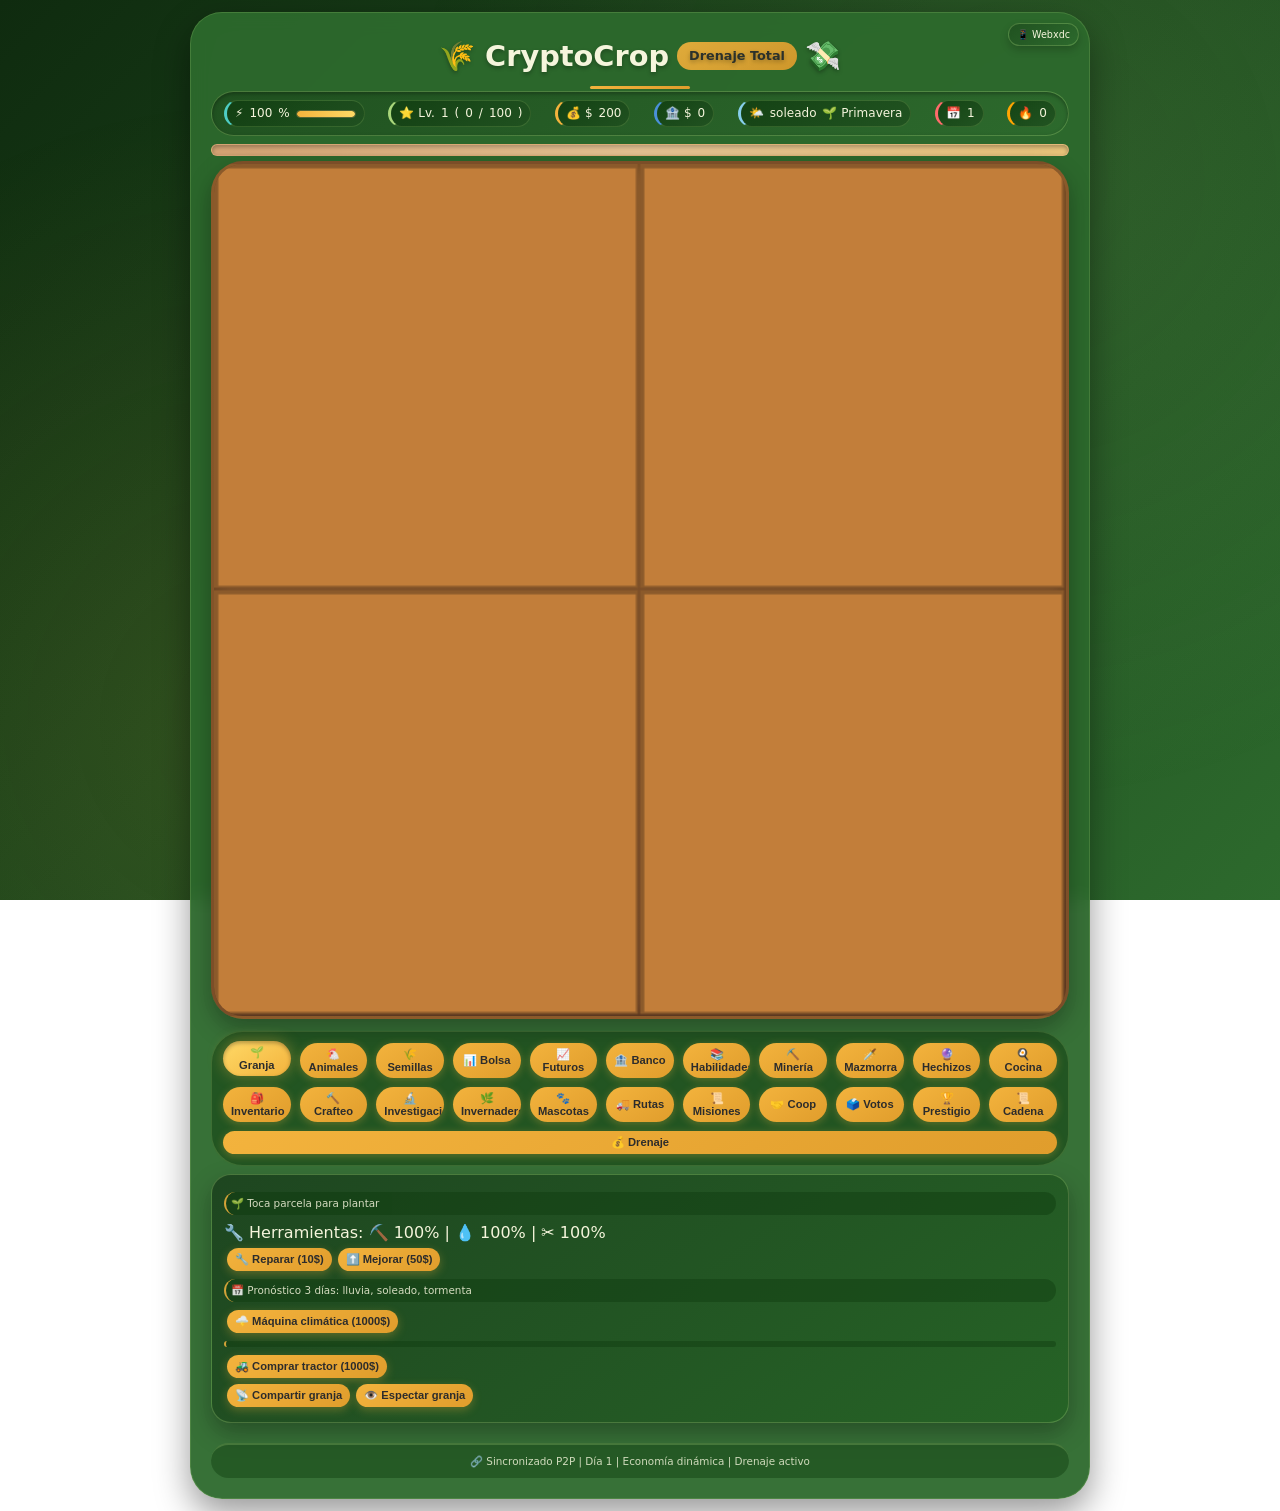
<file: index.html>
<!DOCTYPE html>
<html lang="es">
<head>
    <meta charset="UTF-8">
    <meta name="viewport" content="width=device-width, initial-scale=1.0, user-scalable=no">
    <title>CryptoCrop: Genesis - Economía y Drenaje</title>
    <link rel="stylesheet" href="src/css/styles.css">
</head>
<body>
<div class="container">
    <h1>🌾 CryptoCrop <span style="font-size:0.8rem;">Drenaje Total</span> 💸</h1>
    <div id="platformIndicator" class="stat" style="position:absolute;top:10px;right:10px;font-size:0.6rem;background:#1f4f1f;padding:3px 8px;border-radius:20px;"></div>
    <div class="stats-bar">
        <div class="stat">⚡ <span id="energyVal">100</span>% <progress id="energyBar" value="100" max="100"></progress></div>
        <div class="stat">⭐ Lv.<span id="level">1</span> (<span id="xp">0</span>/<span id="nextXp">100</span>)</div>
        <div class="stat">💰 $<span id="coins">0</span></div>
        <div class="stat">🏦 $<span id="bankCoins">0</span></div>
        <div class="stat">🌤️ <span id="weather">Soleado</span> <span id="season">🌱</span></div>
        <div class="stat">📅 <span id="day">1</span></div>
        <div class="stat">🔥 <span id="streak">0</span></div>
    </div>
    <div class="level-bar"><div class="level-fill" id="xpBar"></div></div>
    <canvas id="farmCanvas" width="400" height="400"></canvas>
    <div class="tabs">
        <button class="tab-btn active" data-tab="farm">🌱 Granja</button><button class="tab-btn" data-tab="animals">🐔 Animales</button>
        <button class="tab-btn" data-tab="seeds">🌾 Semillas</button><button class="tab-btn" data-tab="market">📊 Bolsa</button>
        <button class="tab-btn" data-tab="futures">📈 Futuros</button><button class="tab-btn" data-tab="bank">🏦 Banco</button>
        <button class="tab-btn" data-tab="skills">📚 Habilidades</button><button class="tab-btn" data-tab="mining">⛏️ Minería</button>
        <button class="tab-btn" data-tab="dungeon">🗡️ Mazmorra</button><button class="tab-btn" data-tab="spells">🔮 Hechizos</button>
        <button class="tab-btn" data-tab="cooking">🍳 Cocina</button><button class="tab-btn" data-tab="inventory">🎒 Inventario</button>
        <button class="tab-btn" data-tab="craft">🔨 Crafteo</button><button class="tab-btn" data-tab="research">🔬 Investigación</button>
        <button class="tab-btn" data-tab="greenhouse">🌿 Invernadero</button><button class="tab-btn" data-tab="pets">🐾 Mascotas</button>
        <button class="tab-btn" data-tab="trade">🚚 Rutas</button><button class="tab-btn" data-tab="missions">📜 Misiones</button>
        <button class="tab-btn" data-tab="coop">🤝 Coop</button><button class="tab-btn" data-tab="votes">🗳️ Votos</button>
        <button class="tab-btn" data-tab="prestige">🏆 Prestigio</button>
        <button class="tab-btn" data-tab="ledger">📜 Cadena</button>
        <button class="tab-btn" data-tab="drain">💰 Drenaje</button>
    </div>
    <!-- Paneles -->
    <div id="farmPanel" class="panel"><div class="tooltip">🌱 Toca parcela para plantar</div><div>🔧 Herramientas: ⛏️ <span id="azadaDur">100</span>% | 💧 <span id="regaderaDur">100</span>% | ✂️ <span id="hozDur">100</span>%</div><button id="repairToolsBtn">🔧 Reparar (10$)</button><button id="upgradeToolsBtn">⬆️ Mejorar (50$)</button><div id="forecast" class="tooltip">📅 Pronóstico 3 días: -</div><button id="weatherMachineBtn" class="blink">🌩️ Máquina climática (1000$)</button><div id="moonEvent" class="tooltip"></div><button id="buyTractorBtn" class="blink">🚜 Comprar tractor (1000$)</button><div id="tractorStatus"></div><button id="shareFarmBtn">📡 Compartir granja</button><button id="spectateBtn">👁️ Espectar granja</button><div id="exitSpectatorBtn" class="hidden">Salir modo espectador</div></div>
    <div id="animalsPanel" class="panel hidden"><h4>🐔 Gallinas</h4><div id="chickensList"></div><button id="buyChickenBtn">➕ Gallina (15$)</button><h4>🐄 Vacas</h4><div id="cowsList"></div><button id="buyCowBtn">➕ Vaca (30$)</button><h4>🐑 Ovejas</h4><div id="sheepList"></div><button id="buySheepBtn">➕ Oveja (25$)</button><h4>🦆 Patos</h4><div id="ducksList"></div><button id="buyDuckBtn">➕ Pato (20$)</button><h4>🐐 Cabras</h4><div id="goatsList"></div><button id="buyGoatBtn">➕ Cabra (35$)</button><h4>🧬 Genética animal</h4><button id="breedAnimalsBtn">🐣 Cruzar animales (50$)</button><div id="animalGenetics"></div></div>
    <div id="seedsPanel" class="panel hidden"><h4>🌱 Tus semillas</h4><div id="seedsList" class="grid"></div><h4>🧬 Genética (Cuadro de Punnett)</h4><select id="cropA"></select> + <select id="cropB"></select><button id="crossBtn">🧬 Cruzar (15E)</button><div id="punnettResult" class="tooltip"></div><button id="upgradeSeedBtn">✨ Mejorar semilla (25$ +5E)</button><h4>🌟 Cartas legendarias</h4><div id="legendaryCards" class="grid"></div></div>
    <div id="marketPanel" class="panel hidden"><h4>📈 Bolsa de valores</h4><div id="stockPrices"></div><h4>🛒 Comprar semillas</h4><div id="shopSeeds"></div><h4>🔄 Trueques P2P</h4><div id="offersList"></div><button id="newOfferBtn">📢 Publicar trueque (lote)</button><button id="rateUserBtn">⭐ Calificar</button><h4>🖤 Mercado negro</h4><div id="blackMarket"></div><button id="refreshBlackMarketBtn">🔄 Actualizar</button><button id="manipulateMarketBtn">📊 Manipular mercado (500$)</button></div>
    <div id="futuresPanel" class="panel hidden"><h4>📈 Mercado de futuros</h4><div id="futuresList"></div><button id="buyFutureBtn">➕ Apostar (50$)</button></div>
    <div id="bankPanel" class="panel hidden"><h4>🏦 Banco Central</h4><div>💰 Tus ahorros: <span id="bankBalance">0</span>$</div><div>📈 Interés diario: 1%</div><button id="depositBtn">Depositar 100$</button><button id="withdrawBtn">Retirar 100$</button><div id="bankLog" class="tooltip"></div></div>
    <div id="skillsPanel" class="panel hidden"><h4>📚 Árbol de habilidades</h4><div id="skillsTree"></div></div>
    <div id="miningPanel" class="panel hidden"><h4>⛏️ Mina</h4><div id="mineStatus"></div><button id="mineBtn">Minerar (10 energía)</button><div id="oreInventory"></div><button id="upgradePickaxeBtn">⛏️ Mejorar pico (200$)</button><div id="pickaxeLevel">Nivel 1</div><div id="miningDepth">Profundidad: 1</div></div>
    <div id="dungeonPanel" class="panel hidden"><h4>🗡️ Mazmorra de plagas</h4><div id="dungeonStatus"></div><button id="dungeonBtn">Explorar (20 energía)</button><div id="dungeonLoot"></div><button id="upgradeSwordBtn">⚔️ Mejorar espada (300$)</button><div id="swordLevel">Nivel 1</div></div>
    <div id="spellsPanel" class="panel hidden"><h4>🔮 Hechizos</h4><div id="spellsList"></div><div class="tooltip">Los hechizos requieren esencia mágica (obtenida en mazmorra)</div></div>
    <div id="cookingPanel" class="panel hidden"><h4>🍳 Cocina</h4><div id="recipesList"></div><div id="cookedFood"></div></div>
    <div id="inventoryPanel" class="panel hidden"><h4>📦 Cosechas</h4><div id="cropsList" class="grid"></div><h4>🥚 Productos animales</h4><div id="animalProducts" class="grid"></div><h4>🧱 Recursos</h4><div id="resourcesList" class="grid"></div><h4>🐟 Pescado</h4><div id="fishList" class="grid"></div><h4>🍯 Miel</h4><div id="honeyList" class="grid"></div><h4>✨ Cartas legendarias</h4><div id="invLegendaryCards" class="grid"></div><h4>⛏️ Minerales</h4><div id="oreList" class="grid"></div><h4>🍲 Comida cocinada</h4><div id="foodList" class="grid"></div><h4>🔮 Esencia mágica</h4><div id="essenceList"></div></div>
    <div id="craftPanel" class="panel hidden"><h4>🛠️ Mejoras</h4><div id="craftRecipes"></div><div id="ownedUpgrades"></div><h4>🐝 Colmenas</h4><button id="buyBeehiveBtn">➕ Colmena (50$)</button><div id="beehivesList"></div><h4>💧 Riego automático</h4><button id="buySprinklerBtn">➕ Aspersor (100$)</button><div id="sprinklersCount"></div></div>
    <div id="researchPanel" class="panel hidden"><h4>🔬 Árbol de investigación</h4><div id="researchTree" class="research-tree"></div></div>
    <div id="greenhousePanel" class="panel hidden"><h4>🌿 Invernadero avanzado</h4><div id="greenhouseInfo"></div><button id="buyGreenhouseBtn">🌱 Construir invernadero (500$)</button><button id="upgradeGreenhouseBtn">⬆️ Mejorar invernadero (1000$)</button><div id="greenhouseCrops"></div></div>
    <div id="petsPanel" class="panel hidden"><h4>🐾 Mascotas</h4><div id="petsShop"></div><div id="activePet"></div><div id="petAbilities"></div></div>
    <div id="tradePanel" class="panel hidden"><h4>🚚 Rutas comerciales</h4><div id="tradeRoutes"></div><button id="startTradeBtn">🚛 Nueva ruta (100$)</button><div id="activeRoutes"></div></div>
    <div id="missionsPanel" class="panel hidden"><h4>📜 Misiones diarias</h4><div id="dailyMissions"></div><h4>🌍 Desafíos globales</h4><div id="globalChallenges"></div><h4>🏆 Diario de logros</h4><div id="achievementsList"></div><div id="achievementRewards"></div><h4>📅 Calendario de eventos</h4><div id="eventCalendar"></div><h4>❓ Misiones de NPC</h4><div id="npcQuests"></div></div>
    <div id="coopPanel" class="panel hidden"><h4>🤝 Cooperativa</h4><div id="coopInfo"></div><button id="createCoopBtn">🌟 Crear</button><button id="joinCoopBtn">🚪 Unirse</button><div id="coopMembers"></div><button id="raidBtn" class="blink">⚔️ Incursión cooperativa</button><div id="raidStatus"></div><button id="coopBankBtn">🏦 Banco cooperativo</button><div id="coopBank"></div></div>
    <div id="votesPanel" class="panel hidden"><h4>🗳️ Votaciones climáticas</h4><div id="votesList"></div><button id="proposeEventBtn">🌪️ Proponer evento</button></div>
    <div id="prestigePanel" class="panel hidden"><h4>🏆 Prestigio</h4><div id="prestigeInfo"></div><button id="prestigeBtn">✨ Ascender (nivel 10)</button><div id="prestigePerks"></div></div>
    <div id="ledgerPanel" class="panel hidden"><h4>📜 Libro mayor de logros (cadena pública)</h4><div id="achievementLedger"></div></div>
    <div id="drainPanel" class="panel hidden">
        <h4>🛍️ Tienda de lujo</h4>
        <div id="luxuryShop" class="grid"></div>
        <h4>🎲 Carreras de animales</h4>
        <div id="raceArea">
            <select id="raceAnimalSelect">
                <option value="0">Rápido Relámpago (x2.0)</option>
                <option value="1">Tortuga Veloz (x5.0)</option>
                <option value="2">Gallina Cohete (x3.0)</option>
            </select>
            <input type="number" id="betAmount" placeholder="Cantidad" min="10" value="10">
            <button id="placeBetBtn">Apostar</button>
            <div id="raceResult"></div>
        </div>
        <h4>🤝 Donaciones comunitarias</h4>
        <div>Fondo comunitario: <span id="communityFund">0</span>$</div>
        <input type="number" id="donateAmount" placeholder="Donar" min="1">
        <button id="donateBtn">Donar</button>
        <button id="activateEventBtn">Activar evento (2000$)</button>
        <h4>🏆 Subasta semanal</h4>
        <div id="auctionInfo"></div>
        <input type="number" id="bidAmount" placeholder="Puja" min="100">
        <button id="placeBidBtn">Pujar</button>
    </div>
    <footer>🔗 Sincronizado P2P | Día <span id="dayFooter">1</span> | Economía dinámica | Drenaje activo</footer>
</div>

<!-- Módulos ES6 para compatibilidad multi-plataforma -->
<script type="module">
    import { platform } from './src/js/platformAdapter.js';
    import { syncManager } from './src/js/syncManager.js';
    
    // Exponer globalmente para código legacy
    window.platform = platform;
    window.syncManager = syncManager;
    
    // Mostrar indicador de plataforma
    const indicator = document.getElementById('platformIndicator');
    if (indicator) {
        indicator.textContent = platform.isWebxdc ? '📱 Webxdc' : '🌐 Navegador';
    }
    
    console.log('[App] Plataforma:', platform.isWebxdc ? 'Webxdc' : 'Navegador');
    console.log('[App] ID Usuario:', platform.getUserId());
    console.log('[App] Nombre:', platform.getUserName());
</script>

<script>
    // webxdc mock - compatible con módulos ES6
    const webxdc = (typeof window.webxdc !== "undefined") ? window.webxdc : { sendUpdate: (obj) => console.log("mock", obj), setUpdateListener: (cb) => { window.mockCb = cb; }, selfAddr: () => "local_" + Math.random().toString(36).substr(2,6), selfName: () => "Granjero" };
    if(typeof window.webxdc === "undefined") window.webxdc = webxdc;
    
    // Usar syncManager si está disponible
    let sharedState = {};
    let localState = {};
    
    function getSharedState() {
        return window.syncManager ? window.syncManager.getSharedState() : sharedState;
    }
    
    function getLocalState() {
        return window.syncManager ? window.syncManager.getLocalState() : localState;
    }
    
    function broadcastShared(partial) {
        if (window.syncManager) {
            window.syncManager.broadcastShared(partial);
        } else {
            sharedState.version = (sharedState.version || 0) + 1;
            Object.assign(sharedState, partial);
            webxdc.sendUpdate({ payload:{ type:"SHARED", data:partial, version:sharedState.version }, description:"sync" });
        }
    }

    // DATOS
    const CROPS = { trigo:{emoji:"🌾",tiempoHoras:12,valorBase:6,precioSemilla:3,exp:10}, zanahoria:{emoji:"🥕",tiempoHoras:8,valorBase:5,precioSemilla:2,exp:8}, maiz:{emoji:"🌽",tiempoHoras:16,valorBase:8,precioSemilla:4,exp:12}, patata:{emoji:"🥔",tiempoHoras:10,valorBase:6,precioSemilla:3,exp:9}, tomate:{emoji:"🍅",tiempoHoras:14,valorBase:7,precioSemilla:4,exp:11}, fresa:{emoji:"🍓",tiempoHoras:6,valorBase:4,precioSemilla:5,exp:7}, arroz:{emoji:"🍚",tiempoHoras:18,valorBase:9,precioSemilla:5,exp:14}, cafe:{emoji:"☕",tiempoHoras:20,valorBase:12,precioSemilla:8,exp:18} };
    const ANIMALS = { chicken:{emoji:"🐔",product:"huevo",valorBase:3,costo:15,exp:5}, cow:{emoji:"🐄",product:"leche",valorBase:5,costo:30,exp:8}, sheep:{emoji:"🐑",product:"lana",valorBase:4,costo:25,exp:6}, duck:{emoji:"🦆",product:"huevo_pato",valorBase:4,costo:20,exp:6}, goat:{emoji:"🐐",product:"leche_cabra",valorBase:6,costo:35,exp:9} };
    const SEASONS = ["🌱 Primavera", "☀️ Verano", "🍂 Otoño", "❄️ Invierno"];
    const SEASON_BONUS = { "🌱 Primavera": { trigo:1.2, fresa:1.3 }, "☀️ Verano": { maiz:1.2, tomate:1.2 }, "🍂 Otoño": { zanahoria:1.2, patata:1.2 }, "❄️ Invierno": { arroz:1.1, cafe:1.1 } };
    const RESEARCH = [
        { id:"fertilizer", name:"Fertilizante avanzado", cost:100, effect:"+20% rendimiento" },
        { id:"irrigation", name:"Riego inteligente", cost:200, effect:"-15% tiempo" },
        { id:"genetics", name:"Ingeniería genética", cost:300, effect:"Mejores genes" },
        { id:"bees", name:"Apicultura", cost:150, effect:"+50% miel" },
        { id:"trade", name:"Comercio exterior", cost:250, effect:"Rutas +25%" }
    ];
    const LEGENDARY_CARDS = [
        { id:"golden_wheat", name:"Trigo Dorado", emoji:"🌾✨", efecto:"+10% valor venta trigo", probabilidad:0.02 },
        { id:"dragon_fruit", name:"Fruta Dragón", emoji:"🐉🍎", efecto:"+15% rendimiento", probabilidad:0.01 },
        { id:"phoenix_egg", name:"Huevo Fénix", emoji:"🔥🥚", efecto:"Animales producen doble", probabilidad:0.015 }
    ];
    const PETS = [
        { id:"dog", name:"Perro", emoji:"🐕", costo:200, efecto:"+10% cosecha" },
        { id:"cat", name:"Gato", emoji:"🐈", costo:250, efecto:"+10% productos animales" },
        { id:"dragon", name:"Dragón", emoji:"🐉", costo:1000, efecto:"+20% todo" }
    ];
    const SKILLS = ["farming", "animal", "fishing", "mining", "combat"];
    const RECIPES_COOKING = {
        "pan": { ingredients: { trigo:2 }, energia:20, emoji:"🍞" },
        "sopa": { ingredients: { zanahoria:1, patata:1 }, energia:30, emoji:"🥣" },
        "torta": { ingredients: { trigo:1, fresa:2, huevo:1 }, energia:50, emoji:"🍰" }
    };
    const SPELLS = [
        { id:"rain", name:"Lluvia Invocada", cost:50, effect:"Cambia clima a lluvia por 2h", emoji:"🌧️" },
        { id:"growth", name:"Crecimiento Rápido", cost:100, effect:"Acelera todos los cultivos un 50% por 1h", emoji:"🌱⚡" },
        { id:"luck", name:"Suerte del Granjero", cost:80, effect:"+30% de cosecha por 1h", emoji:"🍀" }
    ];
    const BLACK_MARKET_ITEMS = [
        { name:"Semilla mágica", price:100, effect:"Planta que da oro" },
        { name:"Fertilizante ilegal", price:50, effect:"+50% rendimiento por 1 cosecha" }
    ];
    const LUXURY_ITEMS = [
        { id: "golden_statue", name: "Estatua Dorada", emoji: "🗿", price: 5000, description: "Decora tu granja (sin efecto)" },
        { id: "rainbow_tractor", name: "Tractor Arcoíris", emoji: "🌈🚜", price: 10000, description: "Skin exclusiva" },
        { id: "legendary_title", name: "Título 'Rey Granjero'", emoji: "👑", price: 20000, description: "Aparece junto a tu nombre" }
    ];
    const RACE_ANIMALS = [
        { name: "Rápido Relámpago", emoji: "🐎", odds: 2.0 },
        { name: "Tortuga Veloz", emoji: "🐢", odds: 5.0 },
        { name: "Gallina Cohete", emoji: "🐔", odds: 3.0 }
    ];

    // Estado compartido extendido (Asignación directa a variables ya declaradas)
    Object.assign(sharedState, { version:0, mercado:[], votaciones:[], climaGlobal:"soleado", climaExpira:Date.now()+3600000, calificaciones:[], cooperativas:[], leaderboard:{}, stockPrices:{}, raidActive:null, season:"🌱 Primavera", seasonExpires:Date.now()+86400000, globalChallenges:[{id:"wheat_harvest",name:"Cosecha masiva de trigo",objetivo:1000,progreso:0,recompensa:{coins:500,xp:200},activa:true}], tradeRoutes:[], futures:[], moonEvent:null, blackMarket:[], day:1, lastDayUpdate:Date.now(), coopBank:0, achievementLedger:[], farmSnapshots:[], salesLog:[], auctionItem:null, communityFund:0, doubleProduction:null });
    Object.assign(localState, { userId:"", displayName:"", landSize:2, mejoras:[], toolLevel:1, coins:200, energy:100, ultimaRecarga:Date.now(), level:1, xp:0, prestige:0, crops:[], inventory:{}, seeds:{}, animals:[], tools:{ azada:100, regadera:100, hoz:100 }, reputacion:0, coopId:null, misiones:[], logros:[], researchUnlocked:[], pondLevel:1, beehives:0, lastHoneyCollect:0, lastDailyBonus:0, lastFishTime:0, legendaryCards:[], pet:null, sprinklers:0, lastMoonCheck:0, bankCoins:0, skills:{ farming:1, animal:1, fishing:1, mining:1, combat:1 }, pickaxeLevel:1, ores:{ copper:0, iron:0, gold:0 }, greenhouse:false, greenhouseLevel:1, tractor:false, lastFestival:0, npcQuests:[], swordLevel:1, essence:0, dungeonDepth:1, lastDungeon:0, dailyStreak:0, lastLogin:Date.now(), lastMaintenance:Date.now(), cosmetics:[] });
    function saveLocal(){ localStorage.setItem("cc_economy_final",JSON.stringify(localState)); }
    function loadLocal(){ const s=localStorage.getItem("cc_economy_final"); if(s){ try{ const p=JSON.parse(s); Object.assign(localState,p); }catch(e){} } else { localState.userId=webxdc.selfAddr(); localState.displayName=webxdc.selfName(); localState.misiones=generarMisiones(); localState.inventory={ trigo:0,zanahoria:0,maiz:0,patata:0,tomate:0,fresa:0,arroz:0,cafe:0, huevo:0,leche:0,lana:0,huevo_pato:0,leche_cabra:0, miel:0,pescado_comun:0,pescado_grande:0,pescado_dorado:0, madera:2,piedra:1,pasto:5,fertilizante:0, copper:0,iron:0,gold:0, essence:0 }; localState.seeds={ trigo:5,zanahoria:3,maiz:2,patata:2,tomate:1,fresa:0,arroz:0,cafe:0 }; localState.researchUnlocked=[]; localState.legendaryCards=[]; localState.lastDailyBonus=Date.now()-86400000; localState.npcQuests=generarNPCQuests(); saveLocal(); } }
    function generarMisiones(){ const tipos=["cosechar","vender","comprar","alimentar","cruzar","pescar","recolectar_miel","minar","explorar"]; return tipos.map(t=>({ id:Date.now()+Math.random(), tipo:t, progreso:0, objetivo:Math.floor(Math.random()*5)+3, recompensa:{ xp:20, coins:15 }, completada:false })); }
    function generarNPCQuests(){ return [{ id:"quest1", desc:"Entrega 10 trigos", requerido:{ trigo:10 }, recompensa:{ coins:100, xp:50 }, completada:false }]; }
    function addXP(amt){ let bonus=localState.skills.farming*0.05; amt=Math.floor(amt*(1+bonus)); localState.xp+=amt; let needed=100*localState.level; while(localState.xp>=needed){ localState.xp-=needed; localState.level++; needed=100*localState.level; localState.energy=Math.min(150,localState.energy+20); alert(`🎉 Subiste a nivel ${localState.level}!`); } updateUI(); actualizarLeaderboard(); }
    function broadcastShared(partial){ sharedState.version++; Object.assign(sharedState,partial); webxdc.sendUpdate({ payload:{ type:"SHARED", data:partial, version:sharedState.version }, description:"sync" }); }
    function updateReputation(){ const recibidas=sharedState.calificaciones.filter(c=>c.to===localState.userId); const positivas=recibidas.filter(c=>c.positiva).length; const total=recibidas.length; localState.reputacion=total===0?50:Math.floor((positivas/total)*100); if(localState.reputacion>=60 && localState.landSize<4){ localState.landSize=Math.min(4,localState.landSize+1); saveLocal(); renderFarm(); } actualizarLeaderboard(); }
    function updateCropGrowth(){ let changed=false; const now=Date.now(); const weatherFactor={soleado:1,lluvia:1.2,sequia:0.5,plaga:0.3,tormenta:0.7}[sharedState.climaGlobal]||1; const hasIrrigation=localState.researchUnlocked.includes("irrigation") || localState.mejoras.includes("riego_goteo"); const autoWater=localState.sprinklers>0; for(let crop of localState.crops){ const edadHoras=(now-crop.plantedAt)/(1000*60*60); let tiempoBase=CROPS[crop.seedId].tiempoHoras; if(hasIrrigation) tiempoBase*=0.85; if(autoWater) tiempoBase*=0.95; const tiempoEfectivo=tiempoBase/(crop.genes.rendimiento*weatherFactor); if(crop.etapa==="brote" && edadHoras>=1) crop.etapa="crecimiento", changed=true; if(crop.etapa==="crecimiento" && edadHoras>=tiempoEfectivo*0.5) crop.etapa="maduro", changed=true; if(crop.etapa==="maduro" && edadHoras>=tiempoEfectivo) crop.etapa="cosechable", changed=true; } if(changed){ saveLocal(); renderFarm(); updateInventoryUI(); } }
    function harvestCrop(cropId){ const idx=localState.crops.findIndex(c=>c.id===cropId); if(idx===-1) return; const crop=localState.crops[idx]; if(crop.etapa!=="cosechable") return; if(localState.energy<10) return; if(localState.tools.hoz<10) return; localState.energy-=10; localState.tools.hoz-=2; let mult=1; if(sharedState.climaGlobal==="plaga") mult=0.3; if(localState.mejoras.includes("espantapajaros") && sharedState.climaGlobal==="plaga") mult=0.7; if(localState.researchUnlocked.includes("fertilizer")) mult*=1.2; if(localState.pet==="dog") mult*=1.1; if(localState.pet==="dragon") mult*=1.2; if(sharedState.moonEvent && sharedState.moonEvent.active) mult*=2; if(sharedState.doubleProduction && sharedState.doubleProduction.active && Date.now()<sharedState.doubleProduction.endsAt) mult*=2; let skillBonus=1+localState.skills.farming*0.05; mult*=skillBonus; const legendaryBonus=localState.legendaryCards.includes("dragon_fruit")?1.15:1; mult*=legendaryBonus; const cantidad=Math.floor((Math.random()*3+1)*mult); if(cantidad>0){ let bonus=1+(localState.prestige*0.05); let finalCant=Math.floor(cantidad*bonus); localState.inventory[crop.seedId]=(localState.inventory[crop.seedId]||0)+finalCant; addXP(CROPS[crop.seedId].exp*finalCant); actualizarMision("cosechar",finalCant); if(Math.random()<0.02 && localState.legendaryCards.length<5){ let newCard=LEGENDARY_CARDS[Math.floor(Math.random()*LEGENDARY_CARDS.length)]; if(!localState.legendaryCards.includes(newCard.id)){ localState.legendaryCards.push(newCard.id); alert(`✨ Carta legendaria: ${newCard.name}`); saveLocal(); } } } localState.crops.splice(idx,1); saveLocal(); updateUI(); renderFarm(); checkAchievements("harvest"); actualizarDesafioGlobal(crop.seedId,1); logSale(crop.seedId, 1); }
    function plantSeed(seedId,x,y){ if(localState.energy<15) return false; if(localState.seeds[seedId]<=0) return false; if(localState.tools.azada<5) return false; if(localState.crops.some(c=>c.x===x && c.y===y)) return false; localState.energy-=15; localState.tools.azada-=2; localState.seeds[seedId]--; let rendBase=0.7+Math.random()*0.8; if(localState.researchUnlocked.includes("genetics")) rendBase=0.9+Math.random()*0.9; const genes={ rendimiento:rendBase, resistencia:Math.random(), color:Math.random()>0.8?"raro":"comun", dominante:Math.random()>0.5 }; localState.crops.push({ id:Date.now()+seedId+x+y, seedId, plantedAt:Date.now(), x, y, genes, etapa:"brote" }); saveLocal(); updateUI(); renderFarm(); return true; }
    function feedAnimal(idx){ if(localState.inventory.pasto<=0) return; localState.inventory.pasto--; localState.animals[idx].fedAt=Date.now(); saveLocal(); updateAnimalsUI(); actualizarMision("alimentar",1); }
    function collectProduct(animalIdx){ const animal=localState.animals[animalIdx]; const ahora=Date.now(); const horasDesdeUltima=(ahora-(animal.lastProductAt||animal.fedAt||0))/(1000*60*60); if(horasDesdeUltima<3) return; if(!animal.fedAt || (ahora-animal.fedAt)>24*3600000) return; const prod=ANIMALS[animal.type].product; let cantidad=1+(localState.mejoras.includes("establo_mejorado")?1:0); if(localState.legendaryCards.includes("phoenix_egg")) cantidad*=2; if(localState.pet==="cat") cantidad=Math.floor(cantidad*1.1); if(localState.pet==="dragon") cantidad=Math.floor(cantidad*1.2); let skillBonus=1+localState.skills.animal*0.05; cantidad=Math.floor(cantidad*skillBonus); localState.inventory[prod]=(localState.inventory[prod]||0)+cantidad; animal.lastProductAt=ahora; addXP(ANIMALS[animal.type].exp*cantidad); saveLocal(); updateAnimalsUI(); updateInventoryUI(); actualizarDesafioGlobal(prod,cantidad); logSale(prod, cantidad); }
    function buyAnimal(type){ const cost=ANIMALS[type].costo; if(localState.coins<cost) return; localState.coins-=cost; localState.animals.push({ type, fedAt:Date.now(), lastProductAt:Date.now(), hambre:100 }); saveLocal(); updateAnimalsUI(); checkAchievements("animals"); actualizarMision("comprar",1); }
    function breedAnimals(){ if(localState.coins<50) return; let chickens=localState.animals.filter(a=>a.type==="chicken"); if(chickens.length<2) { alert("Necesitas 2 gallinas"); return; } localState.coins-=50; let newAnimal={ type:"chicken", fedAt:Date.now(), lastProductAt:Date.now(), hambre:100, genes:{ rendimiento:0.8+Math.random()*0.4 } }; localState.animals.push(newAnimal); alert("Nació un pollito con genética mejorada!"); saveLocal(); updateAnimalsUI(); }
    function crossCrops(cropAId,cropBId){ if(localState.energy<15) return; const cropA=localState.crops.find(c=>c.id===cropAId); const cropB=localState.crops.find(c=>c.id===cropBId); if(!cropA||!cropB||cropA.etapa!=="cosechable"||cropB.etapa!=="cosechable") return; localState.energy-=15; let useDominant=Math.random()<0.75; let newRend=useDominant?Math.max(cropA.genes.rendimiento,cropB.genes.rendimiento):Math.min(cropA.genes.rendimiento,cropB.genes.rendimiento); const hybridId=`hibrido_${cropA.seedId}_${cropB.seedId}`; if(!localState.seeds[hybridId]) localState.seeds[hybridId]=0; localState.seeds[hybridId]++; localState.crops=localState.crops.filter(c=>c.id!==cropAId && c.id!==cropBId); saveLocal(); updateUI(); document.getElementById("punnettResult").innerHTML=`🧬 Resultado: ${useDominant?"Dominante":"Recesivo"} - ${hybridId}`; setTimeout(()=>document.getElementById("punnettResult").innerHTML="",3000); checkAchievements("hybrid"); actualizarMision("cruzar",1); }
    function upgradeTools(){ if(localState.coins<50 || localState.toolLevel>=3) return; localState.coins-=50; localState.toolLevel++; localState.tools={ azada:100, regadera:100, hoz:100 }; saveLocal(); updateUI(); }
    function calculateSellPriceMultiplier() { let totalCoins = 0; for (let uid in sharedState.leaderboard) totalCoins += sharedState.leaderboard[uid]?.coins || 0; if (totalCoins > 50000) return 0.7; if (totalCoins > 30000) return 0.8; if (totalCoins > 15000) return 0.9; return 1.0; }
    function sellItem(item,precio){ if(localState.inventory[item]<=0) return; let precioReal=sharedState.stockPrices[item] || precio; let multiplier=calculateSellPriceMultiplier(); precioReal=Math.floor(precioReal*multiplier); if(localState.legendaryCards.includes("golden_wheat") && item==="trigo") precioReal=Math.floor(precioReal*1.1); localState.inventory[item]--; localState.coins+=precioReal; addXP(1); saveLocal(); updateInventoryUI(); actualizarMision("vender",1); checkAchievements("coins"); logSale(item, 1); }
    function buySeed(seedId){ let price=Math.floor(CROPS[seedId].precioSemilla * (sharedState.stockPrices[seedId] || 1)); if(localState.coins<price) return; localState.coins-=price; localState.seeds[seedId]=(localState.seeds[seedId]||0)+1; saveLocal(); updateSeedsUI(); actualizarMision("comprar",1); }
    function publishOffer(offerItem,wantItem,cantOffer=1,cantWant=1){ if(localState.inventory[offerItem]<cantOffer) return; const oferta={ id:Date.now()+localState.userId, fromUserId:localState.userId, offerItem, wantItem, cantidadOffer:cantOffer, cantidadWant:cantWant, timestamp:Date.now() }; broadcastShared({ mercado:[...sharedState.mercado, oferta] }); }
    function acceptOffer(offerId){ const offer=sharedState.mercado.find(o=>o.id===offerId); if(!offer || offer.fromUserId===localState.userId) return; if(localState.inventory[offer.wantItem]<offer.cantidadWant) return; localState.inventory[offer.wantItem]-=offer.cantidadWant; localState.inventory[offer.offerItem]=(localState.inventory[offer.offerItem]||0)+offer.cantidadOffer; broadcastShared({ mercado:sharedState.mercado.filter(o=>o.id!==offerId) }); saveLocal(); updateUI(); }
    function buyFuture(){ if(localState.coins<50) return; let cropsList=Object.keys(CROPS); let crop=cropsList[Math.floor(Math.random()*cropsList.length)]; let currentPrice=sharedState.stockPrices[crop]||CROPS[crop].valorBase; let direction=Math.random()<0.5?"up":"down"; let future={ id:Date.now(), userId:localState.userId, crop, direction, bet:50, startPrice:currentPrice, expires:Date.now()+3600000 }; broadcastShared({ futures:[...sharedState.futures, future] }); localState.coins-=50; saveLocal(); updateUI(); alert(`Apostaste 50$ a que ${crop} ${direction==="up"?"sube":"baja"} en 1 hora.`); }
    function checkFutures(){ let now=Date.now(); let newFutures=[]; for(let f of sharedState.futures){ if(f.expires<now){ let currentPrice=sharedState.stockPrices[f.crop]||CROPS[f.crop].valorBase; let won=false; if(f.direction==="up" && currentPrice>f.startPrice) won=true; if(f.direction==="down" && currentPrice<f.startPrice) won=true; if(won && f.userId===localState.userId){ let reward=f.bet*2; localState.coins+=reward; alert(`¡Acertaste! +${reward}$`); saveLocal(); } } else { newFutures.push(f); } } broadcastShared({ futures:newFutures }); updateUI(); }
    function deposit(){ if(localState.coins>=100){ localState.coins-=100; localState.bankCoins+=100; saveLocal(); updateUI(); } }
    function withdraw(){ if(localState.bankCoins>=100){ localState.bankCoins-=100; localState.coins+=100; saveLocal(); updateUI(); } }
    function applyBankInterest(){ let interest=Math.floor(localState.bankCoins*0.01); if(interest>0){ localState.bankCoins+=interest; alert(`Banco: +${interest}$ de interés`); saveLocal(); updateUI(); } }
    function upgradeSkill(skill){ if(localState.coins<100) return; if(localState.skills[skill]>=5) return; localState.coins-=100; localState.skills[skill]++; saveLocal(); updateUI(); alert(`${skill} nivel ${localState.skills[skill]}`); }
    function mine(){ if(localState.energy<10) return; localState.energy-=10; let luck=Math.random(); let ore="copper"; let qty=1; if(luck<0.05 && localState.pickaxeLevel>=3) { ore="gold"; qty=1; } else if(luck<0.15 && localState.pickaxeLevel>=2) { ore="iron"; qty=1; } localState.ores[ore]=(localState.ores[ore]||0)+qty; addXP(5); actualizarMision("minar",1); saveLocal(); updateInventoryUI(); alert(`Minaste ${qty} ${ore}`); }
    function upgradePickaxe(){ if(localState.coins<200) return; localState.coins-=200; localState.pickaxeLevel++; saveLocal(); updateUI(); alert("Pico mejorado!"); }
    function exploreDungeon(){ if(localState.energy<20) return; localState.energy-=20; let combatBonus=1+localState.skills.combat*0.1; let dmg=Math.floor(Math.random()*20+5)*combatBonus; let reward=Math.floor(Math.random()*50+10)*combatBonus; localState.coins+=reward; let essenceGain=Math.floor(Math.random()*5+1)*combatBonus; localState.essence=(localState.essence||0)+essenceGain; addXP(15); actualizarMision("explorar",1); alert(`Exploraste la mazmorra: ganaste ${reward}$ y ${essenceGain} esencia mágica`); saveLocal(); updateUI(); }
    function upgradeSword(){ if(localState.coins<300) return; localState.coins-=300; localState.swordLevel++; saveLocal(); updateUI(); alert("Espada mejorada! +10% daño en mazmorra"); }
    function castSpell(spellId){ let spell=SPELLS.find(s=>s.id===spellId); if(!spell) return; if(localState.essence<spell.cost) return; localState.essence-=spell.cost; if(spell.id==="rain") broadcastShared({ climaGlobal:"lluvia", climaExpira:Date.now()+7200000 }); if(spell.id==="growth"){ for(let crop of localState.crops) crop.plantedAt-=1800000; saveLocal(); } if(spell.id==="luck") localState.luckActive=Date.now()+3600000; alert(`Hechizo ${spell.name} lanzado!`); saveLocal(); updateUI(); }
    function cook(recipeId){ let recipe=RECIPES_COOKING[recipeId]; if(!recipe) return; for(let [ing,cant] of Object.entries(recipe.ingredients)){ if((localState.inventory[ing]||0)<cant) return; } for(let [ing,cant] of Object.entries(recipe.ingredients)) localState.inventory[ing]-=cant; localState.inventory[recipeId]=(localState.inventory[recipeId]||0)+1; alert(`Cocinaste ${recipeId}!`); saveLocal(); updateInventoryUI(); }
    function eatFood(foodId){ let energyGain=RECIPES_COOKING[foodId]?.energia||20; localState.energy=Math.min(150, localState.energy+energyGain); localState.inventory[foodId]--; saveLocal(); updateUI(); }
    function buyGreenhouse(){ if(localState.coins<500) return; localState.coins-=500; localState.greenhouse=true; saveLocal(); updateUI(); alert("Invernadero construido!"); }
    function upgradeGreenhouse(){ if(localState.coins<1000 || localState.greenhouseLevel>=3) return; localState.coins-=1000; localState.greenhouseLevel++; saveLocal(); updateUI(); alert("Invernadero mejorado! +25% producción en invernadero"); }
    function buyTractor(){ if(localState.coins<1000) return; localState.coins-=1000; localState.tractor=true; saveLocal(); updateUI(); alert("Tractor adquirido!"); }
    function harvestWithTractor(){ if(!localState.tractor){ alert("No tienes tractor"); return; } if(localState.energy<30) return; let harvested=0; for(let crop of localState.crops){ if(crop.etapa==="cosechable"){ harvestCrop(crop.id); harvested++; if(harvested>=9) break; } } localState.energy-=30; alert(`Cosechaste ${harvested} cultivos con el tractor`); updateUI(); }
    // -------------------- ECONOMÍA Y DRENAJE --------------------
    function logSale(item, quantity) { const saleEntry = { item, quantity, timestamp: Date.now(), userId: localState.userId }; let newSales = [...sharedState.salesLog, saleEntry]; if (newSales.length > 100) newSales.shift(); broadcastShared({ salesLog: newSales }); }
    function calculateInflationFactor() { let totalCoins = 0; for (let uid in sharedState.leaderboard) totalCoins += sharedState.leaderboard[uid]?.coins || 0; let factor = Math.max(0.7, 1 - (totalCoins / 50000)); return Math.min(1, Math.max(0.7, factor)); }
    function calculateDemandFactor(item) { const now = Date.now(); const recentSales = sharedState.salesLog.filter(s => (now - s.timestamp) < 86400000 && s.item === item); const totalQuantity = recentSales.reduce((sum, s) => sum + s.quantity, 0); if (totalQuantity > 50) return 0.9; if (totalQuantity > 20) return 0.95; return 1.0; }
    function updateStockPricesWithEconomy() { for (let crop of Object.keys(CROPS)) { let base = CROPS[crop].valorBase; let variation = 0.8 + Math.random() * 0.8; let seasonBonus = 1; if (SEASON_BONUS[sharedState.season] && SEASON_BONUS[sharedState.season][crop]) seasonBonus = SEASON_BONUS[sharedState.season][crop]; let inflation = calculateInflationFactor(); let demand = calculateDemandFactor(crop); let finalPrice = Math.floor(base * variation * seasonBonus * inflation * demand); sharedState.stockPrices[crop] = Math.max(1, finalPrice); } for (let animal of Object.keys(ANIMALS)) { let prod = ANIMALS[animal].product; let base = ANIMALS[animal].valorBase; let variation = 0.8 + Math.random() * 0.8; let inflation = calculateInflationFactor(); let demand = calculateDemandFactor(prod); let finalPrice = Math.floor(base * variation * inflation * demand); sharedState.stockPrices[prod] = Math.max(1, finalPrice); } broadcastShared({ stockPrices: sharedState.stockPrices }); }
    function applyWealthTax() { if (localState.coins > 10000) { let tax = Math.floor(localState.coins * 0.05); localState.coins -= tax; if (!sharedState.taxPool) sharedState.taxPool = 0; sharedState.taxPool += tax; alert(`⚖️ Impuesto a la gran fortuna: -${tax}$`); broadcastShared({ taxPool: sharedState.taxPool }); } if (sharedState.taxPool > 0) { let poorPlayers = []; for (let uid in sharedState.leaderboard) if ((sharedState.leaderboard[uid]?.coins || 0) < 1000) poorPlayers.push(uid); if (poorPlayers.length > 0) { let share = Math.floor(sharedState.taxPool / poorPlayers.length); if (share > 0 && poorPlayers.includes(localState.userId)) { localState.coins += share; alert(`⚖️ Has recibido ${share}$ del fondo de redistribución.`); } broadcastShared({ taxPool: 0 }); } } saveLocal(); updateUI(); }
    function applyMaintenanceCosts() { let cost = 0; if (localState.tractor) cost += 20; if (localState.greenhouse && localState.greenhouseLevel >= 2) cost += 10 * localState.greenhouseLevel; if (localState.sprinklers > 0) cost += 5 * localState.sprinklers; if (localState.beehives > 0) cost += 2 * localState.beehives; if (cost > 0) { if (localState.coins >= cost) { localState.coins -= cost; alert(`🔧 Mantenimiento: -${cost}$`); } else { if (localState.tractor) { localState.tractor = false; alert("🚜 Tractor desactivado por falta de mantenimiento."); } if (localState.sprinklers > 0) { localState.sprinklers = 0; alert("💧 Aspersores desactivados."); } } saveLocal(); updateUI(); } }
    function buyLuxuryItem(itemId) { const item = LUXURY_ITEMS.find(i => i.id === itemId); if (!item) return; if (localState.coins < item.price) { alert(`Necesitas ${item.price}$`); return; } localState.coins -= item.price; if (!localState.cosmetics) localState.cosmetics = []; localState.cosmetics.push(itemId); saveLocal(); alert(`¡Has comprado ${item.name}!`); updateUI(); }
    function placeBet(animalIndex, amount) { if (localState.coins < amount) return; localState.coins -= amount; const winner = Math.floor(Math.random() * RACE_ANIMALS.length); if (animalIndex === winner) { const winnings = Math.floor(amount * RACE_ANIMALS[animalIndex].odds); localState.coins += winnings; alert(`¡Ganaste! +${winnings}$`); } else { alert(`Perdiste. El ganador fue ${RACE_ANIMALS[winner].emoji} ${RACE_ANIMALS[winner].name}.`); } saveLocal(); updateUI(); }
    function donateToCommunity(amount) { if (localState.coins < amount) return; localState.coins -= amount; sharedState.communityFund += amount; broadcastShared({ communityFund: sharedState.communityFund }); alert(`Has donado ${amount}$.`); updateUI(); }
    function activateCommunityEvent() { if (sharedState.communityFund >= 2000) { sharedState.communityFund -= 2000; broadcastShared({ doubleProduction: { active: true, endsAt: Date.now() + 3600000 }, communityFund: sharedState.communityFund }); alert("¡Evento comunitario activado! Doble producción durante 1 hora."); } else { alert(`Faltan ${2000 - sharedState.communityFund}$ para activar.`); } }
    function startWeeklyAuction() { if (!sharedState.auctionItem && sharedState.day % 7 === 0) { const rareItem = LEGENDARY_CARDS[Math.floor(Math.random() * LEGENDARY_CARDS.length)]; sharedState.auctionItem = { item: rareItem, highestBid: 0, highestBidder: null, endTime: Date.now() + 86400000 }; broadcastShared({ auctionItem: sharedState.auctionItem }); } }
    function placeBid(amount) { if (!sharedState.auctionItem) { alert("No hay subasta activa."); return; } if (Date.now() > sharedState.auctionItem.endTime) { alert("Subasta terminada."); return; } if (amount <= sharedState.auctionItem.highestBid) { alert("Tu puja debe ser mayor."); return; } if (localState.coins < amount) return; localState.coins -= amount; sharedState.auctionItem.highestBid = amount; sharedState.auctionItem.highestBidder = localState.userId; broadcastShared({ auctionItem: sharedState.auctionItem }); alert(`Has pujado ${amount}$.`); saveLocal(); updateUI(); }
    function finalizeAuction() { if (sharedState.auctionItem && Date.now() > sharedState.auctionItem.endTime && sharedState.auctionItem.highestBidder === localState.userId) { const item = sharedState.auctionItem.item; if (item.id && !localState.legendaryCards.includes(item.id)) { localState.legendaryCards.push(item.id); alert(`¡Has ganado la subasta! Recibes: ${item.name}`); saveLocal(); } broadcastShared({ auctionItem: null }); } }
    function updateDay() { let now = Date.now(); let diffDays = Math.floor((now - sharedState.lastDayUpdate) / 86400000); if (diffDays >= 1) { sharedState.day += diffDays; sharedState.lastDayUpdate = now; broadcastShared({ day: sharedState.day, lastDayUpdate: sharedState.lastDayUpdate }); applyBankInterest(); applyWealthTax(); applyMaintenanceCosts(); startWeeklyAuction(); if (sharedState.day % 7 === 0) { let reward = Math.floor(Math.random() * 200) + 50; localState.coins += reward; alert(`🎉 Festival! +${reward}$`); } } finalizeAuction(); }
    // -------------------- LOGROS EN CADENA --------------------
    function recordAchievementOnChain(achId, achName) { const existing = sharedState.achievementLedger.find(entry => entry.userId === localState.userId && entry.achievementId === achId); if (existing) return; const newEntry = { userId: localState.userId, displayName: localState.displayName, achievementId: achId, achievementName: achName, timestamp: Date.now(), txId: Math.random().toString(36).substring(2, 10) }; broadcastShared({ achievementLedger: [...sharedState.achievementLedger, newEntry] }); }
    function renderAchievementLedger() { 
        const container = safeGetElement("achievementLedger"); 
        if (!container) return; 
        container.innerHTML = ""; 
        const sorted = [...sharedState.achievementLedger].sort((a,b) => b.timestamp - a.timestamp); 
        sorted.forEach(entry => { 
            const date = new Date(entry.timestamp).toLocaleString(); 
            container.innerHTML += `<div class="achievement-item">🏆 ${entry.displayName} desbloqueó "${entry.achievementName}" (${date}) - TX: ${entry.txId}</div>`; 
        }); 
    }
    // -------------------- MODO ESPECTADOR --------------------
    let spectatorMode = false; let spectatorData = null;
    function shareFarmSnapshot() { const snapshot = { userId: localState.userId, displayName: localState.displayName, timestamp: Date.now(), landSize: localState.landSize, level: localState.level, prestige: localState.prestige, coins: localState.coins, crops: localState.crops.map(c => ({ seedId: c.seedId, etapa: c.etapa, x: c.x, y: c.y })), animals: localState.animals.map(a => ({ type: a.type, fedAt: a.fedAt })), legendaryCards: localState.legendaryCards }; let userSnapshots = sharedState.farmSnapshots.filter(s => s.userId === localState.userId); if (userSnapshots.length >= 5) { const oldest = userSnapshots.reduce((a,b) => a.timestamp < b.timestamp ? a : b); const newSnapshots = sharedState.farmSnapshots.filter(s => s !== oldest); broadcastShared({ farmSnapshots: [...newSnapshots, snapshot] }); } else { broadcastShared({ farmSnapshots: [...sharedState.farmSnapshots, snapshot] }); } alert("Instantánea compartida"); }
    function viewFarmSnapshot(userId) { 
        const snapshot = sharedState.farmSnapshots.find(s => s.userId === userId); 
        if (!snapshot) { alert("No hay instantánea de ese jugador."); return; } 
        spectatorMode = true; 
        spectatorData = snapshot; 
        renderSpectatorView(); 
        const exitBtn = safeGetElement("exitSpectatorBtn");
        if(exitBtn) exitBtn.classList.remove("hidden"); 
    }
    function renderSpectatorView() { 
        if (!spectatorMode || !spectatorData) return; 
        const container = safeGetElement("farmPanel");
        if(!container) return;
        container.innerHTML = `<div class="tooltip">👁️ Modo espectador - viendo granja de ${spectatorData.displayName}</div><div>🌾 Terreno: ${spectatorData.landSize}x${spectatorData.landSize}</div><div>⭐ Nivel: ${spectatorData.level} | 🏆 Prestigio: ${spectatorData.prestige}</div><div>💰 Monedas: ${spectatorData.coins}</div><div>🌱 Cultivos: ${spectatorData.crops.length}</div><div>🐄 Animales: ${spectatorData.animals.length}</div><div>✨ Cartas legendarias: ${spectatorData.legendaryCards.join(", ")}</div><canvas id="spectatorCanvas" width="400" height="400"></canvas><button id="exitSpectatorBtn">Salir del modo espectador</button>`; 
        const specCanvas = safeGetElement("spectatorCanvas"); 
        if (specCanvas) drawSpectatorFarm(specCanvas, spectatorData); 
        const exitBtn = safeGetElement("exitSpectatorBtn");
        if(exitBtn) exitBtn.onclick = exitSpectatorMode; 
    }
    function drawSpectatorFarm(canvas, data) { const ctx = canvas.getContext("2d"); const size = data.landSize; const cellW = canvas.width / size; const cellH = canvas.height / size; ctx.clearRect(0,0,canvas.width,canvas.height); for (let i=0;i<size;i++) for (let j=0;j<size;j++) { ctx.fillStyle="#8B5A2B"; ctx.fillRect(i*cellW,j*cellH,cellW-1,cellH-1); const crop = data.crops.find(c => c.x===i && c.y===j); if (crop) { const emoji = CROPS[crop.seedId]?.emoji || "🌱"; let color = "#6aa84f"; if (crop.etapa==="brote") color="#a9d08e"; else if (crop.etapa==="crecimiento") color="#6aa84f"; else if (crop.etapa==="maduro") color="#f1c232"; else if (crop.etapa==="cosechable") color="#ffd966"; ctx.fillStyle=color; ctx.fillRect(i*cellW+2,j*cellH+2,cellW-4,cellH-4); ctx.font=`${cellW*0.5}px sans-serif`; ctx.fillStyle="#2c2c2c"; ctx.fillText(emoji,i*cellW+cellW*0.2,j*cellH+cellH*0.7); } else { ctx.fillStyle="#c27e3a"; ctx.fillRect(i*cellW+2,j*cellH+2,cellW-4,cellH-4); } } }
    function exitSpectatorMode() { spectatorMode = false; spectatorData = null; location.reload(); }
    // -------------------- FUNCIONES DE UI --------------------
    let canvas,ctx,selectedSeed=null;
    
    function safeGetElement(id) {
        try {
            const el = document.getElementById(id);
            if (!el) {
                // Elemento no encontrado - puede que el panel no esté visible
                return null;
            }
            return el;
        } catch (e) {
            console.warn(`Error al obtener elemento ${id}:`, e);
            return null;
        }
    }
    
    function safeSetInnerText(id, value) {
        const el = safeGetElement(id);
        if (el) el.innerText = value;
    }
    
    function safeSetInnerHTML(id, value) {
        const el = safeGetElement(id);
        if (el) el.innerHTML = value;
    }
    
    function safeAddEventListener(id, event, handler) {
        const el = safeGetElement(id);
        if (el) el.addEventListener(event, handler);
    }
    
    function renderFarm(){ if(!canvas) return; const size=localState.landSize, cellW=canvas.width/size, cellH=canvas.height/size; ctx.clearRect(0,0,canvas.width,canvas.height); for(let i=0;i<size;i++) for(let j=0;j<size;j++){ ctx.fillStyle="#8B5A2B"; ctx.fillRect(i*cellW,j*cellH,cellW-1,cellH-1); const crop=localState.crops.find(c=>c.x===i && c.y===j); if(crop){ const emoji=CROPS[crop.seedId].emoji; let color=crop.etapa==="brote"?"#a9d08e":crop.etapa==="crecimiento"?"#6aa84f":crop.etapa==="maduro"?"#f1c232":"#ffd966"; ctx.fillStyle=color; ctx.fillRect(i*cellW+2,j*cellH+2,cellW-4,cellH-4); ctx.font=`${cellW*0.5}px sans-serif`; ctx.fillStyle="#2c2c2c"; ctx.fillText(emoji,i*cellW+cellW*0.2,j*cellH+cellH*0.7); } else { ctx.fillStyle="#c27e3a"; ctx.fillRect(i*cellW+2,j*cellH+2,cellW-4,cellH-4); } } }
    
    function updateUI(){
        // Elementos principales - todos verificados con safeGetElement
        const energyBar = safeGetElement("energyBar");
        const energyVal = safeGetElement("energyVal");
        const coinsEl = safeGetElement("coins");
        const bankCoinsEl = safeGetElement("bankCoins");
        const weatherEl = safeGetElement("weather");
        const seasonEl = safeGetElement("season");
        const levelEl = safeGetElement("level");
        const xpEl = safeGetElement("xp");
        const nextXpEl = safeGetElement("nextXp");
        const xpBar = safeGetElement("xpBar");
        const azadaDur = safeGetElement("azadaDur");
        const regaderaDur = safeGetElement("regaderaDur");
        const hozDur = safeGetElement("hozDur");
        const coopNameEl = safeGetElement("coopName");
        const dailyBonusEl = safeGetElement("dailyBonus");
        const petNameEl = safeGetElement("petName");
        const forecastEl = safeGetElement("forecast");
        const moonEventEl = safeGetElement("moonEvent");
        const tractorStatusEl = safeGetElement("tractorStatus");
        const dayEl = safeGetElement("day");
        const dayFooterEl = safeGetElement("dayFooter");
        const streakEl = safeGetElement("streak");
        
        // Actualizar solo si los elementos existen
        if(energyBar) energyBar.value=localState.energy;
        if(energyVal) energyVal.innerText=localState.energy;
        if(coinsEl) coinsEl.innerText=localState.coins;
        if(bankCoinsEl) bankCoinsEl.innerText=localState.bankCoins;
        if(weatherEl) weatherEl.innerText=sharedState.climaGlobal;
        if(seasonEl) seasonEl.innerText=sharedState.season;
        if(levelEl) levelEl.innerText=localState.level;
        if(xpEl) xpEl.innerText=localState.xp;
        let nextXp=100*localState.level;
        if(nextXpEl) nextXpEl.innerText=nextXp;
        if(xpBar) xpBar.style.width=(localState.xp/nextXp*100)+"%";
        if(azadaDur) azadaDur.innerText=localState.tools.azada;
        if(regaderaDur) regaderaDur.innerText=localState.tools.regadera;
        if(hozDur) hozDur.innerText=localState.tools.hoz;
        let coop=sharedState.cooperativas.find(c=>c.id===localState.coopId);
        if(coopNameEl) coopNameEl.innerText=coop?coop.nombre:"Ninguna";
        if(dailyBonusEl) dailyBonusEl.innerHTML=(Date.now()-localState.lastDailyBonus<86400000)?"✅":"🎁";
        let petName=PETS.find(p=>p.id===localState.pet)?.name||"Ninguna";
        if(petNameEl) petNameEl.innerText=petName;
        let forecast=["soleado","lluvia","sequia","plaga","tormenta"][Math.floor(Math.random()*5)];
        if(forecastEl) forecastEl.innerHTML=`📅 Pronóstico 3 días: ${forecast}, ${["lluvia","soleado"][Math.floor(Math.random()*2)]}, ${["sequia","tormenta"][Math.floor(Math.random()*2)]}`;
        if(moonEventEl) moonEventEl.innerHTML=sharedState.moonEvent?.active?"🌕 Luna llena":"";
        if(tractorStatusEl) tractorStatusEl.innerHTML=localState.tractor?"🚜 Tractor disponible":"";
        if(dayEl) dayEl.innerText=sharedState.day;
        if(dayFooterEl) dayFooterEl.innerText=sharedState.day;
        if(streakEl) streakEl.innerText=localState.dailyStreak;
        
        // Renderizar granja solo si canvas y ctx están disponibles
        if(typeof canvas !== 'undefined' && canvas && typeof ctx !== 'undefined' && ctx) {
            renderFarm();
        }
        
        // Actualizar paneles (ya tienen sus propias verificaciones)
        try { updateSeedsUI(); } catch(e) { console.warn('Error en updateSeedsUI:', e); }
        try { updateInventoryUI(); } catch(e) { console.warn('Error en updateInventoryUI:', e); }
        try { updateAnimalsUI(); } catch(e) { console.warn('Error en updateAnimalsUI:', e); }
        try { updateMarketUI(); } catch(e) { console.warn('Error en updateMarketUI:', e); }
        try { updateVotesUI(); } catch(e) { console.warn('Error en updateVotesUI:', e); }
        try { updateCraftUI(); } catch(e) { console.warn('Error en updateCraftUI:', e); }
        try { updateMissionsUI(); } catch(e) { console.warn('Error en updateMissionsUI:', e); }
        try { updateAchievementsUI(); } catch(e) { console.warn('Error en updateAchievementsUI:', e); }
        try { updateCoopUI(); } catch(e) { console.warn('Error en updateCoopUI:', e); }
        try { updatePrestigeUI(); } catch(e) { console.warn('Error en updatePrestigeUI:', e); }
        try { updateResearchUI(); } catch(e) { console.warn('Error en updateResearchUI:', e); }
        try { updateSkillsUI(); } catch(e) { console.warn('Error en updateSkillsUI:', e); }
        try { updateMiningUI(); } catch(e) { console.warn('Error en updateMiningUI:', e); }
        try { updateDungeonUI(); } catch(e) { console.warn('Error en updateDungeonUI:', e); }
        try { updateSpellsUI(); } catch(e) { console.warn('Error en updateSpellsUI:', e); }
        try { updateCookingUI(); } catch(e) { console.warn('Error en updateCookingUI:', e); }
        try { updateGreenhouseUI(); } catch(e) { console.warn('Error en updateGreenhouseUI:', e); }
        try { updatePetsUI(); } catch(e) { console.warn('Error en updatePetsUI:', e); }
        try { updateLegendaryUI(); } catch(e) { console.warn('Error en updateLegendaryUI:', e); }
        try { updateFuturesUI(); } catch(e) { console.warn('Error en updateFuturesUI:', e); }
        try { updateTradeUI(); } catch(e) { console.warn('Error en updateTradeUI:', e); }
        try { updateNPCQuests(); } catch(e) { console.warn('Error en updateNPCQuests:', e); }
        try { renderAchievementLedger(); } catch(e) { console.warn('Error en renderAchievementLedger:', e); }
        try { updateDrainUI(); } catch(e) { console.warn('Error en updateDrainUI:', e); }
    }
    function updateSeedsUI(){ let container=document.getElementById("seedsList"); if(!container) return; container.innerHTML=""; for(let [seed,qty] of Object.entries(localState.seeds)) if(qty>0){ let div=document.createElement("div"); div.className="card"; div.innerHTML=`<div class="emoji-big">${CROPS[seed]?.emoji||"🌱"}</div><div>${seed}</div><div>${qty}</div>`; div.onclick=()=>{ selectedSeed=seed; alert(`${seed} seleccionada`); }; container.appendChild(div); } let selectA=document.getElementById("cropA"), selectB=document.getElementById("cropB"); if(selectA && selectB){ let opts=localState.crops.filter(c=>c.etapa==="cosechable").map(c=>`<option value="${c.id}">${c.seedId}</option>`); selectA.innerHTML=opts.join(""); selectB.innerHTML=opts.join(""); } }
    function updateInventoryUI(){ let cropsDiv=document.getElementById("cropsList"); cropsDiv.innerHTML=""; for(let [item,qty] of Object.entries(localState.inventory)) if(CROPS[item] && qty>0){ let div=document.createElement("div"); div.className="card"; let price=sharedState.stockPrices[item]||CROPS[item].valorBase; div.innerHTML=`<div>${CROPS[item].emoji} ${item}</div><div>${qty}</div><button class="sellBtn" data-item="${item}" data-price="${price}">Vender (${price}$)</button>`; cropsDiv.appendChild(div); } document.querySelectorAll(".sellBtn").forEach(btn=>btn.onclick=()=>sellItem(btn.dataset.item,parseInt(btn.dataset.price))); let prodDiv=document.getElementById("animalProducts"); prodDiv.innerHTML=""; for(let p of ["huevo","leche","lana","huevo_pato","leche_cabra"]){ let qty=localState.inventory[p]||0; if(qty>0){ let price=sharedState.stockPrices[p]||{huevo:3,leche:5,lana:4,huevo_pato:4,leche_cabra:6}[p]; let div=document.createElement("div"); div.className="card"; let emoji={huevo:"🥚",leche:"🥛",lana:"🧶",huevo_pato:"🥚",leche_cabra:"🥛"}[p]; div.innerHTML=`<div>${emoji} ${p}</div><div>${qty}</div><button class="sellProduct" data-p="${p}" data-val="${price}">Vender (${price}$)</button>`; prodDiv.appendChild(div); } } document.querySelectorAll(".sellProduct").forEach(btn=>btn.onclick=()=>sellItem(btn.dataset.p,parseInt(btn.dataset.val))); let resDiv=document.getElementById("resourcesList"); resDiv.innerHTML=""; for(let r of ["madera","piedra","pasto","fertilizante"]){ let qty=localState.inventory[r]||0; if(qty>0) resDiv.innerHTML+=`<div class="card">${r} ${qty}</div>`; } let fishDiv=document.getElementById("fishList"); fishDiv.innerHTML=""; for(let f of ["pescado_comun","pescado_grande","pescado_dorado"]){ let qty=localState.inventory[f]||0; if(qty>0) fishDiv.innerHTML+=`<div class="card">🐟 ${f} ${qty}</div>`; } let honeyDiv=document.getElementById("honeyList"); honeyDiv.innerHTML=`<div class="card">🍯 Miel: ${localState.inventory.miel||0}</div>`; let invLegDiv=document.getElementById("invLegendaryCards"); invLegDiv.innerHTML=localState.legendaryCards.map(c=>{ let card=LEGENDARY_CARDS.find(l=>l.id===c); return `<div class="card legendary">${card?.emoji} ${card?.name}</div>`; }).join(""); let oreDiv=document.getElementById("oreList"); oreDiv.innerHTML=`<div>⛏️ Cobre: ${localState.ores.copper||0}</div><div>⚙️ Hierro: ${localState.ores.iron||0}</div><div>🌟 Oro: ${localState.ores.gold||0}</div>`; let foodDiv=document.getElementById("foodList"); foodDiv.innerHTML=""; for(let f of Object.keys(RECIPES_COOKING)){ let qty=localState.inventory[f]||0; if(qty>0) foodDiv.innerHTML+=`<div class="card">${RECIPES_COOKING[f].emoji} ${f} x${qty} <button class="eatFood" data-food="${f}">Comer</button></div>`; } document.querySelectorAll(".eatFood").forEach(btn=>btn.onclick=()=>eatFood(btn.dataset.food)); document.getElementById("essenceList").innerHTML=`🔮 Esencia mágica: ${localState.essence||0}`; }
    function updateAnimalsUI(){ let chickenDiv=document.getElementById("chickensList"), cowDiv=document.getElementById("cowsList"), sheepDiv=document.getElementById("sheepList"), ducksDiv=document.getElementById("ducksList"), goatsDiv=document.getElementById("goatsList"); if(!chickenDiv) return; chickenDiv.innerHTML=""; cowDiv.innerHTML=""; sheepDiv.innerHTML=""; ducksDiv.innerHTML=""; goatsDiv.innerHTML=""; localState.animals.forEach((a,idx)=>{ let card=document.createElement("div"); card.className="card"; card.innerHTML=`<div>${ANIMALS[a.type].emoji} ${a.type}</div><button class="feedBtn" data-idx="${idx}">🍃 Alimentar</button><button class="collectBtn" data-idx="${idx}">📦 Recoger</button>`; if(a.type==="chicken") chickenDiv.appendChild(card); else if(a.type==="cow") cowDiv.appendChild(card); else if(a.type==="sheep") sheepDiv.appendChild(card); else if(a.type==="duck") ducksDiv.appendChild(card); else if(a.type==="goat") goatsDiv.appendChild(card); }); document.querySelectorAll(".feedBtn").forEach(btn=>btn.onclick=()=>feedAnimal(parseInt(btn.dataset.idx))); document.querySelectorAll(".collectBtn").forEach(btn=>btn.onclick=()=>collectProduct(parseInt(btn.dataset.idx))); document.getElementById("breedAnimalsBtn").onclick=breedAnimals; }
    function updateMarketUI(){ let shopDiv=document.getElementById("shopSeeds"); shopDiv.innerHTML=""; for(let [seed,data] of Object.entries(CROPS)){ let price=Math.floor(data.precioSemilla*(sharedState.stockPrices[seed]||1)); let btn=document.createElement("button"); btn.innerText=`${data.emoji} ${seed} (${price}$)`; btn.onclick=()=>buySeed(seed); shopDiv.appendChild(btn); } let stockDiv=document.getElementById("stockPrices"); stockDiv.innerHTML="<b>Precios:</b> "+Object.entries(sharedState.stockPrices).slice(0,6).map(([k,v])=>`${k}:${v}$`).join(", "); let offersDiv=document.getElementById("offersList"); offersDiv.innerHTML=""; sharedState.mercado.forEach(o=>{ let div=document.createElement("div"); div.className="offer"; div.innerHTML=`<span>${o.fromUserId.slice(0,6)}: ${o.offerItem} x${o.cantidadOffer} ↔️ ${o.wantItem} x${o.cantidadWant}</span><button class="acceptOff" data-id="${o.id}">Aceptar</button>`; offersDiv.appendChild(div); }); document.querySelectorAll(".acceptOff").forEach(btn=>btn.onclick=()=>acceptOffer(parseInt(btn.dataset.id))); document.getElementById("newOfferBtn").onclick=()=>{ let offer=prompt("Ofreces (item:cantidad ej: trigo:2)"), want=prompt("Quieres (item:cantidad)"); if(offer && want){ let [offItem,offQ]=offer.split(":"); let [wantItem,wantQ]=want.split(":"); offQ=parseInt(offQ)||1; wantQ=parseInt(wantQ)||1; if(localState.inventory[offItem]>=offQ) publishOffer(offItem,wantItem,offQ,wantQ); else alert("No tienes suficiente"); } }; document.getElementById("rateUserBtn").onclick=()=>{ let uid=prompt("ID a calificar"); let positiva=confirm("¿Positiva?"); broadcastShared({ calificaciones:[...sharedState.calificaciones,{ from:localState.userId, to:uid, positiva, timestamp:Date.now() }] }); updateReputation(); }; let blackDiv=document.getElementById("blackMarket"); blackDiv.innerHTML=""; if(sharedState.blackMarket){ sharedState.blackMarket.forEach((item,idx)=>{ blackDiv.innerHTML+=`<div class="card">🖤 ${item.name} - ${item.price}$ <button class="buyBlack" data-idx="${idx}">Comprar</button></div>`; }); document.querySelectorAll(".buyBlack").forEach(btn=>btn.onclick=()=>buyBlackMarket(parseInt(btn.dataset.idx))); } document.getElementById("refreshBlackMarketBtn").onclick=generateBlackMarket; document.getElementById("manipulateMarketBtn").onclick=manipulateMarket; }
    function updateFuturesUI(){ let div=document.getElementById("futuresList"); div.innerHTML=""; for(let f of sharedState.futures){ if(f.userId===localState.userId){ div.innerHTML+=`<div class="future-item">📈 ${f.crop} ${f.direction==="up"?"⬆️":"⬇️"} - expira en ${Math.max(0,Math.round((f.expires-Date.now())/60000))} min</div>`; } } document.getElementById("buyFutureBtn").onclick=buyFuture; }
    function updateSkillsUI(){ 
        const div = safeGetElement("skillsTree");
        if(!div) return;
        div.innerHTML=""; 
        for(let s of SKILLS){ 
            div.innerHTML+=`<div>📚 ${s} nivel ${localState.skills[s]} <button class="upSkill" data-skill="${s}">Mejorar (100$)</button></div>`; 
        } 
        document.querySelectorAll(".upSkill").forEach(btn=>btn.onclick=()=>upgradeSkill(btn.dataset.skill)); 
    }
    function updateMiningUI(){ 
        const mineStatus = safeGetElement("mineStatus");
        const pickaxeLevel = safeGetElement("pickaxeLevel");
        const mineBtn = safeGetElement("mineBtn");
        const upgradePickaxeBtn = safeGetElement("upgradePickaxeBtn");
        const miningDepth = safeGetElement("miningDepth");
        
        if(mineStatus) mineStatus.innerHTML=`Pico nivel ${localState.pickaxeLevel}`;
        if(pickaxeLevel) pickaxeLevel.innerText=`Nivel ${localState.pickaxeLevel}`;
        if(mineBtn) mineBtn.onclick=mine;
        if(upgradePickaxeBtn) upgradePickaxeBtn.onclick=upgradePickaxe;
        if(miningDepth) miningDepth.innerHTML=`Profundidad: ${localState.pickaxeLevel}`;
    }
    function updateDungeonUI(){ 
        const dungeonStatus = safeGetElement("dungeonStatus");
        const swordLevel = safeGetElement("swordLevel");
        const dungeonBtn = safeGetElement("dungeonBtn");
        const upgradeSwordBtn = safeGetElement("upgradeSwordBtn");
        
        if(dungeonStatus) dungeonStatus.innerHTML=`Espada nivel ${localState.swordLevel}`;
        if(swordLevel) swordLevel.innerText=`Nivel ${localState.swordLevel}`;
        if(dungeonBtn) dungeonBtn.onclick=exploreDungeon;
        if(upgradeSwordBtn) upgradeSwordBtn.onclick=upgradeSword;
    }
    function updateSpellsUI(){ 
        const div = safeGetElement("spellsList");
        if(!div) return;
        div.innerHTML=""; 
        for(let s of SPELLS){ 
            div.innerHTML+=`<div class="card">${s.emoji} ${s.name} (${s.cost} esencia) <button class="castSpell" data-id="${s.id}">Lanzar</button></div>`; 
        } 
        document.querySelectorAll(".castSpell").forEach(btn=>btn.onclick=()=>castSpell(btn.dataset.id)); 
    }
    function updateCookingUI(){ 
        const div = safeGetElement("recipesList");
        if(!div) return;
        div.innerHTML=""; 
        for(let [rid,recipe] of Object.entries(RECIPES_COOKING)){ 
            div.innerHTML+=`<div class="card">${recipe.emoji} ${rid} <button class="cookBtn" data-recipe="${rid}">Cocinar</button></div>`; 
        } 
        document.querySelectorAll(".cookBtn").forEach(btn=>btn.onclick=()=>cook(btn.dataset.recipe)); 
    }
    function updateGreenhouseUI(){ let div=document.getElementById("greenhouseInfo"); if(localState.greenhouse){ div.innerHTML=`🌿 Invernadero nivel ${localState.greenhouseLevel} (+${localState.greenhouseLevel*25}% producción).`; }else{ div.innerHTML=`<button id="buyGreenhouseBtn">Construir invernadero (500$)</button>`; document.getElementById("buyGreenhouseBtn")?.addEventListener("click",buyGreenhouse); } document.getElementById("upgradeGreenhouseBtn")?.addEventListener("click",upgradeGreenhouse); }
    function updatePetsUI(){ let shopDiv=document.getElementById("petsShop"); shopDiv.innerHTML=""; for(let p of PETS){ if(localState.pet!==p.id){ let btn=document.createElement("button"); btn.innerText=`${p.emoji} ${p.name} (${p.costo}$) - ${p.efecto}`; btn.onclick=()=>buyPet(p.id); shopDiv.appendChild(btn); } } document.getElementById("activePet").innerHTML=localState.pet?`Mascota activa: ${PETS.find(p=>p.id===localState.pet)?.emoji} ${PETS.find(p=>p.id===localState.pet)?.name}`:"No tienes mascota"; }
    function buyPet(petId){ let pet=PETS.find(p=>p.id===petId); if(!pet) return; if(localState.coins<pet.costo) return; localState.coins-=pet.costo; localState.pet=petId; saveLocal(); updateUI(); alert(`¡Has adoptado un ${pet.name}!`); }
    function updateLegendaryUI(){ let div=document.getElementById("legendaryCards"); div.innerHTML=localState.legendaryCards.map(c=>{ let card=LEGENDARY_CARDS.find(l=>l.id===c); return `<div class="card legendary">${card?.emoji} ${card?.name}<br><small>${card?.efecto}</small></div>`; }).join(""); }
    function updateTradeUI(){ 
        const div = safeGetElement("tradeRoutes");
        if(!div) return;
        div.innerHTML=`<button id="startTradeBtn">🚛 Nueva ruta (100$)</button><div id="activeRoutes"></div>`; 
        const startBtn = safeGetElement("startTradeBtn");
        if(startBtn) startBtn.onclick=startTradeRoute;
        const routesDiv = safeGetElement("activeRoutes");
        if(routesDiv) {
            routesDiv.innerHTML=""; 
            for(let r of sharedState.tradeRoutes){ 
                if(r.userId===localState.userId && r.arrival>Date.now()) 
                    routesDiv.innerHTML+=`<div class="trade-item">Ruta: ${r.product} x${r.quantity} llega en ${Math.round((r.arrival-Date.now())/60000)} min</div>`; 
            }
        }
    }
    function startTradeRoute(){ if(localState.coins<100) return; localState.coins-=100; let route={ id:Date.now(), userId:localState.userId, product:"trigo", quantity:10, departure:Date.now(), arrival:Date.now()+3600000, reward:150 }; broadcastShared({ tradeRoutes:[...sharedState.tradeRoutes, route] }); saveLocal(); updateUI(); }
    function updateMissionsUI(){ let div=document.getElementById("dailyMissions"); div.innerHTML=""; for(let m of localState.misiones){ div.innerHTML+=`<div class="mission-item">📌 ${m.tipo}: ${m.progreso}/${m.objetivo} ${m.completada?"✅":"⏳"} +${m.recompensa.coins}$ +${m.recompensa.xp}xp</div>`; } let globalDiv=document.getElementById("globalChallenges"); globalDiv.innerHTML=""; for(let ch of sharedState.globalChallenges){ if(ch.activa) globalDiv.innerHTML+=`<div class="mission-item">🌍 ${ch.name}: ${ch.progreso}/${ch.objetivo} - Recompensa: ${ch.recompensa.coins}$ +${ch.recompensa.xp}xp</div>`; } let festivalDiv=document.getElementById("eventCalendar"); festivalDiv.innerHTML=sharedState.day%7===0?"🎉 ¡Hoy es festival!":"Próximo festival en "+(7-(sharedState.day%7))+" días"; }
    function updateAchievementsUI(){ let div=document.getElementById("achievementsList"); div.innerHTML=""; let achNames={ firstHarvest:"Primera cosecha", animalLover:"Amante de animales", richFarmer:"Rico granjero", genius:"Genio genético", fisherman:"Pescador", beekeeper:"Apicultor", dungeonMaster:"Señor de las mazmorras", miner:"Minero experto" }; for(let [id,name] of Object.entries(achNames)){ let unlocked=localState.logros.includes(id); div.innerHTML+=`<div class="achievement-item">${unlocked?"🏆":"🔒"} ${name}</div>`; } }
    function updateNPCQuests(){ let div=document.getElementById("npcQuests"); div.innerHTML=""; for(let q of localState.npcQuests){ if(!q.completada){ div.innerHTML+=`<div class="quest-item">❓ ${q.desc} - Recompensa: ${q.recompensa.coins}$ +${q.recompensa.xp}xp <button class="completeQuest" data-id="${q.id}">Entregar</button></div>`; } } document.querySelectorAll(".completeQuest").forEach(btn=>btn.onclick=()=>{ let q=localState.npcQuests.find(qq=>qq.id===btn.dataset.id); if(q){ let ok=true; for(let [item,cant] of Object.entries(q.requerido)) if((localState.inventory[item]||0)<cant) ok=false; if(ok){ for(let [item,cant] of Object.entries(q.requerido)) localState.inventory[item]-=cant; localState.coins+=q.recompensa.coins; addXP(q.recompensa.xp); q.completada=true; saveLocal(); updateUI(); alert("Misión completada!"); }else alert("Faltan recursos"); } }); }
    function updateCoopUI(){ 
        const coop=sharedState.cooperativas.find(c=>c.id===localState.coopId); 
        const infoDiv = safeGetElement("coopInfo");
        const membersDiv = safeGetElement("coopMembers");
        const raidStatus = safeGetElement("raidStatus");
        
        if(infoDiv) {
            infoDiv.innerHTML=coop?`<b>${coop.nombre}</b> dueño:${coop.owner.slice(0,6)}`:"Sin cooperativa";
        }
        if(membersDiv) {
            membersDiv.innerHTML=coop?`Miembros: ${coop.miembros.map(m=>m.slice(0,6)).join(", ")}`:"";
        }
        
        if(sharedState.raidActive && sharedState.raidActive.coopId===localState.coopId && raidStatus){
            raidStatus.innerHTML=`⚔️ Incursión: HP ${sharedState.raidActive.hp}/${sharedState.raidActive.maxHp} <button id="attackBtn">⚡ Atacar</button>`; 
            setTimeout(()=>{ 
                const btn=safeGetElement("attackBtn"); 
                if(btn) btn.onclick=attackRaid; 
            },100); 
        }else if(raidStatus){
            raidStatus.innerHTML=""; 
        }
        
        const createBtn = safeGetElement("createCoopBtn");
        const joinBtn = safeGetElement("joinCoopBtn");
        const raidBtn = safeGetElement("raidBtn");
        const bankBtn = safeGetElement("coopBankBtn");
        
        if(createBtn) createBtn.onclick=()=>{ let nom=prompt("Nombre cooperativa"); if(nom) createCoop(nom); };
        if(joinBtn) joinBtn.onclick=()=>{ let id=prompt("ID cooperativa"); if(id) joinCoop(id); };
        if(raidBtn) raidBtn.onclick=startRaid;
        if(bankBtn) bankBtn.onclick=()=>{ alert(`Banco cooperativo: ${sharedState.coopBank}$`); };
    }
    function createCoop(nombre){ const id=Date.now().toString(); const nueva={ id, nombre, owner:localState.userId, miembros:[localState.userId], recursosCompartidos:{} }; broadcastShared({ cooperativas:[...sharedState.cooperativas, nueva] }); localState.coopId=id; saveLocal(); updateCoopUI(); }
    function joinCoop(coopId){ const coop=sharedState.cooperativas.find(c=>c.id===coopId); if(!coop) return; if(!coop.miembros.includes(localState.userId)){ coop.miembros.push(localState.userId); broadcastShared({ cooperativas:[...sharedState.cooperativas] }); localState.coopId=coopId; saveLocal(); updateCoopUI(); } }
    function startRaid(){ if(!localState.coopId) return; if(sharedState.raidActive) return; const raid={ id:Date.now(), coopId:localState.coopId, hp:100, maxHp:100, participants:[], startedBy:localState.userId, endsAt:Date.now()+3600000 }; broadcastShared({ raidActive:raid }); alert("Incursión iniciada"); }
    function attackRaid(){ if(!sharedState.raidActive || sharedState.raidActive.coopId!==localState.coopId) return; if(sharedState.raidActive.hp<=0) return; let dmg=Math.floor(Math.random()*15)+5+localState.swordLevel*2; sharedState.raidActive.hp-=dmg; if(sharedState.raidActive.hp<=0){ alert("Incursión completada! +50$ y 100XP"); localState.coins+=50; addXP(100); broadcastShared({ raidActive:null }); }else{ broadcastShared({ raidActive:sharedState.raidActive }); } updateCoopUI(); }
    function updateVotesUI(){ 
        const votesDiv = safeGetElement("votesList");
        if(!votesDiv) return;
        votesDiv.innerHTML=""; 
        sharedState.votaciones.forEach(v=>{ 
            if(v.estado!=="activa") return; 
            let div=document.createElement("div"); 
            div.className="vote-item"; 
            div.innerHTML=`<b>${v.tipo}</b> por ${v.propuestoPor.slice(0,6)}<br>✅ ${v.votosSi.length} ❌ ${v.votosNo.length}<br><button class="voteSi" data-id="${v.id}">Sí</button> <button class="voteNo" data-id="${v.id}">No</button>`; 
            votesDiv.appendChild(div); 
        }); 
        document.querySelectorAll(".voteSi").forEach(btn=>btn.onclick=()=>voteOn(parseInt(btn.dataset.id),true)); 
        document.querySelectorAll(".voteNo").forEach(btn=>btn.onclick=()=>voteOn(parseInt(btn.dataset.id),false)); 
        const proposeBtn = safeGetElement("proposeEventBtn");
        if(proposeBtn) proposeBtn.onclick=proposeWeather; 
    }
    function proposeWeather(){ const tipos=["lluvia","sequia","plaga","tormenta"]; const tipo=tipos[Math.floor(Math.random()*tipos.length)]; const nueva={ id:Date.now(), tipo, propuestoPor:localState.userId, votosSi:[], votosNo:[], estado:"activa", endsAt:Date.now()+1000*60*15 }; broadcastShared({ votaciones:[...sharedState.votaciones, nueva] }); }
    function voteOn(voteId,votoSi){ const idx=sharedState.votaciones.findIndex(v=>v.id===voteId); if(idx===-1) return; const v=sharedState.votaciones[idx]; if(v.estado!=="activa") return; if(v.votosSi.includes(localState.userId)||v.votosNo.includes(localState.userId)) return; if(votoSi) v.votosSi.push(localState.userId); else v.votosNo.push(localState.userId); const total=v.votosSi.length+v.votosNo.length; if(total>=3 && v.votosSi.length>v.votosNo.length){ v.estado="aprobada"; broadcastShared({ climaGlobal:v.tipo, climaExpira:Date.now()+3600000*2, votaciones:sharedState.votaciones.filter(vv=>vv.id!==voteId) }); }else if(total>=3 && v.votosNo.length>=v.votosSi.length){ v.estado="rechazada"; broadcastShared({ votaciones:sharedState.votaciones.filter(vv=>vv.id!==voteId) }); }else{ broadcastShared({ votaciones:[...sharedState.votaciones] }); } }
    function updateCraftUI(){ 
        const craftDiv = safeGetElement("craftRecipes");
        if(!craftDiv) return;
        craftDiv.innerHTML=""; 
        let recipes={ "aspersor":{ cost:{ madera:3, piedra:2 } }, "espantapajaros":{ cost:{ madera:2, pasto:1 } }, "riego_goteo":{ cost:{ madera:5, piedra:3, fertilizante:2 } }, "establo_mejorado":{ cost:{ madera:8, piedra:5 } } }; 
        for(let [item,receta] of Object.entries(recipes)){ 
            let btn=document.createElement("button"); 
            btn.innerText=`🔨 ${item} (${JSON.stringify(receta.cost)})`; 
            btn.onclick=()=>{ 
                for(let [res,cant] of Object.entries(receta.cost)) 
                    if((localState.inventory[res]||0)<cant){ alert(`Falta ${res}`); return; } 
                for(let [res,cant] of Object.entries(receta.cost)) localState.inventory[res]-=cant; 
                localState.mejoras.push(item); 
                saveLocal(); 
                updateUI(); 
                alert(`${item} creado!`); 
            }; 
            craftDiv.appendChild(btn); 
        }
        
        const ownedUpgrades = safeGetElement("ownedUpgrades");
        if(ownedUpgrades) ownedUpgrades.innerHTML=`Mejoras: ${localState.mejoras.join(", ")||"ninguna"}`;
        
        const buyBeehiveBtn = safeGetElement("buyBeehiveBtn");
        if(buyBeehiveBtn) buyBeehiveBtn.onclick=()=>{ if(localState.coins>=50){ localState.coins-=50; localState.beehives++; saveLocal(); updateUI(); } };
        
        const buySprinklerBtn = safeGetElement("buySprinklerBtn");
        if(buySprinklerBtn) buySprinklerBtn.onclick=()=>{ if(localState.coins>=100){ localState.coins-=100; localState.sprinklers++; saveLocal(); updateUI(); } };
        
        const sprinklersCount = safeGetElement("sprinklersCount");
        if(sprinklersCount) sprinklersCount.innerHTML=`Aspersores: ${localState.sprinklers}`;
    }
    function updateResearchUI(){ let div=document.getElementById("researchTree"); div.innerHTML=""; for(let r of RESEARCH){ let unlocked=localState.researchUnlocked.includes(r.id); div.innerHTML+=`<div class="research-node">${r.name} - ${r.effect} ${unlocked?"✅":`<button class="unlockRes" data-id="${r.id}">Desbloquear (${r.cost}$)</button>`}</div>`; } document.querySelectorAll(".unlockRes").forEach(btn=>btn.onclick=()=>unlockResearch(btn.dataset.id)); }
    function unlockResearch(resId){ let res=RESEARCH.find(r=>r.id===resId); if(!res || localState.researchUnlocked.includes(resId)) return; if(localState.coins<res.cost) return; localState.coins-=res.cost; localState.researchUnlocked.push(resId); saveLocal(); updateUI(); alert(`Investigación ${res.name} desbloqueada: ${res.effect}`); }
    function updatePrestigeUI(){ 
        const prestigeInfo = safeGetElement("prestigeInfo");
        const prestigeBtn = safeGetElement("prestigeBtn");
        const prestigePerks = safeGetElement("prestigePerks");
        
        if(prestigeInfo) prestigeInfo.innerHTML=`Prestigio: ${localState.prestige} (+${localState.prestige*5}% producción)`;
        if(prestigeBtn) prestigeBtn.onclick=prestige;
        if(prestigePerks) prestigePerks.innerHTML=`Ventajas: ${localState.prestige>0?"+5% producción por nivel":"Sin prestigio"}`;
    }
    function prestige(){ if(localState.level<10){ alert("Nivel 10 necesario"); return; } localState.prestige++; localState.level=1; localState.xp=0; localState.coins=200; localState.energy=100; localState.crops=[]; localState.animals=[]; localState.seeds={ trigo:5,zanahoria:3,maiz:2,patata:2,tomate:1,fresa:0,arroz:0,cafe:0 }; localState.inventory={ trigo:0,zanahoria:0,maiz:0,patata:0,tomate:0,fresa:0,arroz:0,cafe:0, huevo:0,leche:0,lana:0,huevo_pato:0,leche_cabra:0, miel:0,pescado_comun:0,pescado_grande:0,pescado_dorado:0, madera:2,piedra:1,pasto:5,fertilizante:0, copper:0,iron:0,gold:0, essence:0 }; localState.mejoras=[]; localState.toolLevel=1; localState.tools={ azada:100, regadera:100, hoz:100 }; localState.landSize=2; localState.pet=null; localState.sprinklers=0; localState.bankCoins=0; localState.skills={ farming:1, animal:1, fishing:1, mining:1, combat:1 }; localState.pickaxeLevel=1; localState.swordLevel=1; localState.greenhouse=false; localState.greenhouseLevel=1; localState.tractor=false; saveLocal(); updateUI(); alert(`✨ Prestigio ${localState.prestige}! +${localState.prestige*5}% producción`); }
    function updateDrainUI() { 
        const luxuryDiv = safeGetElement("luxuryShop");
        if (luxuryDiv) { 
            luxuryDiv.innerHTML = ""; 
            for (let item of LUXURY_ITEMS) { 
                const owned = localState.cosmetics?.includes(item.id); 
                luxuryDiv.innerHTML += `<div class="card">${item.emoji} ${item.name}<br>Precio: ${item.price}$<br>${owned ? "✅ Comprado" : `<button class="buyLuxury" data-id="${item.id}">Comprar</button>`}</div>`; 
            } 
            document.querySelectorAll(".buyLuxury").forEach(btn => btn.onclick = () => buyLuxuryItem(btn.dataset.id)); 
        } 
        
        const communityFundEl = safeGetElement("communityFund");
        if(communityFundEl) communityFundEl.innerText = sharedState.communityFund || 0;
        
        const auctionInfoEl = safeGetElement("auctionInfo");
        if(auctionInfoEl) {
            if (sharedState.auctionItem) { 
                const remaining = Math.max(0, Math.ceil((sharedState.auctionItem.endTime - Date.now()) / 1000 / 60)); 
                auctionInfoEl.innerHTML = `Subasta: ${sharedState.auctionItem.item.name}<br>Puja más alta: ${sharedState.auctionItem.highestBid}$ por ${sharedState.auctionItem.highestBidder?.slice(0,6) || "nadie"}<br>Tiempo restante: ${remaining} min`; 
            } else { 
                auctionInfoEl.innerHTML = "No hay subasta activa."; 
            }
        }
    }
    function generateBlackMarket(){ let items=[]; for(let i=0;i<3;i++){ let item={ ...BLACK_MARKET_ITEMS[Math.floor(Math.random()*BLACK_MARKET_ITEMS.length)], price:Math.floor(Math.random()*150)+50 }; items.push(item); } broadcastShared({ blackMarket:items }); }
    function buyBlackMarket(itemIdx){ let item=sharedState.blackMarket[itemIdx]; if(!item) return; if(localState.coins<item.price) return; localState.coins-=item.price; if(item.name==="Semilla mágica") localState.seeds.magica=(localState.seeds.magica||0)+1; else alert(`Compraste ${item.name}`); saveLocal(); updateUI(); }
    function weatherMachine(){ if(localState.coins<1000) return; localState.coins-=1000; let newWeather=["soleado","lluvia","sequia","plaga","tormenta"][Math.floor(Math.random()*5)]; broadcastShared({ climaGlobal:newWeather, climaExpira:Date.now()+7200000 }); alert(`Máquina climática: ${newWeather}`); }
    function manipulateMarket(){ if(localState.coins<500) return; localState.coins-=500; for(let crop of Object.keys(CROPS)){ sharedState.stockPrices[crop]=Math.floor(sharedState.stockPrices[crop]*1.2); } broadcastShared({ stockPrices:sharedState.stockPrices }); alert("Manipulaste el mercado: los precios subieron 20%!"); updateUI(); }
    function actualizarMision(tipo,cantidad=1){ for(let m of localState.misiones){ if(!m.completada && m.tipo===tipo){ m.progreso+=cantidad; if(m.progreso>=m.objetivo){ m.completada=true; localState.coins+=m.recompensa.coins; addXP(m.recompensa.xp); alert(`Misión completada! +${m.recompensa.coins}$ +${m.recompensa.xp} XP`); } } } saveLocal(); updateMissionsUI(); }
    function actualizarDesafioGlobal(item,cantidad){ for(let ch of sharedState.globalChallenges){ if(ch.activa && ((item==="trigo" && ch.id==="wheat_harvest"))){ ch.progreso+=cantidad; if(ch.progreso>=ch.objetivo){ ch.activa=false; broadcastShared({ globalChallenges:sharedState.globalChallenges }); alert(`Desafío global completado! +${ch.recompensa.coins}$ +${ch.recompensa.xp}XP`); localState.coins+=ch.recompensa.coins; addXP(ch.recompensa.xp); }else{ broadcastShared({ globalChallenges:sharedState.globalChallenges }); } break; } } }
    function checkAchievements(type){ const ACH=[{id:"firstHarvest",name:"Primera cosecha",req:1},{id:"animalLover",name:"Amante de animales",req:5},{id:"richFarmer",name:"Rico granjero",req:500},{id:"genius",name:"Genio genético",req:1},{id:"fisherman",name:"Pescador",req:10},{id:"beekeeper",name:"Apicultor",req:50},{id:"dungeonMaster",name:"Señor de las mazmorras",req:10},{id:"miner",name:"Minero experto",req:20}]; for(let ach of ACH){ if(localState.logros.includes(ach.id)) continue; let cumplido=false; if(ach.id==="firstHarvest") cumplido=(localState.crops.filter(c=>c.etapa==="cosechable").length===0 && Object.values(localState.inventory).reduce((a,b)=>a+b,0)>=ach.req); if(ach.id==="animalLover") cumplido=localState.animals.length>=ach.req; if(ach.id==="richFarmer") cumplido=localState.coins>=ach.req; if(ach.id==="genius") cumplido=Object.keys(localState.seeds).some(s=>s.startsWith("hibrido")); if(ach.id==="fisherman") cumplido=(localState.inventory.pescado_comun||0)+(localState.inventory.pescado_grande||0)+(localState.inventory.pescado_dorado||0)>=ach.req; if(ach.id==="beekeeper") cumplido=(localState.inventory.miel||0)>=ach.req; if(ach.id==="dungeonMaster") cumplido=(localState.dungeonDepth>=ach.req); if(ach.id==="miner") cumplido=(localState.ores.copper+localState.ores.iron+localState.ores.gold>=ach.req); if(cumplido){ localState.logros.push(ach.id); addXP(50); recordAchievementOnChain(ach.id, ach.name); alert(`🏆 Logro: ${ach.name} +50 XP`); saveLocal(); updateAchievementsUI(); } } }
    function actualizarLeaderboard(){ sharedState.leaderboard[localState.userId]={ userId:localState.userId, name:localState.displayName, level:localState.level, coins:localState.coins, reputacion:localState.reputacion, prestige:localState.prestige }; broadcastShared({ leaderboard:sharedState.leaderboard }); }
    function regenEnergy(){ let now=Date.now(), diff=(now-localState.ultimaRecarga)/1000/60; if(diff>=5){ localState.energy=Math.min(100+(localState.toolLevel-1)*10, localState.energy+Math.floor(diff/2)); localState.ultimaRecarga=now; saveLocal(); updateUI(); } }
    function dailyBonus(){ let now=Date.now(); if(now-localState.lastDailyBonus>86400000){ localState.coins+=50; localState.energy=Math.min(150,localState.energy+20); localState.lastDailyBonus=now; saveLocal(); alert("Bonus diario: 50 monedas y 20 energía!"); updateUI(); } }
    function dailyStreak(){ let now=Date.now(); let diffDays=Math.floor((now-localState.lastLogin)/86400000); if(diffDays>=1){ if(diffDays===1) localState.dailyStreak++; else localState.dailyStreak=1; localState.lastLogin=now; let bonus=Math.min(localState.dailyStreak*10,100); localState.coins+=bonus; alert(`Racha diaria: ${localState.dailyStreak} días! +${bonus}$`); saveLocal(); updateUI(); } }
    function checkTradeRoutes(){ let now=Date.now(); let newRoutes=[]; for(let r of sharedState.tradeRoutes){ if(r.arrival<now){ if(r.userId===localState.userId){ let bonus=localState.researchUnlocked.includes("trade")?1.25:1; let reward=Math.floor(r.reward*bonus); localState.coins+=reward; alert(`Ruta completada: +${reward}$`); saveLocal(); } } else { newRoutes.push(r); } } broadcastShared({ tradeRoutes:newRoutes }); updateUI(); }
    function collectHoney(){ if(localState.beehives===0) return; let production=localState.beehives * (localState.researchUnlocked.includes("bees")?1.5:1); let honey=Math.floor(production); localState.inventory.miel=(localState.inventory.miel||0)+honey; addXP(2*honey); actualizarMision("recolectar_miel",honey); saveLocal(); updateInventoryUI(); alert(`Recolectaste ${honey} miel`); }
    function fish(){ if(localState.energy<5) return; localState.energy-=5; let rarity=Math.random(); let fish="pescado_comun"; let value=5; if(rarity<0.05 && localState.pondLevel>=3){ fish="pescado_dorado"; value=50; }else if(rarity<0.15 && localState.pondLevel>=2){ fish="pescado_grande"; value=15; } localState.inventory[fish]=(localState.inventory[fish]||0)+1; localState.coins+=value; addXP(3); actualizarMision("pescar",1); saveLocal(); updateInventoryUI(); alert(`Pescaste ${fish} +${value}$`); }
    function updateSeason(){ if(sharedState.seasonExpires<Date.now()){ let idx=(SEASONS.indexOf(sharedState.season)+1)%SEASONS.length; sharedState.season=SEASONS[idx]; sharedState.seasonExpires=Date.now()+86400000; broadcastShared({ season:sharedState.season, seasonExpires:sharedState.seasonExpires }); updateStockPricesWithEconomy(); } }
    function initSync(){ webxdc.setUpdateListener(upd=>{ if(upd.payload && upd.payload.type==="SHARED" && upd.payload.version>sharedState.version){ Object.assign(sharedState,upd.payload.data); sharedState.version=upd.payload.version; updateReputation(); updateUI(); } }); setTimeout(()=>{ if(sharedState.version===0) broadcastShared({ version:1, mercado:[], votaciones:[], climaGlobal:"soleado", calificaciones:[], cooperativas:[], leaderboard:{}, stockPrices:{}, raidActive:null, season:"🌱 Primavera", seasonExpires:Date.now()+86400000, globalChallenges:[{id:"wheat_harvest",name:"Cosecha masiva de trigo",objetivo:1000,progreso:0,recompensa:{coins:500,xp:200},activa:true}], tradeRoutes:[], futures:[], moonEvent:null, blackMarket:[], day:1, lastDayUpdate:Date.now(), coopBank:0, achievementLedger:[], farmSnapshots:[], salesLog:[], auctionItem:null, communityFund:0, doubleProduction:null }); updateStockPricesWithEconomy(); generateBlackMarket(); },500); }
    window.onload=()=>{ loadLocal(); initSync(); canvas=document.getElementById("farmCanvas"); ctx=canvas.getContext("2d"); canvas.addEventListener("click",onCanvasClick); canvas.addEventListener("touchstart",e=>{ e.preventDefault(); onCanvasClick(e); }); document.getElementById("repairToolsBtn").onclick=()=>{ if(localState.coins>=10){ localState.coins-=10; localState.tools={azada:100,regadera:100,hoz:100}; saveLocal(); updateUI(); } }; document.getElementById("upgradeToolsBtn").onclick=upgradeTools; document.getElementById("buyChickenBtn").onclick=()=>buyAnimal("chicken"); document.getElementById("buyCowBtn").onclick=()=>buyAnimal("cow"); document.getElementById("buySheepBtn").onclick=()=>buyAnimal("sheep"); document.getElementById("buyDuckBtn").onclick=()=>buyAnimal("duck"); document.getElementById("buyGoatBtn").onclick=()=>buyAnimal("goat"); document.getElementById("crossBtn").onclick=()=>{ let idA=document.getElementById("cropA").value, idB=document.getElementById("cropB").value; if(idA && idB) crossCrops(idA,idB); }; document.getElementById("upgradeSeedBtn").onclick=()=>{ if(localState.coins>=25 && localState.energy>=5){ localState.coins-=25; localState.energy-=5; for(let s in localState.seeds) if(localState.seeds[s]>0){ localState.seeds[s]++; break; } saveLocal(); updateUI(); alert("Semilla mejorada"); } }; document.getElementById("weatherMachineBtn").onclick=weatherMachine; document.getElementById("buyTractorBtn").onclick=buyTractor; document.getElementById("depositBtn").onclick=deposit; document.getElementById("withdrawBtn").onclick=withdraw; document.getElementById("shareFarmBtn").onclick=shareFarmSnapshot; document.getElementById("spectateBtn").onclick=()=>{ let uid=prompt("ID del jugador a espectar (primeros 6 caracteres):"); if(uid) viewFarmSnapshot(uid); }; document.getElementById("placeBetBtn").onclick=()=>{ const animal = parseInt(document.getElementById("raceAnimalSelect").value); const amount = parseInt(document.getElementById("betAmount").value); if (amount >= 10) placeBet(animal, amount); else alert("La apuesta mínima es 10$"); }; document.getElementById("donateBtn").onclick=()=>{ const amount = parseInt(document.getElementById("donateAmount").value); if (amount > 0) donateToCommunity(amount); }; document.getElementById("activateEventBtn").onclick=activateCommunityEvent; document.getElementById("placeBidBtn").onclick=()=>{ const amount = parseInt(document.getElementById("bidAmount").value); if (amount >= 100) placeBid(amount); else alert("La puja mínima es 100$"); }; document.querySelectorAll(".tab-btn").forEach(btn=>{ btn.onclick=()=>{ document.querySelectorAll(".tab-btn").forEach(b=>b.classList.remove("active")); btn.classList.add("active"); document.querySelectorAll(".panel").forEach(p=>p.classList.add("hidden")); document.getElementById(btn.dataset.tab+"Panel").classList.remove("hidden"); }; }); setInterval(()=>{ updateCropGrowth(); updateUI(); regenEnergy(); updateSeason(); dailyBonus(); dailyStreak(); updateDay(); checkTradeRoutes(); updateStockPricesWithEconomy(); },60000); setInterval(()=>updateUI(),5000); updateUI(); };
    function onCanvasClick(e){ if(selectedSeed){ let rect=canvas.getBoundingClientRect(), scaleX=canvas.width/rect.width, scaleY=canvas.height/rect.height; let cx=e.touches?e.touches[0].clientX:e.clientX, cy=e.touches?e.touches[0].clientY:e.clientY; let canvasX=(cx-rect.left)*scaleX, canvasY=(cy-rect.top)*scaleY; let cellW=canvas.width/localState.landSize, cellH=canvas.height/localState.landSize; let gx=Math.floor(canvasX/cellW), gy=Math.floor(canvasY/cellH); if(gx>=0 && gx<localState.landSize && gy>=0 && gy<localState.landSize) plantSeed(selectedSeed,gx,gy); }else if(localState.tractor){ harvestWithTractor(); }else{ alert("Selecciona semilla o activa tractor para cosecha masiva"); } }
</script>
</body>
</html>
</file>
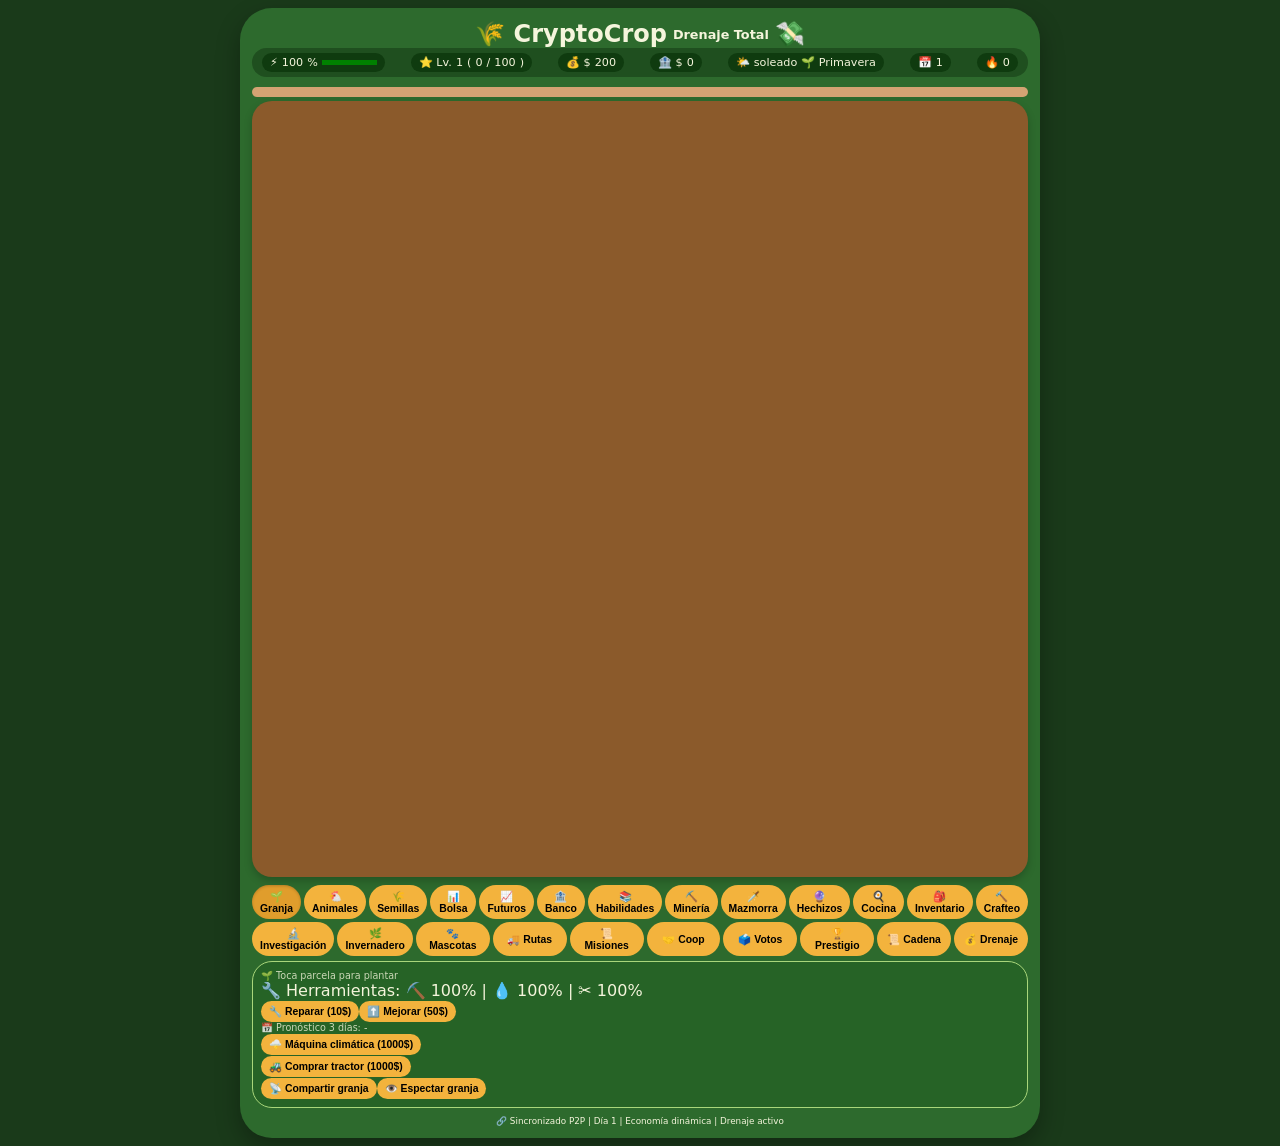
<file: html_20260409_cb09c3.html>
<!DOCTYPE html>
<html lang="es">
<head>
    <meta charset="UTF-8">
    <meta name="viewport" content="width=device-width, initial-scale=1.0, user-scalable=no">
    <title>CryptoCrop: Genesis - Economía y Drenaje</title>
    <style>
        *{box-sizing:border-box;user-select:none;}
        body{font-family:'Segoe UI',system-ui;background:#1a3a1a;margin:0;padding:8px;color:#f5f5dc;}
        .container{max-width:800px;margin:auto;background:#2d6a2d;border-radius:32px;padding:12px;box-shadow:0 10px 25px rgba(0,0,0,0.3);}
        h1{font-size:1.5rem;margin:0;text-align:center;display:flex;justify-content:center;align-items:center;gap:6px;}
        .stats-bar{display:flex;flex-wrap:wrap;justify-content:space-between;background:#1f4f1f;border-radius:40px;padding:5px 10px;margin-bottom:10px;font-size:0.7rem;gap:5px;}
        .stat{background:#0f3b0f;padding:3px 8px;border-radius:20px;display:inline-flex;align-items:center;gap:4px;}
        canvas{display:block;margin:0 auto;background:#8b5a2b;border-radius:20px;cursor:pointer;width:100%;height:auto;box-shadow:0 4px 8px rgba(0,0,0,0.2);}
        .tabs{display:flex;flex-wrap:wrap;gap:3px;margin:8px 0 5px;}
        .tab-btn{background:#f3b33d;border:none;padding:5px 8px;border-radius:40px;font-weight:bold;cursor:pointer;flex:1;text-align:center;font-size:0.65rem;}
        .tab-btn.active{background:#e09d2c;box-shadow:inset 0 1px 3px rgba(0,0,0,0.2);}
        .panel{background:#266326;border-radius:20px;padding:8px;margin-top:5px;border:1px solid #a9d67b;max-height:450px;overflow-y:auto;}
        .panel.hidden{display:none;}
        .grid{display:flex;flex-wrap:wrap;gap:6px;}
        .card{background:#1e4620;border-radius:16px;padding:5px;text-align:center;min-width:65px;cursor:pointer;transition:0.05s linear;}
        .card:active{transform:scale(0.96);}
        button{background:#f3b33d;border:none;padding:4px 8px;border-radius:30px;font-weight:bold;cursor:pointer;font-size:0.65rem;}
        progress{width:55px;height:5px;border-radius:10px;}
        .tooltip{font-size:0.6rem;opacity:0.8;}
        footer{text-align:center;font-size:0.55rem;margin-top:8px;}
        .level-bar{background:#d4a373;border-radius:20px;height:10px;width:100%;margin:4px 0;}
        .level-fill{background:#ffd966;border-radius:20px;height:100%;width:0%;}
        .blink{animation:blink 1s step-start infinite;}
        @keyframes blink{50%{opacity:0.5;}}
        .legendary{background:radial-gradient(circle, #ffd700, #b8860b); color:#2c2c2c;}
        .dungeon{background:#4a2a2a;}
        .hidden{display:none;}
        input{background:#3a6e3a;border:1px solid #a9d67b;border-radius:20px;padding:4px 8px;color:#f5f5dc;width:100px;}
    </style>
</head>
<body>
<div class="container">
    <h1>🌾 CryptoCrop <span style="font-size:0.8rem;">Drenaje Total</span> 💸</h1>
    <div class="stats-bar">
        <div class="stat">⚡ <span id="energyVal">100</span>% <progress id="energyBar" value="100" max="100"></progress></div>
        <div class="stat">⭐ Lv.<span id="level">1</span> (<span id="xp">0</span>/<span id="nextXp">100</span>)</div>
        <div class="stat">💰 $<span id="coins">0</span></div>
        <div class="stat">🏦 $<span id="bankCoins">0</span></div>
        <div class="stat">🌤️ <span id="weather">Soleado</span> <span id="season">🌱</span></div>
        <div class="stat">📅 <span id="day">1</span></div>
        <div class="stat">🔥 <span id="streak">0</span></div>
    </div>
    <div class="level-bar"><div class="level-fill" id="xpBar"></div></div>
    <canvas id="farmCanvas" width="400" height="400"></canvas>
    <div class="tabs">
        <button class="tab-btn active" data-tab="farm">🌱 Granja</button><button class="tab-btn" data-tab="animals">🐔 Animales</button>
        <button class="tab-btn" data-tab="seeds">🌾 Semillas</button><button class="tab-btn" data-tab="market">📊 Bolsa</button>
        <button class="tab-btn" data-tab="futures">📈 Futuros</button><button class="tab-btn" data-tab="bank">🏦 Banco</button>
        <button class="tab-btn" data-tab="skills">📚 Habilidades</button><button class="tab-btn" data-tab="mining">⛏️ Minería</button>
        <button class="tab-btn" data-tab="dungeon">🗡️ Mazmorra</button><button class="tab-btn" data-tab="spells">🔮 Hechizos</button>
        <button class="tab-btn" data-tab="cooking">🍳 Cocina</button><button class="tab-btn" data-tab="inventory">🎒 Inventario</button>
        <button class="tab-btn" data-tab="craft">🔨 Crafteo</button><button class="tab-btn" data-tab="research">🔬 Investigación</button>
        <button class="tab-btn" data-tab="greenhouse">🌿 Invernadero</button><button class="tab-btn" data-tab="pets">🐾 Mascotas</button>
        <button class="tab-btn" data-tab="trade">🚚 Rutas</button><button class="tab-btn" data-tab="missions">📜 Misiones</button>
        <button class="tab-btn" data-tab="coop">🤝 Coop</button><button class="tab-btn" data-tab="votes">🗳️ Votos</button>
        <button class="tab-btn" data-tab="prestige">🏆 Prestigio</button>
        <button class="tab-btn" data-tab="ledger">📜 Cadena</button>
        <button class="tab-btn" data-tab="drain">💰 Drenaje</button>
    </div>
    <!-- Paneles -->
    <div id="farmPanel" class="panel"><div class="tooltip">🌱 Toca parcela para plantar</div><div>🔧 Herramientas: ⛏️ <span id="azadaDur">100</span>% | 💧 <span id="regaderaDur">100</span>% | ✂️ <span id="hozDur">100</span>%</div><button id="repairToolsBtn">🔧 Reparar (10$)</button><button id="upgradeToolsBtn">⬆️ Mejorar (50$)</button><div id="forecast" class="tooltip">📅 Pronóstico 3 días: -</div><button id="weatherMachineBtn" class="blink">🌩️ Máquina climática (1000$)</button><div id="moonEvent" class="tooltip"></div><button id="buyTractorBtn" class="blink">🚜 Comprar tractor (1000$)</button><div id="tractorStatus"></div><button id="shareFarmBtn">📡 Compartir granja</button><button id="spectateBtn">👁️ Espectar granja</button><div id="exitSpectatorBtn" class="hidden">Salir modo espectador</div></div>
    <div id="animalsPanel" class="panel hidden"><h4>🐔 Gallinas</h4><div id="chickensList"></div><button id="buyChickenBtn">➕ Gallina (15$)</button><h4>🐄 Vacas</h4><div id="cowsList"></div><button id="buyCowBtn">➕ Vaca (30$)</button><h4>🐑 Ovejas</h4><div id="sheepList"></div><button id="buySheepBtn">➕ Oveja (25$)</button><h4>🦆 Patos</h4><div id="ducksList"></div><button id="buyDuckBtn">➕ Pato (20$)</button><h4>🐐 Cabras</h4><div id="goatsList"></div><button id="buyGoatBtn">➕ Cabra (35$)</button><h4>🧬 Genética animal</h4><button id="breedAnimalsBtn">🐣 Cruzar animales (50$)</button><div id="animalGenetics"></div></div>
    <div id="seedsPanel" class="panel hidden"><h4>🌱 Tus semillas</h4><div id="seedsList" class="grid"></div><h4>🧬 Genética (Cuadro de Punnett)</h4><select id="cropA"></select> + <select id="cropB"></select><button id="crossBtn">🧬 Cruzar (15E)</button><div id="punnettResult" class="tooltip"></div><button id="upgradeSeedBtn">✨ Mejorar semilla (25$ +5E)</button><h4>🌟 Cartas legendarias</h4><div id="legendaryCards" class="grid"></div></div>
    <div id="marketPanel" class="panel hidden"><h4>📈 Bolsa de valores</h4><div id="stockPrices"></div><h4>🛒 Comprar semillas</h4><div id="shopSeeds"></div><h4>🔄 Trueques P2P</h4><div id="offersList"></div><button id="newOfferBtn">📢 Publicar trueque (lote)</button><button id="rateUserBtn">⭐ Calificar</button><h4>🖤 Mercado negro</h4><div id="blackMarket"></div><button id="refreshBlackMarketBtn">🔄 Actualizar</button><button id="manipulateMarketBtn">📊 Manipular mercado (500$)</button></div>
    <div id="futuresPanel" class="panel hidden"><h4>📈 Mercado de futuros</h4><div id="futuresList"></div><button id="buyFutureBtn">➕ Apostar (50$)</button></div>
    <div id="bankPanel" class="panel hidden"><h4>🏦 Banco Central</h4><div>💰 Tus ahorros: <span id="bankBalance">0</span>$</div><div>📈 Interés diario: 1%</div><button id="depositBtn">Depositar 100$</button><button id="withdrawBtn">Retirar 100$</button><div id="bankLog" class="tooltip"></div></div>
    <div id="skillsPanel" class="panel hidden"><h4>📚 Árbol de habilidades</h4><div id="skillsTree"></div></div>
    <div id="miningPanel" class="panel hidden"><h4>⛏️ Mina</h4><div id="mineStatus"></div><button id="mineBtn">Minerar (10 energía)</button><div id="oreInventory"></div><button id="upgradePickaxeBtn">⛏️ Mejorar pico (200$)</button><div id="pickaxeLevel">Nivel 1</div><div id="miningDepth">Profundidad: 1</div></div>
    <div id="dungeonPanel" class="panel hidden"><h4>🗡️ Mazmorra de plagas</h4><div id="dungeonStatus"></div><button id="dungeonBtn">Explorar (20 energía)</button><div id="dungeonLoot"></div><button id="upgradeSwordBtn">⚔️ Mejorar espada (300$)</button><div id="swordLevel">Nivel 1</div></div>
    <div id="spellsPanel" class="panel hidden"><h4>🔮 Hechizos</h4><div id="spellsList"></div><div class="tooltip">Los hechizos requieren esencia mágica (obtenida en mazmorra)</div></div>
    <div id="cookingPanel" class="panel hidden"><h4>🍳 Cocina</h4><div id="recipesList"></div><div id="cookedFood"></div></div>
    <div id="inventoryPanel" class="panel hidden"><h4>📦 Cosechas</h4><div id="cropsList" class="grid"></div><h4>🥚 Productos animales</h4><div id="animalProducts" class="grid"></div><h4>🧱 Recursos</h4><div id="resourcesList" class="grid"></div><h4>🐟 Pescado</h4><div id="fishList" class="grid"></div><h4>🍯 Miel</h4><div id="honeyList" class="grid"></div><h4>✨ Cartas legendarias</h4><div id="invLegendaryCards" class="grid"></div><h4>⛏️ Minerales</h4><div id="oreList" class="grid"></div><h4>🍲 Comida cocinada</h4><div id="foodList" class="grid"></div><h4>🔮 Esencia mágica</h4><div id="essenceList"></div></div>
    <div id="craftPanel" class="panel hidden"><h4>🛠️ Mejoras</h4><div id="craftRecipes"></div><div id="ownedUpgrades"></div><h4>🐝 Colmenas</h4><button id="buyBeehiveBtn">➕ Colmena (50$)</button><div id="beehivesList"></div><h4>💧 Riego automático</h4><button id="buySprinklerBtn">➕ Aspersor (100$)</button><div id="sprinklersCount"></div></div>
    <div id="researchPanel" class="panel hidden"><h4>🔬 Árbol de investigación</h4><div id="researchTree" class="research-tree"></div></div>
    <div id="greenhousePanel" class="panel hidden"><h4>🌿 Invernadero avanzado</h4><div id="greenhouseInfo"></div><button id="buyGreenhouseBtn">🌱 Construir invernadero (500$)</button><button id="upgradeGreenhouseBtn">⬆️ Mejorar invernadero (1000$)</button><div id="greenhouseCrops"></div></div>
    <div id="petsPanel" class="panel hidden"><h4>🐾 Mascotas</h4><div id="petsShop"></div><div id="activePet"></div><div id="petAbilities"></div></div>
    <div id="tradePanel" class="panel hidden"><h4>🚚 Rutas comerciales</h4><div id="tradeRoutes"></div><button id="startTradeBtn">🚛 Nueva ruta (100$)</button><div id="activeRoutes"></div></div>
    <div id="missionsPanel" class="panel hidden"><h4>📜 Misiones diarias</h4><div id="dailyMissions"></div><h4>🌍 Desafíos globales</h4><div id="globalChallenges"></div><h4>🏆 Diario de logros</h4><div id="achievementsList"></div><div id="achievementRewards"></div><h4>📅 Calendario de eventos</h4><div id="eventCalendar"></div><h4>❓ Misiones de NPC</h4><div id="npcQuests"></div></div>
    <div id="coopPanel" class="panel hidden"><h4>🤝 Cooperativa</h4><div id="coopInfo"></div><button id="createCoopBtn">🌟 Crear</button><button id="joinCoopBtn">🚪 Unirse</button><div id="coopMembers"></div><button id="raidBtn" class="blink">⚔️ Incursión cooperativa</button><div id="raidStatus"></div><button id="coopBankBtn">🏦 Banco cooperativo</button><div id="coopBank"></div></div>
    <div id="votesPanel" class="panel hidden"><h4>🗳️ Votaciones climáticas</h4><div id="votesList"></div><button id="proposeEventBtn">🌪️ Proponer evento</button></div>
    <div id="prestigePanel" class="panel hidden"><h4>🏆 Prestigio</h4><div id="prestigeInfo"></div><button id="prestigeBtn">✨ Ascender (nivel 10)</button><div id="prestigePerks"></div></div>
    <div id="ledgerPanel" class="panel hidden"><h4>📜 Libro mayor de logros (cadena pública)</h4><div id="achievementLedger"></div></div>
    <div id="drainPanel" class="panel hidden">
        <h4>🛍️ Tienda de lujo</h4>
        <div id="luxuryShop" class="grid"></div>
        <h4>🎲 Carreras de animales</h4>
        <div id="raceArea">
            <select id="raceAnimalSelect">
                <option value="0">Rápido Relámpago (x2.0)</option>
                <option value="1">Tortuga Veloz (x5.0)</option>
                <option value="2">Gallina Cohete (x3.0)</option>
            </select>
            <input type="number" id="betAmount" placeholder="Cantidad" min="10" value="10">
            <button id="placeBetBtn">Apostar</button>
            <div id="raceResult"></div>
        </div>
        <h4>🤝 Donaciones comunitarias</h4>
        <div>Fondo comunitario: <span id="communityFund">0</span>$</div>
        <input type="number" id="donateAmount" placeholder="Donar" min="1">
        <button id="donateBtn">Donar</button>
        <button id="activateEventBtn">Activar evento (2000$)</button>
        <h4>🏆 Subasta semanal</h4>
        <div id="auctionInfo"></div>
        <input type="number" id="bidAmount" placeholder="Puja" min="100">
        <button id="placeBidBtn">Pujar</button>
    </div>
    <footer>🔗 Sincronizado P2P | Día <span id="dayFooter">1</span> | Economía dinámica | Drenaje activo</footer>
</div>

<script>
    // webxdc mock
    const webxdc = (typeof window.webxdc !== "undefined") ? window.webxdc : { sendUpdate: (obj) => console.log("mock", obj), setUpdateListener: (cb) => { window.mockCb = cb; }, selfAddr: () => "local_" + Math.random().toString(36).substr(2,6), selfName: () => "Granjero" };
    if(typeof window.webxdc === "undefined") window.webxdc = webxdc;

    // DATOS
    const CROPS = { trigo:{emoji:"🌾",tiempoHoras:12,valorBase:6,precioSemilla:3,exp:10}, zanahoria:{emoji:"🥕",tiempoHoras:8,valorBase:5,precioSemilla:2,exp:8}, maiz:{emoji:"🌽",tiempoHoras:16,valorBase:8,precioSemilla:4,exp:12}, patata:{emoji:"🥔",tiempoHoras:10,valorBase:6,precioSemilla:3,exp:9}, tomate:{emoji:"🍅",tiempoHoras:14,valorBase:7,precioSemilla:4,exp:11}, fresa:{emoji:"🍓",tiempoHoras:6,valorBase:4,precioSemilla:5,exp:7}, arroz:{emoji:"🍚",tiempoHoras:18,valorBase:9,precioSemilla:5,exp:14}, cafe:{emoji:"☕",tiempoHoras:20,valorBase:12,precioSemilla:8,exp:18} };
    const ANIMALS = { chicken:{emoji:"🐔",product:"huevo",valorBase:3,costo:15,exp:5}, cow:{emoji:"🐄",product:"leche",valorBase:5,costo:30,exp:8}, sheep:{emoji:"🐑",product:"lana",valorBase:4,costo:25,exp:6}, duck:{emoji:"🦆",product:"huevo_pato",valorBase:4,costo:20,exp:6}, goat:{emoji:"🐐",product:"leche_cabra",valorBase:6,costo:35,exp:9} };
    const SEASONS = ["🌱 Primavera", "☀️ Verano", "🍂 Otoño", "❄️ Invierno"];
    const SEASON_BONUS = { "🌱 Primavera": { trigo:1.2, fresa:1.3 }, "☀️ Verano": { maiz:1.2, tomate:1.2 }, "🍂 Otoño": { zanahoria:1.2, patata:1.2 }, "❄️ Invierno": { arroz:1.1, cafe:1.1 } };
    const RESEARCH = [
        { id:"fertilizer", name:"Fertilizante avanzado", cost:100, effect:"+20% rendimiento" },
        { id:"irrigation", name:"Riego inteligente", cost:200, effect:"-15% tiempo" },
        { id:"genetics", name:"Ingeniería genética", cost:300, effect:"Mejores genes" },
        { id:"bees", name:"Apicultura", cost:150, effect:"+50% miel" },
        { id:"trade", name:"Comercio exterior", cost:250, effect:"Rutas +25%" }
    ];
    const LEGENDARY_CARDS = [
        { id:"golden_wheat", name:"Trigo Dorado", emoji:"🌾✨", efecto:"+10% valor venta trigo", probabilidad:0.02 },
        { id:"dragon_fruit", name:"Fruta Dragón", emoji:"🐉🍎", efecto:"+15% rendimiento", probabilidad:0.01 },
        { id:"phoenix_egg", name:"Huevo Fénix", emoji:"🔥🥚", efecto:"Animales producen doble", probabilidad:0.015 }
    ];
    const PETS = [
        { id:"dog", name:"Perro", emoji:"🐕", costo:200, efecto:"+10% cosecha" },
        { id:"cat", name:"Gato", emoji:"🐈", costo:250, efecto:"+10% productos animales" },
        { id:"dragon", name:"Dragón", emoji:"🐉", costo:1000, efecto:"+20% todo" }
    ];
    const SKILLS = ["farming", "animal", "fishing", "mining", "combat"];
    const RECIPES_COOKING = {
        "pan": { ingredients: { trigo:2 }, energia:20, emoji:"🍞" },
        "sopa": { ingredients: { zanahoria:1, patata:1 }, energia:30, emoji:"🥣" },
        "torta": { ingredients: { trigo:1, fresa:2, huevo:1 }, energia:50, emoji:"🍰" }
    };
    const SPELLS = [
        { id:"rain", name:"Lluvia Invocada", cost:50, effect:"Cambia clima a lluvia por 2h", emoji:"🌧️" },
        { id:"growth", name:"Crecimiento Rápido", cost:100, effect:"Acelera todos los cultivos un 50% por 1h", emoji:"🌱⚡" },
        { id:"luck", name:"Suerte del Granjero", cost:80, effect:"+30% de cosecha por 1h", emoji:"🍀" }
    ];
    const BLACK_MARKET_ITEMS = [
        { name:"Semilla mágica", price:100, effect:"Planta que da oro" },
        { name:"Fertilizante ilegal", price:50, effect:"+50% rendimiento por 1 cosecha" }
    ];
    const LUXURY_ITEMS = [
        { id: "golden_statue", name: "Estatua Dorada", emoji: "🗿", price: 5000, description: "Decora tu granja (sin efecto)" },
        { id: "rainbow_tractor", name: "Tractor Arcoíris", emoji: "🌈🚜", price: 10000, description: "Skin exclusiva" },
        { id: "legendary_title", name: "Título 'Rey Granjero'", emoji: "👑", price: 20000, description: "Aparece junto a tu nombre" }
    ];
    const RACE_ANIMALS = [
        { name: "Rápido Relámpago", emoji: "🐎", odds: 2.0 },
        { name: "Tortuga Veloz", emoji: "🐢", odds: 5.0 },
        { name: "Gallina Cohete", emoji: "🐔", odds: 3.0 }
    ];

    // Estado compartido extendido
    let sharedState = { version:0, mercado:[], votaciones:[], climaGlobal:"soleado", climaExpira:Date.now()+3600000, calificaciones:[], cooperativas:[], leaderboard:{}, stockPrices:{}, raidActive:null, season:"🌱 Primavera", seasonExpires:Date.now()+86400000, globalChallenges:[{id:"wheat_harvest",name:"Cosecha masiva de trigo",objetivo:1000,progreso:0,recompensa:{coins:500,xp:200},activa:true}], tradeRoutes:[], futures:[], moonEvent:null, blackMarket:[], day:1, lastDayUpdate:Date.now(), coopBank:0, achievementLedger:[], farmSnapshots:[], salesLog:[], auctionItem:null, communityFund:0, doubleProduction:null };
    let localState = { userId:"", displayName:"", landSize:2, mejoras:[], toolLevel:1, coins:200, energy:100, ultimaRecarga:Date.now(), level:1, xp:0, prestige:0, crops:[], inventory:{}, seeds:{}, animals:[], tools:{ azada:100, regadera:100, hoz:100 }, reputacion:0, coopId:null, misiones:[], logros:[], researchUnlocked:[], pondLevel:1, beehives:0, lastHoneyCollect:0, lastDailyBonus:0, lastFishTime:0, legendaryCards:[], pet:null, sprinklers:0, lastMoonCheck:0, bankCoins:0, skills:{ farming:1, animal:1, fishing:1, mining:1, combat:1 }, pickaxeLevel:1, ores:{ copper:0, iron:0, gold:0 }, greenhouse:false, greenhouseLevel:1, tractor:false, lastFestival:0, npcQuests:[], swordLevel:1, essence:0, dungeonDepth:1, lastDungeon:0, dailyStreak:0, lastLogin:Date.now(), lastMaintenance:Date.now(), cosmetics:[] };
    function saveLocal(){ localStorage.setItem("cc_economy_final",JSON.stringify(localState)); }
    function loadLocal(){ const s=localStorage.getItem("cc_economy_final"); if(s){ try{ const p=JSON.parse(s); Object.assign(localState,p); }catch(e){} } else { localState.userId=webxdc.selfAddr(); localState.displayName=webxdc.selfName(); localState.misiones=generarMisiones(); localState.inventory={ trigo:0,zanahoria:0,maiz:0,patata:0,tomate:0,fresa:0,arroz:0,cafe:0, huevo:0,leche:0,lana:0,huevo_pato:0,leche_cabra:0, miel:0,pescado_comun:0,pescado_grande:0,pescado_dorado:0, madera:2,piedra:1,pasto:5,fertilizante:0, copper:0,iron:0,gold:0, essence:0 }; localState.seeds={ trigo:5,zanahoria:3,maiz:2,patata:2,tomate:1,fresa:0,arroz:0,cafe:0 }; localState.researchUnlocked=[]; localState.legendaryCards=[]; localState.lastDailyBonus=Date.now()-86400000; localState.npcQuests=generarNPCQuests(); saveLocal(); } }
    function generarMisiones(){ const tipos=["cosechar","vender","comprar","alimentar","cruzar","pescar","recolectar_miel","minar","explorar"]; return tipos.map(t=>({ id:Date.now()+Math.random(), tipo:t, progreso:0, objetivo:Math.floor(Math.random()*5)+3, recompensa:{ xp:20, coins:15 }, completada:false })); }
    function generarNPCQuests(){ return [{ id:"quest1", desc:"Entrega 10 trigos", requerido:{ trigo:10 }, recompensa:{ coins:100, xp:50 }, completada:false }]; }
    function addXP(amt){ let bonus=localState.skills.farming*0.05; amt=Math.floor(amt*(1+bonus)); localState.xp+=amt; let needed=100*localState.level; while(localState.xp>=needed){ localState.xp-=needed; localState.level++; needed=100*localState.level; localState.energy=Math.min(150,localState.energy+20); alert(`🎉 Subiste a nivel ${localState.level}!`); } updateUI(); actualizarLeaderboard(); }
    function broadcastShared(partial){ sharedState.version++; Object.assign(sharedState,partial); webxdc.sendUpdate({ payload:{ type:"SHARED", data:partial, version:sharedState.version }, description:"sync" }); }
    function updateReputation(){ const recibidas=sharedState.calificaciones.filter(c=>c.to===localState.userId); const positivas=recibidas.filter(c=>c.positiva).length; const total=recibidas.length; localState.reputacion=total===0?50:Math.floor((positivas/total)*100); if(localState.reputacion>=60 && localState.landSize<4){ localState.landSize=Math.min(4,localState.landSize+1); saveLocal(); renderFarm(); } actualizarLeaderboard(); }
    function updateCropGrowth(){ let changed=false; const now=Date.now(); const weatherFactor={soleado:1,lluvia:1.2,sequia:0.5,plaga:0.3,tormenta:0.7}[sharedState.climaGlobal]||1; const hasIrrigation=localState.researchUnlocked.includes("irrigation") || localState.mejoras.includes("riego_goteo"); const autoWater=localState.sprinklers>0; for(let crop of localState.crops){ const edadHoras=(now-crop.plantedAt)/(1000*60*60); let tiempoBase=CROPS[crop.seedId].tiempoHoras; if(hasIrrigation) tiempoBase*=0.85; if(autoWater) tiempoBase*=0.95; const tiempoEfectivo=tiempoBase/(crop.genes.rendimiento*weatherFactor); if(crop.etapa==="brote" && edadHoras>=1) crop.etapa="crecimiento", changed=true; if(crop.etapa==="crecimiento" && edadHoras>=tiempoEfectivo*0.5) crop.etapa="maduro", changed=true; if(crop.etapa==="maduro" && edadHoras>=tiempoEfectivo) crop.etapa="cosechable", changed=true; } if(changed){ saveLocal(); renderFarm(); updateInventoryUI(); } }
    function harvestCrop(cropId){ const idx=localState.crops.findIndex(c=>c.id===cropId); if(idx===-1) return; const crop=localState.crops[idx]; if(crop.etapa!=="cosechable") return; if(localState.energy<10) return; if(localState.tools.hoz<10) return; localState.energy-=10; localState.tools.hoz-=2; let mult=1; if(sharedState.climaGlobal==="plaga") mult=0.3; if(localState.mejoras.includes("espantapajaros") && sharedState.climaGlobal==="plaga") mult=0.7; if(localState.researchUnlocked.includes("fertilizer")) mult*=1.2; if(localState.pet==="dog") mult*=1.1; if(localState.pet==="dragon") mult*=1.2; if(sharedState.moonEvent && sharedState.moonEvent.active) mult*=2; if(sharedState.doubleProduction && sharedState.doubleProduction.active && Date.now()<sharedState.doubleProduction.endsAt) mult*=2; let skillBonus=1+localState.skills.farming*0.05; mult*=skillBonus; const legendaryBonus=localState.legendaryCards.includes("dragon_fruit")?1.15:1; mult*=legendaryBonus; const cantidad=Math.floor((Math.random()*3+1)*mult); if(cantidad>0){ let bonus=1+(localState.prestige*0.05); let finalCant=Math.floor(cantidad*bonus); localState.inventory[crop.seedId]=(localState.inventory[crop.seedId]||0)+finalCant; addXP(CROPS[crop.seedId].exp*finalCant); actualizarMision("cosechar",finalCant); if(Math.random()<0.02 && localState.legendaryCards.length<5){ let newCard=LEGENDARY_CARDS[Math.floor(Math.random()*LEGENDARY_CARDS.length)]; if(!localState.legendaryCards.includes(newCard.id)){ localState.legendaryCards.push(newCard.id); alert(`✨ Carta legendaria: ${newCard.name}`); saveLocal(); } } } localState.crops.splice(idx,1); saveLocal(); updateUI(); renderFarm(); checkAchievements("harvest"); actualizarDesafioGlobal(crop.seedId,1); logSale(crop.seedId, 1); }
    function plantSeed(seedId,x,y){ if(localState.energy<15) return false; if(localState.seeds[seedId]<=0) return false; if(localState.tools.azada<5) return false; if(localState.crops.some(c=>c.x===x && c.y===y)) return false; localState.energy-=15; localState.tools.azada-=2; localState.seeds[seedId]--; let rendBase=0.7+Math.random()*0.8; if(localState.researchUnlocked.includes("genetics")) rendBase=0.9+Math.random()*0.9; const genes={ rendimiento:rendBase, resistencia:Math.random(), color:Math.random()>0.8?"raro":"comun", dominante:Math.random()>0.5 }; localState.crops.push({ id:Date.now()+seedId+x+y, seedId, plantedAt:Date.now(), x, y, genes, etapa:"brote" }); saveLocal(); updateUI(); renderFarm(); return true; }
    function feedAnimal(idx){ if(localState.inventory.pasto<=0) return; localState.inventory.pasto--; localState.animals[idx].fedAt=Date.now(); saveLocal(); updateAnimalsUI(); actualizarMision("alimentar",1); }
    function collectProduct(animalIdx){ const animal=localState.animals[animalIdx]; const ahora=Date.now(); const horasDesdeUltima=(ahora-(animal.lastProductAt||animal.fedAt||0))/(1000*60*60); if(horasDesdeUltima<3) return; if(!animal.fedAt || (ahora-animal.fedAt)>24*3600000) return; const prod=ANIMALS[animal.type].product; let cantidad=1+(localState.mejoras.includes("establo_mejorado")?1:0); if(localState.legendaryCards.includes("phoenix_egg")) cantidad*=2; if(localState.pet==="cat") cantidad=Math.floor(cantidad*1.1); if(localState.pet==="dragon") cantidad=Math.floor(cantidad*1.2); let skillBonus=1+localState.skills.animal*0.05; cantidad=Math.floor(cantidad*skillBonus); localState.inventory[prod]=(localState.inventory[prod]||0)+cantidad; animal.lastProductAt=ahora; addXP(ANIMALS[animal.type].exp*cantidad); saveLocal(); updateAnimalsUI(); updateInventoryUI(); actualizarDesafioGlobal(prod,cantidad); logSale(prod, cantidad); }
    function buyAnimal(type){ const cost=ANIMALS[type].costo; if(localState.coins<cost) return; localState.coins-=cost; localState.animals.push({ type, fedAt:Date.now(), lastProductAt:Date.now(), hambre:100 }); saveLocal(); updateAnimalsUI(); checkAchievements("animals"); actualizarMision("comprar",1); }
    function breedAnimals(){ if(localState.coins<50) return; let chickens=localState.animals.filter(a=>a.type==="chicken"); if(chickens.length<2) { alert("Necesitas 2 gallinas"); return; } localState.coins-=50; let newAnimal={ type:"chicken", fedAt:Date.now(), lastProductAt:Date.now(), hambre:100, genes:{ rendimiento:0.8+Math.random()*0.4 } }; localState.animals.push(newAnimal); alert("Nació un pollito con genética mejorada!"); saveLocal(); updateAnimalsUI(); }
    function crossCrops(cropAId,cropBId){ if(localState.energy<15) return; const cropA=localState.crops.find(c=>c.id===cropAId); const cropB=localState.crops.find(c=>c.id===cropBId); if(!cropA||!cropB||cropA.etapa!=="cosechable"||cropB.etapa!=="cosechable") return; localState.energy-=15; let useDominant=Math.random()<0.75; let newRend=useDominant?Math.max(cropA.genes.rendimiento,cropB.genes.rendimiento):Math.min(cropA.genes.rendimiento,cropB.genes.rendimiento); const hybridId=`hibrido_${cropA.seedId}_${cropB.seedId}`; if(!localState.seeds[hybridId]) localState.seeds[hybridId]=0; localState.seeds[hybridId]++; localState.crops=localState.crops.filter(c=>c.id!==cropAId && c.id!==cropBId); saveLocal(); updateUI(); document.getElementById("punnettResult").innerHTML=`🧬 Resultado: ${useDominant?"Dominante":"Recesivo"} - ${hybridId}`; setTimeout(()=>document.getElementById("punnettResult").innerHTML="",3000); checkAchievements("hybrid"); actualizarMision("cruzar",1); }
    function upgradeTools(){ if(localState.coins<50 || localState.toolLevel>=3) return; localState.coins-=50; localState.toolLevel++; localState.tools={ azada:100, regadera:100, hoz:100 }; saveLocal(); updateUI(); }
    function calculateSellPriceMultiplier() { let totalCoins = 0; for (let uid in sharedState.leaderboard) totalCoins += sharedState.leaderboard[uid]?.coins || 0; if (totalCoins > 50000) return 0.7; if (totalCoins > 30000) return 0.8; if (totalCoins > 15000) return 0.9; return 1.0; }
    function sellItem(item,precio){ if(localState.inventory[item]<=0) return; let precioReal=sharedState.stockPrices[item] || precio; let multiplier=calculateSellPriceMultiplier(); precioReal=Math.floor(precioReal*multiplier); if(localState.legendaryCards.includes("golden_wheat") && item==="trigo") precioReal=Math.floor(precioReal*1.1); localState.inventory[item]--; localState.coins+=precioReal; addXP(1); saveLocal(); updateInventoryUI(); actualizarMision("vender",1); checkAchievements("coins"); logSale(item, 1); }
    function buySeed(seedId){ let price=Math.floor(CROPS[seedId].precioSemilla * (sharedState.stockPrices[seedId] || 1)); if(localState.coins<price) return; localState.coins-=price; localState.seeds[seedId]=(localState.seeds[seedId]||0)+1; saveLocal(); updateSeedsUI(); actualizarMision("comprar",1); }
    function publishOffer(offerItem,wantItem,cantOffer=1,cantWant=1){ if(localState.inventory[offerItem]<cantOffer) return; const oferta={ id:Date.now()+localState.userId, fromUserId:localState.userId, offerItem, wantItem, cantidadOffer:cantOffer, cantidadWant:cantWant, timestamp:Date.now() }; broadcastShared({ mercado:[...sharedState.mercado, oferta] }); }
    function acceptOffer(offerId){ const offer=sharedState.mercado.find(o=>o.id===offerId); if(!offer || offer.fromUserId===localState.userId) return; if(localState.inventory[offer.wantItem]<offer.cantidadWant) return; localState.inventory[offer.wantItem]-=offer.cantidadWant; localState.inventory[offer.offerItem]=(localState.inventory[offer.offerItem]||0)+offer.cantidadOffer; broadcastShared({ mercado:sharedState.mercado.filter(o=>o.id!==offerId) }); saveLocal(); updateUI(); }
    function buyFuture(){ if(localState.coins<50) return; let cropsList=Object.keys(CROPS); let crop=cropsList[Math.floor(Math.random()*cropsList.length)]; let currentPrice=sharedState.stockPrices[crop]||CROPS[crop].valorBase; let direction=Math.random()<0.5?"up":"down"; let future={ id:Date.now(), userId:localState.userId, crop, direction, bet:50, startPrice:currentPrice, expires:Date.now()+3600000 }; broadcastShared({ futures:[...sharedState.futures, future] }); localState.coins-=50; saveLocal(); updateUI(); alert(`Apostaste 50$ a que ${crop} ${direction==="up"?"sube":"baja"} en 1 hora.`); }
    function checkFutures(){ let now=Date.now(); let newFutures=[]; for(let f of sharedState.futures){ if(f.expires<now){ let currentPrice=sharedState.stockPrices[f.crop]||CROPS[f.crop].valorBase; let won=false; if(f.direction==="up" && currentPrice>f.startPrice) won=true; if(f.direction==="down" && currentPrice<f.startPrice) won=true; if(won && f.userId===localState.userId){ let reward=f.bet*2; localState.coins+=reward; alert(`¡Acertaste! +${reward}$`); saveLocal(); } } else { newFutures.push(f); } } broadcastShared({ futures:newFutures }); updateUI(); }
    function deposit(){ if(localState.coins>=100){ localState.coins-=100; localState.bankCoins+=100; saveLocal(); updateUI(); } }
    function withdraw(){ if(localState.bankCoins>=100){ localState.bankCoins-=100; localState.coins+=100; saveLocal(); updateUI(); } }
    function applyBankInterest(){ let interest=Math.floor(localState.bankCoins*0.01); if(interest>0){ localState.bankCoins+=interest; alert(`Banco: +${interest}$ de interés`); saveLocal(); updateUI(); } }
    function upgradeSkill(skill){ if(localState.coins<100) return; if(localState.skills[skill]>=5) return; localState.coins-=100; localState.skills[skill]++; saveLocal(); updateUI(); alert(`${skill} nivel ${localState.skills[skill]}`); }
    function mine(){ if(localState.energy<10) return; localState.energy-=10; let luck=Math.random(); let ore="copper"; let qty=1; if(luck<0.05 && localState.pickaxeLevel>=3) { ore="gold"; qty=1; } else if(luck<0.15 && localState.pickaxeLevel>=2) { ore="iron"; qty=1; } localState.ores[ore]=(localState.ores[ore]||0)+qty; addXP(5); actualizarMision("minar",1); saveLocal(); updateInventoryUI(); alert(`Minaste ${qty} ${ore}`); }
    function upgradePickaxe(){ if(localState.coins<200) return; localState.coins-=200; localState.pickaxeLevel++; saveLocal(); updateUI(); alert("Pico mejorado!"); }
    function exploreDungeon(){ if(localState.energy<20) return; localState.energy-=20; let combatBonus=1+localState.skills.combat*0.1; let dmg=Math.floor(Math.random()*20+5)*combatBonus; let reward=Math.floor(Math.random()*50+10)*combatBonus; localState.coins+=reward; let essenceGain=Math.floor(Math.random()*5+1)*combatBonus; localState.essence=(localState.essence||0)+essenceGain; addXP(15); actualizarMision("explorar",1); alert(`Exploraste la mazmorra: ganaste ${reward}$ y ${essenceGain} esencia mágica`); saveLocal(); updateUI(); }
    function upgradeSword(){ if(localState.coins<300) return; localState.coins-=300; localState.swordLevel++; saveLocal(); updateUI(); alert("Espada mejorada! +10% daño en mazmorra"); }
    function castSpell(spellId){ let spell=SPELLS.find(s=>s.id===spellId); if(!spell) return; if(localState.essence<spell.cost) return; localState.essence-=spell.cost; if(spell.id==="rain") broadcastShared({ climaGlobal:"lluvia", climaExpira:Date.now()+7200000 }); if(spell.id==="growth"){ for(let crop of localState.crops) crop.plantedAt-=1800000; saveLocal(); } if(spell.id==="luck") localState.luckActive=Date.now()+3600000; alert(`Hechizo ${spell.name} lanzado!`); saveLocal(); updateUI(); }
    function cook(recipeId){ let recipe=RECIPES_COOKING[recipeId]; if(!recipe) return; for(let [ing,cant] of Object.entries(recipe.ingredients)){ if((localState.inventory[ing]||0)<cant) return; } for(let [ing,cant] of Object.entries(recipe.ingredients)) localState.inventory[ing]-=cant; localState.inventory[recipeId]=(localState.inventory[recipeId]||0)+1; alert(`Cocinaste ${recipeId}!`); saveLocal(); updateInventoryUI(); }
    function eatFood(foodId){ let energyGain=RECIPES_COOKING[foodId]?.energia||20; localState.energy=Math.min(150, localState.energy+energyGain); localState.inventory[foodId]--; saveLocal(); updateUI(); }
    function buyGreenhouse(){ if(localState.coins<500) return; localState.coins-=500; localState.greenhouse=true; saveLocal(); updateUI(); alert("Invernadero construido!"); }
    function upgradeGreenhouse(){ if(localState.coins<1000 || localState.greenhouseLevel>=3) return; localState.coins-=1000; localState.greenhouseLevel++; saveLocal(); updateUI(); alert("Invernadero mejorado! +25% producción en invernadero"); }
    function buyTractor(){ if(localState.coins<1000) return; localState.coins-=1000; localState.tractor=true; saveLocal(); updateUI(); alert("Tractor adquirido!"); }
    function harvestWithTractor(){ if(!localState.tractor){ alert("No tienes tractor"); return; } if(localState.energy<30) return; let harvested=0; for(let crop of localState.crops){ if(crop.etapa==="cosechable"){ harvestCrop(crop.id); harvested++; if(harvested>=9) break; } } localState.energy-=30; alert(`Cosechaste ${harvested} cultivos con el tractor`); updateUI(); }
    // -------------------- ECONOMÍA Y DRENAJE --------------------
    function logSale(item, quantity) { const saleEntry = { item, quantity, timestamp: Date.now(), userId: localState.userId }; let newSales = [...sharedState.salesLog, saleEntry]; if (newSales.length > 100) newSales.shift(); broadcastShared({ salesLog: newSales }); }
    function calculateInflationFactor() { let totalCoins = 0; for (let uid in sharedState.leaderboard) totalCoins += sharedState.leaderboard[uid]?.coins || 0; let factor = Math.max(0.7, 1 - (totalCoins / 50000)); return Math.min(1, Math.max(0.7, factor)); }
    function calculateDemandFactor(item) { const now = Date.now(); const recentSales = sharedState.salesLog.filter(s => (now - s.timestamp) < 86400000 && s.item === item); const totalQuantity = recentSales.reduce((sum, s) => sum + s.quantity, 0); if (totalQuantity > 50) return 0.9; if (totalQuantity > 20) return 0.95; return 1.0; }
    function updateStockPricesWithEconomy() { for (let crop of Object.keys(CROPS)) { let base = CROPS[crop].valorBase; let variation = 0.8 + Math.random() * 0.8; let seasonBonus = 1; if (SEASON_BONUS[sharedState.season] && SEASON_BONUS[sharedState.season][crop]) seasonBonus = SEASON_BONUS[sharedState.season][crop]; let inflation = calculateInflationFactor(); let demand = calculateDemandFactor(crop); let finalPrice = Math.floor(base * variation * seasonBonus * inflation * demand); sharedState.stockPrices[crop] = Math.max(1, finalPrice); } for (let animal of Object.keys(ANIMALS)) { let prod = ANIMALS[animal].product; let base = ANIMALS[animal].valorBase; let variation = 0.8 + Math.random() * 0.8; let inflation = calculateInflationFactor(); let demand = calculateDemandFactor(prod); let finalPrice = Math.floor(base * variation * inflation * demand); sharedState.stockPrices[prod] = Math.max(1, finalPrice); } broadcastShared({ stockPrices: sharedState.stockPrices }); }
    function applyWealthTax() { if (localState.coins > 10000) { let tax = Math.floor(localState.coins * 0.05); localState.coins -= tax; if (!sharedState.taxPool) sharedState.taxPool = 0; sharedState.taxPool += tax; alert(`⚖️ Impuesto a la gran fortuna: -${tax}$`); broadcastShared({ taxPool: sharedState.taxPool }); } if (sharedState.taxPool > 0) { let poorPlayers = []; for (let uid in sharedState.leaderboard) if ((sharedState.leaderboard[uid]?.coins || 0) < 1000) poorPlayers.push(uid); if (poorPlayers.length > 0) { let share = Math.floor(sharedState.taxPool / poorPlayers.length); if (share > 0 && poorPlayers.includes(localState.userId)) { localState.coins += share; alert(`⚖️ Has recibido ${share}$ del fondo de redistribución.`); } broadcastShared({ taxPool: 0 }); } } saveLocal(); updateUI(); }
    function applyMaintenanceCosts() { let cost = 0; if (localState.tractor) cost += 20; if (localState.greenhouse && localState.greenhouseLevel >= 2) cost += 10 * localState.greenhouseLevel; if (localState.sprinklers > 0) cost += 5 * localState.sprinklers; if (localState.beehives > 0) cost += 2 * localState.beehives; if (cost > 0) { if (localState.coins >= cost) { localState.coins -= cost; alert(`🔧 Mantenimiento: -${cost}$`); } else { if (localState.tractor) { localState.tractor = false; alert("🚜 Tractor desactivado por falta de mantenimiento."); } if (localState.sprinklers > 0) { localState.sprinklers = 0; alert("💧 Aspersores desactivados."); } } saveLocal(); updateUI(); } }
    function buyLuxuryItem(itemId) { const item = LUXURY_ITEMS.find(i => i.id === itemId); if (!item) return; if (localState.coins < item.price) { alert(`Necesitas ${item.price}$`); return; } localState.coins -= item.price; if (!localState.cosmetics) localState.cosmetics = []; localState.cosmetics.push(itemId); saveLocal(); alert(`¡Has comprado ${item.name}!`); updateUI(); }
    function placeBet(animalIndex, amount) { if (localState.coins < amount) return; localState.coins -= amount; const winner = Math.floor(Math.random() * RACE_ANIMALS.length); if (animalIndex === winner) { const winnings = Math.floor(amount * RACE_ANIMALS[animalIndex].odds); localState.coins += winnings; alert(`¡Ganaste! +${winnings}$`); } else { alert(`Perdiste. El ganador fue ${RACE_ANIMALS[winner].emoji} ${RACE_ANIMALS[winner].name}.`); } saveLocal(); updateUI(); }
    function donateToCommunity(amount) { if (localState.coins < amount) return; localState.coins -= amount; sharedState.communityFund += amount; broadcastShared({ communityFund: sharedState.communityFund }); alert(`Has donado ${amount}$.`); updateUI(); }
    function activateCommunityEvent() { if (sharedState.communityFund >= 2000) { sharedState.communityFund -= 2000; broadcastShared({ doubleProduction: { active: true, endsAt: Date.now() + 3600000 }, communityFund: sharedState.communityFund }); alert("¡Evento comunitario activado! Doble producción durante 1 hora."); } else { alert(`Faltan ${2000 - sharedState.communityFund}$ para activar.`); } }
    function startWeeklyAuction() { if (!sharedState.auctionItem && sharedState.day % 7 === 0) { const rareItem = LEGENDARY_CARDS[Math.floor(Math.random() * LEGENDARY_CARDS.length)]; sharedState.auctionItem = { item: rareItem, highestBid: 0, highestBidder: null, endTime: Date.now() + 86400000 }; broadcastShared({ auctionItem: sharedState.auctionItem }); } }
    function placeBid(amount) { if (!sharedState.auctionItem) { alert("No hay subasta activa."); return; } if (Date.now() > sharedState.auctionItem.endTime) { alert("Subasta terminada."); return; } if (amount <= sharedState.auctionItem.highestBid) { alert("Tu puja debe ser mayor."); return; } if (localState.coins < amount) return; localState.coins -= amount; sharedState.auctionItem.highestBid = amount; sharedState.auctionItem.highestBidder = localState.userId; broadcastShared({ auctionItem: sharedState.auctionItem }); alert(`Has pujado ${amount}$.`); saveLocal(); updateUI(); }
    function finalizeAuction() { if (sharedState.auctionItem && Date.now() > sharedState.auctionItem.endTime && sharedState.auctionItem.highestBidder === localState.userId) { const item = sharedState.auctionItem.item; if (item.id && !localState.legendaryCards.includes(item.id)) { localState.legendaryCards.push(item.id); alert(`¡Has ganado la subasta! Recibes: ${item.name}`); saveLocal(); } broadcastShared({ auctionItem: null }); } }
    function updateDay() { let now = Date.now(); let diffDays = Math.floor((now - sharedState.lastDayUpdate) / 86400000); if (diffDays >= 1) { sharedState.day += diffDays; sharedState.lastDayUpdate = now; broadcastShared({ day: sharedState.day, lastDayUpdate: sharedState.lastDayUpdate }); applyBankInterest(); applyWealthTax(); applyMaintenanceCosts(); startWeeklyAuction(); if (sharedState.day % 7 === 0) { let reward = Math.floor(Math.random() * 200) + 50; localState.coins += reward; alert(`🎉 Festival! +${reward}$`); } } finalizeAuction(); }
    // -------------------- LOGROS EN CADENA --------------------
    function recordAchievementOnChain(achId, achName) { const existing = sharedState.achievementLedger.find(entry => entry.userId === localState.userId && entry.achievementId === achId); if (existing) return; const newEntry = { userId: localState.userId, displayName: localState.displayName, achievementId: achId, achievementName: achName, timestamp: Date.now(), txId: Math.random().toString(36).substring(2, 10) }; broadcastShared({ achievementLedger: [...sharedState.achievementLedger, newEntry] }); }
    function renderAchievementLedger() { const container = document.getElementById("achievementLedger"); if (!container) return; container.innerHTML = ""; const sorted = [...sharedState.achievementLedger].sort((a,b) => b.timestamp - a.timestamp); sorted.forEach(entry => { const date = new Date(entry.timestamp).toLocaleString(); container.innerHTML += `<div class="achievement-item">🏆 ${entry.displayName} desbloqueó "${entry.achievementName}" (${date}) - TX: ${entry.txId}</div>`; }); }
    // -------------------- MODO ESPECTADOR --------------------
    let spectatorMode = false; let spectatorData = null;
    function shareFarmSnapshot() { const snapshot = { userId: localState.userId, displayName: localState.displayName, timestamp: Date.now(), landSize: localState.landSize, level: localState.level, prestige: localState.prestige, coins: localState.coins, crops: localState.crops.map(c => ({ seedId: c.seedId, etapa: c.etapa, x: c.x, y: c.y })), animals: localState.animals.map(a => ({ type: a.type, fedAt: a.fedAt })), legendaryCards: localState.legendaryCards }; let userSnapshots = sharedState.farmSnapshots.filter(s => s.userId === localState.userId); if (userSnapshots.length >= 5) { const oldest = userSnapshots.reduce((a,b) => a.timestamp < b.timestamp ? a : b); const newSnapshots = sharedState.farmSnapshots.filter(s => s !== oldest); broadcastShared({ farmSnapshots: [...newSnapshots, snapshot] }); } else { broadcastShared({ farmSnapshots: [...sharedState.farmSnapshots, snapshot] }); } alert("Instantánea compartida"); }
    function viewFarmSnapshot(userId) { const snapshot = sharedState.farmSnapshots.find(s => s.userId === userId); if (!snapshot) { alert("No hay instantánea de ese jugador."); return; } spectatorMode = true; spectatorData = snapshot; renderSpectatorView(); document.getElementById("exitSpectatorBtn").classList.remove("hidden"); }
    function renderSpectatorView() { if (!spectatorMode || !spectatorData) return; const container = document.getElementById("farmPanel"); container.innerHTML = `<div class="tooltip">👁️ Modo espectador - viendo granja de ${spectatorData.displayName}</div><div>🌾 Terreno: ${spectatorData.landSize}x${spectatorData.landSize}</div><div>⭐ Nivel: ${spectatorData.level} | 🏆 Prestigio: ${spectatorData.prestige}</div><div>💰 Monedas: ${spectatorData.coins}</div><div>🌱 Cultivos: ${spectatorData.crops.length}</div><div>🐄 Animales: ${spectatorData.animals.length}</div><div>✨ Cartas legendarias: ${spectatorData.legendaryCards.join(", ")}</div><canvas id="spectatorCanvas" width="400" height="400"></canvas><button id="exitSpectatorBtn">Salir del modo espectador</button>`; const specCanvas = document.getElementById("spectatorCanvas"); if (specCanvas) drawSpectatorFarm(specCanvas, spectatorData); document.getElementById("exitSpectatorBtn").onclick = exitSpectatorMode; }
    function drawSpectatorFarm(canvas, data) { const ctx = canvas.getContext("2d"); const size = data.landSize; const cellW = canvas.width / size; const cellH = canvas.height / size; ctx.clearRect(0,0,canvas.width,canvas.height); for (let i=0;i<size;i++) for (let j=0;j<size;j++) { ctx.fillStyle="#8B5A2B"; ctx.fillRect(i*cellW,j*cellH,cellW-1,cellH-1); const crop = data.crops.find(c => c.x===i && c.y===j); if (crop) { const emoji = CROPS[crop.seedId]?.emoji || "🌱"; let color = "#6aa84f"; if (crop.etapa==="brote") color="#a9d08e"; else if (crop.etapa==="crecimiento") color="#6aa84f"; else if (crop.etapa==="maduro") color="#f1c232"; else if (crop.etapa==="cosechable") color="#ffd966"; ctx.fillStyle=color; ctx.fillRect(i*cellW+2,j*cellH+2,cellW-4,cellH-4); ctx.font=`${cellW*0.5}px sans-serif`; ctx.fillStyle="#2c2c2c"; ctx.fillText(emoji,i*cellW+cellW*0.2,j*cellH+cellH*0.7); } else { ctx.fillStyle="#c27e3a"; ctx.fillRect(i*cellW+2,j*cellH+2,cellW-4,cellH-4); } } }
    function exitSpectatorMode() { spectatorMode = false; spectatorData = null; location.reload(); }
    // -------------------- FUNCIONES DE UI --------------------
    let canvas,ctx,selectedSeed=null;
    function renderFarm(){ if(!canvas) return; const size=localState.landSize, cellW=canvas.width/size, cellH=canvas.height/size; ctx.clearRect(0,0,canvas.width,canvas.height); for(let i=0;i<size;i++) for(let j=0;j<size;j++){ ctx.fillStyle="#8B5A2B"; ctx.fillRect(i*cellW,j*cellH,cellW-1,cellH-1); const crop=localState.crops.find(c=>c.x===i && c.y===j); if(crop){ const emoji=CROPS[crop.seedId].emoji; let color=crop.etapa==="brote"?"#a9d08e":crop.etapa==="crecimiento"?"#6aa84f":crop.etapa==="maduro"?"#f1c232":"#ffd966"; ctx.fillStyle=color; ctx.fillRect(i*cellW+2,j*cellH+2,cellW-4,cellH-4); ctx.font=`${cellW*0.5}px sans-serif`; ctx.fillStyle="#2c2c2c"; ctx.fillText(emoji,i*cellW+cellW*0.2,j*cellH+cellH*0.7); } else { ctx.fillStyle="#c27e3a"; ctx.fillRect(i*cellW+2,j*cellH+2,cellW-4,cellH-4); } } }
    function updateUI(){ document.getElementById("energyBar").value=localState.energy; document.getElementById("energyVal").innerText=localState.energy; document.getElementById("coins").innerText=localState.coins; document.getElementById("bankCoins").innerText=localState.bankCoins; document.getElementById("weather").innerText=sharedState.climaGlobal; document.getElementById("season").innerText=sharedState.season; document.getElementById("level").innerText=localState.level; document.getElementById("xp").innerText=localState.xp; let nextXp=100*localState.level; document.getElementById("nextXp").innerText=nextXp; document.getElementById("xpBar").style.width=(localState.xp/nextXp*100)+"%"; document.getElementById("azadaDur").innerText=localState.tools.azada; document.getElementById("regaderaDur").innerText=localState.tools.regadera; document.getElementById("hozDur").innerText=localState.tools.hoz; let coop=sharedState.cooperativas.find(c=>c.id===localState.coopId); document.getElementById("coopName").innerText=coop?coop.nombre:"Ninguna"; document.getElementById("dailyBonus").innerHTML=(Date.now()-localState.lastDailyBonus<86400000)?"✅":"🎁"; let petName=PETS.find(p=>p.id===localState.pet)?.name||"Ninguna"; document.getElementById("petName").innerText=petName; let forecast=["soleado","lluvia","sequia","plaga","tormenta"][Math.floor(Math.random()*5)]; document.getElementById("forecast").innerHTML=`📅 Pronóstico 3 días: ${forecast}, ${["lluvia","soleado"][Math.floor(Math.random()*2)]}, ${["sequia","tormenta"][Math.floor(Math.random()*2)]}`; document.getElementById("moonEvent").innerHTML=sharedState.moonEvent?.active?"🌕 Luna llena":""; document.getElementById("tractorStatus").innerHTML=localState.tractor?"🚜 Tractor disponible":""; document.getElementById("day").innerText=sharedState.day; document.getElementById("dayFooter").innerText=sharedState.day; document.getElementById("streak").innerText=localState.dailyStreak; renderFarm(); updateSeedsUI(); updateInventoryUI(); updateAnimalsUI(); updateMarketUI(); updateVotesUI(); updateCraftUI(); updateMissionsUI(); updateAchievementsUI(); updateCoopUI(); updatePrestigeUI(); updateResearchUI(); updateSkillsUI(); updateMiningUI(); updateDungeonUI(); updateSpellsUI(); updateCookingUI(); updateGreenhouseUI(); updatePetsUI(); updateLegendaryUI(); updateFuturesUI(); updateTradeUI(); updateNPCQuests(); renderAchievementLedger(); updateDrainUI(); }
    function updateSeedsUI(){ let container=document.getElementById("seedsList"); if(!container) return; container.innerHTML=""; for(let [seed,qty] of Object.entries(localState.seeds)) if(qty>0){ let div=document.createElement("div"); div.className="card"; div.innerHTML=`<div class="emoji-big">${CROPS[seed]?.emoji||"🌱"}</div><div>${seed}</div><div>${qty}</div>`; div.onclick=()=>{ selectedSeed=seed; alert(`${seed} seleccionada`); }; container.appendChild(div); } let selectA=document.getElementById("cropA"), selectB=document.getElementById("cropB"); if(selectA && selectB){ let opts=localState.crops.filter(c=>c.etapa==="cosechable").map(c=>`<option value="${c.id}">${c.seedId}</option>`); selectA.innerHTML=opts.join(""); selectB.innerHTML=opts.join(""); } }
    function updateInventoryUI(){ let cropsDiv=document.getElementById("cropsList"); cropsDiv.innerHTML=""; for(let [item,qty] of Object.entries(localState.inventory)) if(CROPS[item] && qty>0){ let div=document.createElement("div"); div.className="card"; let price=sharedState.stockPrices[item]||CROPS[item].valorBase; div.innerHTML=`<div>${CROPS[item].emoji} ${item}</div><div>${qty}</div><button class="sellBtn" data-item="${item}" data-price="${price}">Vender (${price}$)</button>`; cropsDiv.appendChild(div); } document.querySelectorAll(".sellBtn").forEach(btn=>btn.onclick=()=>sellItem(btn.dataset.item,parseInt(btn.dataset.price))); let prodDiv=document.getElementById("animalProducts"); prodDiv.innerHTML=""; for(let p of ["huevo","leche","lana","huevo_pato","leche_cabra"]){ let qty=localState.inventory[p]||0; if(qty>0){ let price=sharedState.stockPrices[p]||{huevo:3,leche:5,lana:4,huevo_pato:4,leche_cabra:6}[p]; let div=document.createElement("div"); div.className="card"; let emoji={huevo:"🥚",leche:"🥛",lana:"🧶",huevo_pato:"🥚",leche_cabra:"🥛"}[p]; div.innerHTML=`<div>${emoji} ${p}</div><div>${qty}</div><button class="sellProduct" data-p="${p}" data-val="${price}">Vender (${price}$)</button>`; prodDiv.appendChild(div); } } document.querySelectorAll(".sellProduct").forEach(btn=>btn.onclick=()=>sellItem(btn.dataset.p,parseInt(btn.dataset.val))); let resDiv=document.getElementById("resourcesList"); resDiv.innerHTML=""; for(let r of ["madera","piedra","pasto","fertilizante"]){ let qty=localState.inventory[r]||0; if(qty>0) resDiv.innerHTML+=`<div class="card">${r} ${qty}</div>`; } let fishDiv=document.getElementById("fishList"); fishDiv.innerHTML=""; for(let f of ["pescado_comun","pescado_grande","pescado_dorado"]){ let qty=localState.inventory[f]||0; if(qty>0) fishDiv.innerHTML+=`<div class="card">🐟 ${f} ${qty}</div>`; } let honeyDiv=document.getElementById("honeyList"); honeyDiv.innerHTML=`<div class="card">🍯 Miel: ${localState.inventory.miel||0}</div>`; let invLegDiv=document.getElementById("invLegendaryCards"); invLegDiv.innerHTML=localState.legendaryCards.map(c=>{ let card=LEGENDARY_CARDS.find(l=>l.id===c); return `<div class="card legendary">${card?.emoji} ${card?.name}</div>`; }).join(""); let oreDiv=document.getElementById("oreList"); oreDiv.innerHTML=`<div>⛏️ Cobre: ${localState.ores.copper||0}</div><div>⚙️ Hierro: ${localState.ores.iron||0}</div><div>🌟 Oro: ${localState.ores.gold||0}</div>`; let foodDiv=document.getElementById("foodList"); foodDiv.innerHTML=""; for(let f of Object.keys(RECIPES_COOKING)){ let qty=localState.inventory[f]||0; if(qty>0) foodDiv.innerHTML+=`<div class="card">${RECIPES_COOKING[f].emoji} ${f} x${qty} <button class="eatFood" data-food="${f}">Comer</button></div>`; } document.querySelectorAll(".eatFood").forEach(btn=>btn.onclick=()=>eatFood(btn.dataset.food)); document.getElementById("essenceList").innerHTML=`🔮 Esencia mágica: ${localState.essence||0}`; }
    function updateAnimalsUI(){ let chickenDiv=document.getElementById("chickensList"), cowDiv=document.getElementById("cowsList"), sheepDiv=document.getElementById("sheepList"), ducksDiv=document.getElementById("ducksList"), goatsDiv=document.getElementById("goatsList"); if(!chickenDiv) return; chickenDiv.innerHTML=""; cowDiv.innerHTML=""; sheepDiv.innerHTML=""; ducksDiv.innerHTML=""; goatsDiv.innerHTML=""; localState.animals.forEach((a,idx)=>{ let card=document.createElement("div"); card.className="card"; card.innerHTML=`<div>${ANIMALS[a.type].emoji} ${a.type}</div><button class="feedBtn" data-idx="${idx}">🍃 Alimentar</button><button class="collectBtn" data-idx="${idx}">📦 Recoger</button>`; if(a.type==="chicken") chickenDiv.appendChild(card); else if(a.type==="cow") cowDiv.appendChild(card); else if(a.type==="sheep") sheepDiv.appendChild(card); else if(a.type==="duck") ducksDiv.appendChild(card); else if(a.type==="goat") goatsDiv.appendChild(card); }); document.querySelectorAll(".feedBtn").forEach(btn=>btn.onclick=()=>feedAnimal(parseInt(btn.dataset.idx))); document.querySelectorAll(".collectBtn").forEach(btn=>btn.onclick=()=>collectProduct(parseInt(btn.dataset.idx))); document.getElementById("breedAnimalsBtn").onclick=breedAnimals; }
    function updateMarketUI(){ let shopDiv=document.getElementById("shopSeeds"); shopDiv.innerHTML=""; for(let [seed,data] of Object.entries(CROPS)){ let price=Math.floor(data.precioSemilla*(sharedState.stockPrices[seed]||1)); let btn=document.createElement("button"); btn.innerText=`${data.emoji} ${seed} (${price}$)`; btn.onclick=()=>buySeed(seed); shopDiv.appendChild(btn); } let stockDiv=document.getElementById("stockPrices"); stockDiv.innerHTML="<b>Precios:</b> "+Object.entries(sharedState.stockPrices).slice(0,6).map(([k,v])=>`${k}:${v}$`).join(", "); let offersDiv=document.getElementById("offersList"); offersDiv.innerHTML=""; sharedState.mercado.forEach(o=>{ let div=document.createElement("div"); div.className="offer"; div.innerHTML=`<span>${o.fromUserId.slice(0,6)}: ${o.offerItem} x${o.cantidadOffer} ↔️ ${o.wantItem} x${o.cantidadWant}</span><button class="acceptOff" data-id="${o.id}">Aceptar</button>`; offersDiv.appendChild(div); }); document.querySelectorAll(".acceptOff").forEach(btn=>btn.onclick=()=>acceptOffer(parseInt(btn.dataset.id))); document.getElementById("newOfferBtn").onclick=()=>{ let offer=prompt("Ofreces (item:cantidad ej: trigo:2)"), want=prompt("Quieres (item:cantidad)"); if(offer && want){ let [offItem,offQ]=offer.split(":"); let [wantItem,wantQ]=want.split(":"); offQ=parseInt(offQ)||1; wantQ=parseInt(wantQ)||1; if(localState.inventory[offItem]>=offQ) publishOffer(offItem,wantItem,offQ,wantQ); else alert("No tienes suficiente"); } }; document.getElementById("rateUserBtn").onclick=()=>{ let uid=prompt("ID a calificar"); let positiva=confirm("¿Positiva?"); broadcastShared({ calificaciones:[...sharedState.calificaciones,{ from:localState.userId, to:uid, positiva, timestamp:Date.now() }] }); updateReputation(); }; let blackDiv=document.getElementById("blackMarket"); blackDiv.innerHTML=""; if(sharedState.blackMarket){ sharedState.blackMarket.forEach((item,idx)=>{ blackDiv.innerHTML+=`<div class="card">🖤 ${item.name} - ${item.price}$ <button class="buyBlack" data-idx="${idx}">Comprar</button></div>`; }); document.querySelectorAll(".buyBlack").forEach(btn=>btn.onclick=()=>buyBlackMarket(parseInt(btn.dataset.idx))); } document.getElementById("refreshBlackMarketBtn").onclick=generateBlackMarket; document.getElementById("manipulateMarketBtn").onclick=manipulateMarket; }
    function updateFuturesUI(){ let div=document.getElementById("futuresList"); div.innerHTML=""; for(let f of sharedState.futures){ if(f.userId===localState.userId){ div.innerHTML+=`<div class="future-item">📈 ${f.crop} ${f.direction==="up"?"⬆️":"⬇️"} - expira en ${Math.max(0,Math.round((f.expires-Date.now())/60000))} min</div>`; } } document.getElementById("buyFutureBtn").onclick=buyFuture; }
    function updateSkillsUI(){ let div=document.getElementById("skillsTree"); div.innerHTML=""; for(let s of SKILLS){ div.innerHTML+=`<div>📚 ${s} nivel ${localState.skills[s]} <button class="upSkill" data-skill="${s}">Mejorar (100$)</button></div>`; } document.querySelectorAll(".upSkill").forEach(btn=>btn.onclick=()=>upgradeSkill(btn.dataset.skill)); }
    function updateMiningUI(){ document.getElementById("mineStatus").innerHTML=`Pico nivel ${localState.pickaxeLevel}`; document.getElementById("pickaxeLevel").innerText=`Nivel ${localState.pickaxeLevel}`; document.getElementById("mineBtn").onclick=mine; document.getElementById("upgradePickaxeBtn").onclick=upgradePickaxe; document.getElementById("miningDepth").innerHTML=`Profundidad: ${localState.pickaxeLevel}`; }
    function updateDungeonUI(){ document.getElementById("dungeonStatus").innerHTML=`Espada nivel ${localState.swordLevel}`; document.getElementById("swordLevel").innerText=`Nivel ${localState.swordLevel}`; document.getElementById("dungeonBtn").onclick=exploreDungeon; document.getElementById("upgradeSwordBtn").onclick=upgradeSword; }
    function updateSpellsUI(){ let div=document.getElementById("spellsList"); div.innerHTML=""; for(let s of SPELLS){ div.innerHTML+=`<div class="card">${s.emoji} ${s.name} (${s.cost} esencia) <button class="castSpell" data-id="${s.id}">Lanzar</button></div>`; } document.querySelectorAll(".castSpell").forEach(btn=>btn.onclick=()=>castSpell(btn.dataset.id)); }
    function updateCookingUI(){ let div=document.getElementById("recipesList"); div.innerHTML=""; for(let [rid,recipe] of Object.entries(RECIPES_COOKING)){ div.innerHTML+=`<div class="card">${recipe.emoji} ${rid} <button class="cookBtn" data-recipe="${rid}">Cocinar</button></div>`; } document.querySelectorAll(".cookBtn").forEach(btn=>btn.onclick=()=>cook(btn.dataset.recipe)); }
    function updateGreenhouseUI(){ let div=document.getElementById("greenhouseInfo"); if(localState.greenhouse){ div.innerHTML=`🌿 Invernadero nivel ${localState.greenhouseLevel} (+${localState.greenhouseLevel*25}% producción).`; }else{ div.innerHTML=`<button id="buyGreenhouseBtn">Construir invernadero (500$)</button>`; document.getElementById("buyGreenhouseBtn")?.addEventListener("click",buyGreenhouse); } document.getElementById("upgradeGreenhouseBtn")?.addEventListener("click",upgradeGreenhouse); }
    function updatePetsUI(){ let shopDiv=document.getElementById("petsShop"); shopDiv.innerHTML=""; for(let p of PETS){ if(localState.pet!==p.id){ let btn=document.createElement("button"); btn.innerText=`${p.emoji} ${p.name} (${p.costo}$) - ${p.efecto}`; btn.onclick=()=>buyPet(p.id); shopDiv.appendChild(btn); } } document.getElementById("activePet").innerHTML=localState.pet?`Mascota activa: ${PETS.find(p=>p.id===localState.pet)?.emoji} ${PETS.find(p=>p.id===localState.pet)?.name}`:"No tienes mascota"; }
    function buyPet(petId){ let pet=PETS.find(p=>p.id===petId); if(!pet) return; if(localState.coins<pet.costo) return; localState.coins-=pet.costo; localState.pet=petId; saveLocal(); updateUI(); alert(`¡Has adoptado un ${pet.name}!`); }
    function updateLegendaryUI(){ let div=document.getElementById("legendaryCards"); div.innerHTML=localState.legendaryCards.map(c=>{ let card=LEGENDARY_CARDS.find(l=>l.id===c); return `<div class="card legendary">${card?.emoji} ${card?.name}<br><small>${card?.efecto}</small></div>`; }).join(""); }
    function updateTradeUI(){ let div=document.getElementById("tradeRoutes"); div.innerHTML=`<button id="startTradeBtn">🚛 Nueva ruta (100$)</button><div id="activeRoutes"></div>`; document.getElementById("startTradeBtn").onclick=startTradeRoute; let routesDiv=document.getElementById("activeRoutes"); routesDiv.innerHTML=""; for(let r of sharedState.tradeRoutes){ if(r.userId===localState.userId && r.arrival>Date.now()) routesDiv.innerHTML+=`<div class="trade-item">Ruta: ${r.product} x${r.quantity} llega en ${Math.round((r.arrival-Date.now())/60000)} min</div>`; } }
    function startTradeRoute(){ if(localState.coins<100) return; localState.coins-=100; let route={ id:Date.now(), userId:localState.userId, product:"trigo", quantity:10, departure:Date.now(), arrival:Date.now()+3600000, reward:150 }; broadcastShared({ tradeRoutes:[...sharedState.tradeRoutes, route] }); saveLocal(); updateUI(); }
    function updateMissionsUI(){ let div=document.getElementById("dailyMissions"); div.innerHTML=""; for(let m of localState.misiones){ div.innerHTML+=`<div class="mission-item">📌 ${m.tipo}: ${m.progreso}/${m.objetivo} ${m.completada?"✅":"⏳"} +${m.recompensa.coins}$ +${m.recompensa.xp}xp</div>`; } let globalDiv=document.getElementById("globalChallenges"); globalDiv.innerHTML=""; for(let ch of sharedState.globalChallenges){ if(ch.activa) globalDiv.innerHTML+=`<div class="mission-item">🌍 ${ch.name}: ${ch.progreso}/${ch.objetivo} - Recompensa: ${ch.recompensa.coins}$ +${ch.recompensa.xp}xp</div>`; } let festivalDiv=document.getElementById("eventCalendar"); festivalDiv.innerHTML=sharedState.day%7===0?"🎉 ¡Hoy es festival!":"Próximo festival en "+(7-(sharedState.day%7))+" días"; }
    function updateAchievementsUI(){ let div=document.getElementById("achievementsList"); div.innerHTML=""; let achNames={ firstHarvest:"Primera cosecha", animalLover:"Amante de animales", richFarmer:"Rico granjero", genius:"Genio genético", fisherman:"Pescador", beekeeper:"Apicultor", dungeonMaster:"Señor de las mazmorras", miner:"Minero experto" }; for(let [id,name] of Object.entries(achNames)){ let unlocked=localState.logros.includes(id); div.innerHTML+=`<div class="achievement-item">${unlocked?"🏆":"🔒"} ${name}</div>`; } }
    function updateNPCQuests(){ let div=document.getElementById("npcQuests"); div.innerHTML=""; for(let q of localState.npcQuests){ if(!q.completada){ div.innerHTML+=`<div class="quest-item">❓ ${q.desc} - Recompensa: ${q.recompensa.coins}$ +${q.recompensa.xp}xp <button class="completeQuest" data-id="${q.id}">Entregar</button></div>`; } } document.querySelectorAll(".completeQuest").forEach(btn=>btn.onclick=()=>{ let q=localState.npcQuests.find(qq=>qq.id===btn.dataset.id); if(q){ let ok=true; for(let [item,cant] of Object.entries(q.requerido)) if((localState.inventory[item]||0)<cant) ok=false; if(ok){ for(let [item,cant] of Object.entries(q.requerido)) localState.inventory[item]-=cant; localState.coins+=q.recompensa.coins; addXP(q.recompensa.xp); q.completada=true; saveLocal(); updateUI(); alert("Misión completada!"); }else alert("Faltan recursos"); } }); }
    function updateCoopUI(){ let coop=sharedState.cooperativas.find(c=>c.id===localState.coopId); let infoDiv=document.getElementById("coopInfo"), membersDiv=document.getElementById("coopMembers"), raidStatus=document.getElementById("raidStatus"); if(coop){ infoDiv.innerHTML=`<b>${coop.nombre}</b> dueño:${coop.owner.slice(0,6)}`; membersDiv.innerHTML=`Miembros: ${coop.miembros.map(m=>m.slice(0,6)).join(", ")}`; }else{ infoDiv.innerHTML="Sin cooperativa"; membersDiv.innerHTML=""; } if(sharedState.raidActive && sharedState.raidActive.coopId===localState.coopId){ raidStatus.innerHTML=`⚔️ Incursión: HP ${sharedState.raidActive.hp}/${sharedState.raidActive.maxHp} <button id="attackBtn">⚡ Atacar</button>`; setTimeout(()=>{ let btn=document.getElementById("attackBtn"); if(btn) btn.onclick=attackRaid; },100); }else{ raidStatus.innerHTML=""; } document.getElementById("createCoopBtn").onclick=()=>{ let nom=prompt("Nombre cooperativa"); if(nom) createCoop(nom); }; document.getElementById("joinCoopBtn").onclick=()=>{ let id=prompt("ID cooperativa"); if(id) joinCoop(id); }; document.getElementById("raidBtn").onclick=startRaid; document.getElementById("coopBankBtn").onclick=()=>{ alert(`Banco cooperativo: ${sharedState.coopBank}$`); }; }
    function createCoop(nombre){ const id=Date.now().toString(); const nueva={ id, nombre, owner:localState.userId, miembros:[localState.userId], recursosCompartidos:{} }; broadcastShared({ cooperativas:[...sharedState.cooperativas, nueva] }); localState.coopId=id; saveLocal(); updateCoopUI(); }
    function joinCoop(coopId){ const coop=sharedState.cooperativas.find(c=>c.id===coopId); if(!coop) return; if(!coop.miembros.includes(localState.userId)){ coop.miembros.push(localState.userId); broadcastShared({ cooperativas:[...sharedState.cooperativas] }); localState.coopId=coopId; saveLocal(); updateCoopUI(); } }
    function startRaid(){ if(!localState.coopId) return; if(sharedState.raidActive) return; const raid={ id:Date.now(), coopId:localState.coopId, hp:100, maxHp:100, participants:[], startedBy:localState.userId, endsAt:Date.now()+3600000 }; broadcastShared({ raidActive:raid }); alert("Incursión iniciada"); }
    function attackRaid(){ if(!sharedState.raidActive || sharedState.raidActive.coopId!==localState.coopId) return; if(sharedState.raidActive.hp<=0) return; let dmg=Math.floor(Math.random()*15)+5+localState.swordLevel*2; sharedState.raidActive.hp-=dmg; if(sharedState.raidActive.hp<=0){ alert("Incursión completada! +50$ y 100XP"); localState.coins+=50; addXP(100); broadcastShared({ raidActive:null }); }else{ broadcastShared({ raidActive:sharedState.raidActive }); } updateCoopUI(); }
    function updateVotesUI(){ let votesDiv=document.getElementById("votesList"); votesDiv.innerHTML=""; sharedState.votaciones.forEach(v=>{ if(v.estado!=="activa") return; let div=document.createElement("div"); div.className="vote-item"; div.innerHTML=`<b>${v.tipo}</b> por ${v.propuestoPor.slice(0,6)}<br>✅ ${v.votosSi.length} ❌ ${v.votosNo.length}<br><button class="voteSi" data-id="${v.id}">Sí</button> <button class="voteNo" data-id="${v.id}">No</button>`; votesDiv.appendChild(div); }); document.querySelectorAll(".voteSi").forEach(btn=>btn.onclick=()=>voteOn(parseInt(btn.dataset.id),true)); document.querySelectorAll(".voteNo").forEach(btn=>btn.onclick=()=>voteOn(parseInt(btn.dataset.id),false)); document.getElementById("proposeEventBtn").onclick=proposeWeather; }
    function proposeWeather(){ const tipos=["lluvia","sequia","plaga","tormenta"]; const tipo=tipos[Math.floor(Math.random()*tipos.length)]; const nueva={ id:Date.now(), tipo, propuestoPor:localState.userId, votosSi:[], votosNo:[], estado:"activa", endsAt:Date.now()+1000*60*15 }; broadcastShared({ votaciones:[...sharedState.votaciones, nueva] }); }
    function voteOn(voteId,votoSi){ const idx=sharedState.votaciones.findIndex(v=>v.id===voteId); if(idx===-1) return; const v=sharedState.votaciones[idx]; if(v.estado!=="activa") return; if(v.votosSi.includes(localState.userId)||v.votosNo.includes(localState.userId)) return; if(votoSi) v.votosSi.push(localState.userId); else v.votosNo.push(localState.userId); const total=v.votosSi.length+v.votosNo.length; if(total>=3 && v.votosSi.length>v.votosNo.length){ v.estado="aprobada"; broadcastShared({ climaGlobal:v.tipo, climaExpira:Date.now()+3600000*2, votaciones:sharedState.votaciones.filter(vv=>vv.id!==voteId) }); }else if(total>=3 && v.votosNo.length>=v.votosSi.length){ v.estado="rechazada"; broadcastShared({ votaciones:sharedState.votaciones.filter(vv=>vv.id!==voteId) }); }else{ broadcastShared({ votaciones:[...sharedState.votaciones] }); } }
    function updateCraftUI(){ let craftDiv=document.getElementById("craftRecipes"); craftDiv.innerHTML=""; let recipes={ "aspersor":{ cost:{ madera:3, piedra:2 } }, "espantapajaros":{ cost:{ madera:2, pasto:1 } }, "riego_goteo":{ cost:{ madera:5, piedra:3, fertilizante:2 } }, "establo_mejorado":{ cost:{ madera:8, piedra:5 } } }; for(let [item,receta] of Object.entries(recipes)){ let btn=document.createElement("button"); btn.innerText=`🔨 ${item} (${JSON.stringify(receta.cost)})`; btn.onclick=()=>{ for(let [res,cant] of Object.entries(receta.cost)) if((localState.inventory[res]||0)<cant){ alert(`Falta ${res}`); return; } for(let [res,cant] of Object.entries(receta.cost)) localState.inventory[res]-=cant; localState.mejoras.push(item); saveLocal(); updateUI(); alert(`${item} creado!`); }; craftDiv.appendChild(btn); } document.getElementById("ownedUpgrades").innerHTML=`Mejoras: ${localState.mejoras.join(", ")||"ninguna"}`; document.getElementById("buyBeehiveBtn").onclick=()=>{ if(localState.coins>=50){ localState.coins-=50; localState.beehives++; saveLocal(); updateUI(); } }; document.getElementById("buySprinklerBtn").onclick=()=>{ if(localState.coins>=100){ localState.coins-=100; localState.sprinklers++; saveLocal(); updateUI(); } }; document.getElementById("sprinklersCount").innerHTML=`Aspersores: ${localState.sprinklers}`; }
    function updateResearchUI(){ let div=document.getElementById("researchTree"); div.innerHTML=""; for(let r of RESEARCH){ let unlocked=localState.researchUnlocked.includes(r.id); div.innerHTML+=`<div class="research-node">${r.name} - ${r.effect} ${unlocked?"✅":`<button class="unlockRes" data-id="${r.id}">Desbloquear (${r.cost}$)</button>`}</div>`; } document.querySelectorAll(".unlockRes").forEach(btn=>btn.onclick=()=>unlockResearch(btn.dataset.id)); }
    function unlockResearch(resId){ let res=RESEARCH.find(r=>r.id===resId); if(!res || localState.researchUnlocked.includes(resId)) return; if(localState.coins<res.cost) return; localState.coins-=res.cost; localState.researchUnlocked.push(resId); saveLocal(); updateUI(); alert(`Investigación ${res.name} desbloqueada: ${res.effect}`); }
    function updatePrestigeUI(){ document.getElementById("prestigeInfo").innerHTML=`Prestigio: ${localState.prestige} (+${localState.prestige*5}% producción)`; document.getElementById("prestigeBtn").onclick=prestige; let perksDiv=document.getElementById("prestigePerks"); perksDiv.innerHTML=`Ventajas: ${localState.prestige>0?"+5% producción por nivel":"Sin prestigio"}`; }
    function prestige(){ if(localState.level<10){ alert("Nivel 10 necesario"); return; } localState.prestige++; localState.level=1; localState.xp=0; localState.coins=200; localState.energy=100; localState.crops=[]; localState.animals=[]; localState.seeds={ trigo:5,zanahoria:3,maiz:2,patata:2,tomate:1,fresa:0,arroz:0,cafe:0 }; localState.inventory={ trigo:0,zanahoria:0,maiz:0,patata:0,tomate:0,fresa:0,arroz:0,cafe:0, huevo:0,leche:0,lana:0,huevo_pato:0,leche_cabra:0, miel:0,pescado_comun:0,pescado_grande:0,pescado_dorado:0, madera:2,piedra:1,pasto:5,fertilizante:0, copper:0,iron:0,gold:0, essence:0 }; localState.mejoras=[]; localState.toolLevel=1; localState.tools={ azada:100, regadera:100, hoz:100 }; localState.landSize=2; localState.pet=null; localState.sprinklers=0; localState.bankCoins=0; localState.skills={ farming:1, animal:1, fishing:1, mining:1, combat:1 }; localState.pickaxeLevel=1; localState.swordLevel=1; localState.greenhouse=false; localState.greenhouseLevel=1; localState.tractor=false; saveLocal(); updateUI(); alert(`✨ Prestigio ${localState.prestige}! +${localState.prestige*5}% producción`); }
    function updateDrainUI() { const luxuryDiv = document.getElementById("luxuryShop"); if (luxuryDiv) { luxuryDiv.innerHTML = ""; for (let item of LUXURY_ITEMS) { const owned = localState.cosmetics?.includes(item.id); luxuryDiv.innerHTML += `<div class="card">${item.emoji} ${item.name}<br>Precio: ${item.price}$<br>${owned ? "✅ Comprado" : `<button class="buyLuxury" data-id="${item.id}">Comprar</button>`}</div>`; } document.querySelectorAll(".buyLuxury").forEach(btn => btn.onclick = () => buyLuxuryItem(btn.dataset.id)); } document.getElementById("communityFund").innerText = sharedState.communityFund || 0; if (sharedState.auctionItem) { const remaining = Math.max(0, Math.ceil((sharedState.auctionItem.endTime - Date.now()) / 1000 / 60)); document.getElementById("auctionInfo").innerHTML = `Subasta: ${sharedState.auctionItem.item.name}<br>Puja más alta: ${sharedState.auctionItem.highestBid}$ por ${sharedState.auctionItem.highestBidder?.slice(0,6) || "nadie"}<br>Tiempo restante: ${remaining} min`; } else { document.getElementById("auctionInfo").innerHTML = "No hay subasta activa."; } }
    function generateBlackMarket(){ let items=[]; for(let i=0;i<3;i++){ let item={ ...BLACK_MARKET_ITEMS[Math.floor(Math.random()*BLACK_MARKET_ITEMS.length)], price:Math.floor(Math.random()*150)+50 }; items.push(item); } broadcastShared({ blackMarket:items }); }
    function buyBlackMarket(itemIdx){ let item=sharedState.blackMarket[itemIdx]; if(!item) return; if(localState.coins<item.price) return; localState.coins-=item.price; if(item.name==="Semilla mágica") localState.seeds.magica=(localState.seeds.magica||0)+1; else alert(`Compraste ${item.name}`); saveLocal(); updateUI(); }
    function weatherMachine(){ if(localState.coins<1000) return; localState.coins-=1000; let newWeather=["soleado","lluvia","sequia","plaga","tormenta"][Math.floor(Math.random()*5)]; broadcastShared({ climaGlobal:newWeather, climaExpira:Date.now()+7200000 }); alert(`Máquina climática: ${newWeather}`); }
    function manipulateMarket(){ if(localState.coins<500) return; localState.coins-=500; for(let crop of Object.keys(CROPS)){ sharedState.stockPrices[crop]=Math.floor(sharedState.stockPrices[crop]*1.2); } broadcastShared({ stockPrices:sharedState.stockPrices }); alert("Manipulaste el mercado: los precios subieron 20%!"); updateUI(); }
    function actualizarMision(tipo,cantidad=1){ for(let m of localState.misiones){ if(!m.completada && m.tipo===tipo){ m.progreso+=cantidad; if(m.progreso>=m.objetivo){ m.completada=true; localState.coins+=m.recompensa.coins; addXP(m.recompensa.xp); alert(`Misión completada! +${m.recompensa.coins}$ +${m.recompensa.xp} XP`); } } } saveLocal(); updateMissionsUI(); }
    function actualizarDesafioGlobal(item,cantidad){ for(let ch of sharedState.globalChallenges){ if(ch.activa && ((item==="trigo" && ch.id==="wheat_harvest"))){ ch.progreso+=cantidad; if(ch.progreso>=ch.objetivo){ ch.activa=false; broadcastShared({ globalChallenges:sharedState.globalChallenges }); alert(`Desafío global completado! +${ch.recompensa.coins}$ +${ch.recompensa.xp}XP`); localState.coins+=ch.recompensa.coins; addXP(ch.recompensa.xp); }else{ broadcastShared({ globalChallenges:sharedState.globalChallenges }); } break; } } }
    function checkAchievements(type){ const ACH=[{id:"firstHarvest",name:"Primera cosecha",req:1},{id:"animalLover",name:"Amante de animales",req:5},{id:"richFarmer",name:"Rico granjero",req:500},{id:"genius",name:"Genio genético",req:1},{id:"fisherman",name:"Pescador",req:10},{id:"beekeeper",name:"Apicultor",req:50},{id:"dungeonMaster",name:"Señor de las mazmorras",req:10},{id:"miner",name:"Minero experto",req:20}]; for(let ach of ACH){ if(localState.logros.includes(ach.id)) continue; let cumplido=false; if(ach.id==="firstHarvest") cumplido=(localState.crops.filter(c=>c.etapa==="cosechable").length===0 && Object.values(localState.inventory).reduce((a,b)=>a+b,0)>=ach.req); if(ach.id==="animalLover") cumplido=localState.animals.length>=ach.req; if(ach.id==="richFarmer") cumplido=localState.coins>=ach.req; if(ach.id==="genius") cumplido=Object.keys(localState.seeds).some(s=>s.startsWith("hibrido")); if(ach.id==="fisherman") cumplido=(localState.inventory.pescado_comun||0)+(localState.inventory.pescado_grande||0)+(localState.inventory.pescado_dorado||0)>=ach.req; if(ach.id==="beekeeper") cumplido=(localState.inventory.miel||0)>=ach.req; if(ach.id==="dungeonMaster") cumplido=(localState.dungeonDepth>=ach.req); if(ach.id==="miner") cumplido=(localState.ores.copper+localState.ores.iron+localState.ores.gold>=ach.req); if(cumplido){ localState.logros.push(ach.id); addXP(50); recordAchievementOnChain(ach.id, ach.name); alert(`🏆 Logro: ${ach.name} +50 XP`); saveLocal(); updateAchievementsUI(); } } }
    function actualizarLeaderboard(){ sharedState.leaderboard[localState.userId]={ userId:localState.userId, name:localState.displayName, level:localState.level, coins:localState.coins, reputacion:localState.reputacion, prestige:localState.prestige }; broadcastShared({ leaderboard:sharedState.leaderboard }); }
    function regenEnergy(){ let now=Date.now(), diff=(now-localState.ultimaRecarga)/1000/60; if(diff>=5){ localState.energy=Math.min(100+(localState.toolLevel-1)*10, localState.energy+Math.floor(diff/2)); localState.ultimaRecarga=now; saveLocal(); updateUI(); } }
    function dailyBonus(){ let now=Date.now(); if(now-localState.lastDailyBonus>86400000){ localState.coins+=50; localState.energy=Math.min(150,localState.energy+20); localState.lastDailyBonus=now; saveLocal(); alert("Bonus diario: 50 monedas y 20 energía!"); updateUI(); } }
    function dailyStreak(){ let now=Date.now(); let diffDays=Math.floor((now-localState.lastLogin)/86400000); if(diffDays>=1){ if(diffDays===1) localState.dailyStreak++; else localState.dailyStreak=1; localState.lastLogin=now; let bonus=Math.min(localState.dailyStreak*10,100); localState.coins+=bonus; alert(`Racha diaria: ${localState.dailyStreak} días! +${bonus}$`); saveLocal(); updateUI(); } }
    function checkTradeRoutes(){ let now=Date.now(); let newRoutes=[]; for(let r of sharedState.tradeRoutes){ if(r.arrival<now){ if(r.userId===localState.userId){ let bonus=localState.researchUnlocked.includes("trade")?1.25:1; let reward=Math.floor(r.reward*bonus); localState.coins+=reward; alert(`Ruta completada: +${reward}$`); saveLocal(); } } else { newRoutes.push(r); } } broadcastShared({ tradeRoutes:newRoutes }); updateUI(); }
    function collectHoney(){ if(localState.beehives===0) return; let production=localState.beehives * (localState.researchUnlocked.includes("bees")?1.5:1); let honey=Math.floor(production); localState.inventory.miel=(localState.inventory.miel||0)+honey; addXP(2*honey); actualizarMision("recolectar_miel",honey); saveLocal(); updateInventoryUI(); alert(`Recolectaste ${honey} miel`); }
    function fish(){ if(localState.energy<5) return; localState.energy-=5; let rarity=Math.random(); let fish="pescado_comun"; let value=5; if(rarity<0.05 && localState.pondLevel>=3){ fish="pescado_dorado"; value=50; }else if(rarity<0.15 && localState.pondLevel>=2){ fish="pescado_grande"; value=15; } localState.inventory[fish]=(localState.inventory[fish]||0)+1; localState.coins+=value; addXP(3); actualizarMision("pescar",1); saveLocal(); updateInventoryUI(); alert(`Pescaste ${fish} +${value}$`); }
    function updateSeason(){ if(sharedState.seasonExpires<Date.now()){ let idx=(SEASONS.indexOf(sharedState.season)+1)%SEASONS.length; sharedState.season=SEASONS[idx]; sharedState.seasonExpires=Date.now()+86400000; broadcastShared({ season:sharedState.season, seasonExpires:sharedState.seasonExpires }); updateStockPricesWithEconomy(); } }
    function initSync(){ webxdc.setUpdateListener(upd=>{ if(upd.payload && upd.payload.type==="SHARED" && upd.payload.version>sharedState.version){ Object.assign(sharedState,upd.payload.data); sharedState.version=upd.payload.version; updateReputation(); updateUI(); } }); setTimeout(()=>{ if(sharedState.version===0) broadcastShared({ version:1, mercado:[], votaciones:[], climaGlobal:"soleado", calificaciones:[], cooperativas:[], leaderboard:{}, stockPrices:{}, raidActive:null, season:"🌱 Primavera", seasonExpires:Date.now()+86400000, globalChallenges:[{id:"wheat_harvest",name:"Cosecha masiva de trigo",objetivo:1000,progreso:0,recompensa:{coins:500,xp:200},activa:true}], tradeRoutes:[], futures:[], moonEvent:null, blackMarket:[], day:1, lastDayUpdate:Date.now(), coopBank:0, achievementLedger:[], farmSnapshots:[], salesLog:[], auctionItem:null, communityFund:0, doubleProduction:null }); updateStockPricesWithEconomy(); generateBlackMarket(); },500); }
    window.onload=()=>{ loadLocal(); initSync(); canvas=document.getElementById("farmCanvas"); ctx=canvas.getContext("2d"); canvas.addEventListener("click",onCanvasClick); canvas.addEventListener("touchstart",e=>{ e.preventDefault(); onCanvasClick(e); }); document.getElementById("repairToolsBtn").onclick=()=>{ if(localState.coins>=10){ localState.coins-=10; localState.tools={azada:100,regadera:100,hoz:100}; saveLocal(); updateUI(); } }; document.getElementById("upgradeToolsBtn").onclick=upgradeTools; document.getElementById("buyChickenBtn").onclick=()=>buyAnimal("chicken"); document.getElementById("buyCowBtn").onclick=()=>buyAnimal("cow"); document.getElementById("buySheepBtn").onclick=()=>buyAnimal("sheep"); document.getElementById("buyDuckBtn").onclick=()=>buyAnimal("duck"); document.getElementById("buyGoatBtn").onclick=()=>buyAnimal("goat"); document.getElementById("crossBtn").onclick=()=>{ let idA=document.getElementById("cropA").value, idB=document.getElementById("cropB").value; if(idA && idB) crossCrops(idA,idB); }; document.getElementById("upgradeSeedBtn").onclick=()=>{ if(localState.coins>=25 && localState.energy>=5){ localState.coins-=25; localState.energy-=5; for(let s in localState.seeds) if(localState.seeds[s]>0){ localState.seeds[s]++; break; } saveLocal(); updateUI(); alert("Semilla mejorada"); } }; document.getElementById("weatherMachineBtn").onclick=weatherMachine; document.getElementById("buyTractorBtn").onclick=buyTractor; document.getElementById("depositBtn").onclick=deposit; document.getElementById("withdrawBtn").onclick=withdraw; document.getElementById("shareFarmBtn").onclick=shareFarmSnapshot; document.getElementById("spectateBtn").onclick=()=>{ let uid=prompt("ID del jugador a espectar (primeros 6 caracteres):"); if(uid) viewFarmSnapshot(uid); }; document.getElementById("placeBetBtn").onclick=()=>{ const animal = parseInt(document.getElementById("raceAnimalSelect").value); const amount = parseInt(document.getElementById("betAmount").value); if (amount >= 10) placeBet(animal, amount); else alert("La apuesta mínima es 10$"); }; document.getElementById("donateBtn").onclick=()=>{ const amount = parseInt(document.getElementById("donateAmount").value); if (amount > 0) donateToCommunity(amount); }; document.getElementById("activateEventBtn").onclick=activateCommunityEvent; document.getElementById("placeBidBtn").onclick=()=>{ const amount = parseInt(document.getElementById("bidAmount").value); if (amount >= 100) placeBid(amount); else alert("La puja mínima es 100$"); }; document.querySelectorAll(".tab-btn").forEach(btn=>{ btn.onclick=()=>{ document.querySelectorAll(".tab-btn").forEach(b=>b.classList.remove("active")); btn.classList.add("active"); document.querySelectorAll(".panel").forEach(p=>p.classList.add("hidden")); document.getElementById(btn.dataset.tab+"Panel").classList.remove("hidden"); }; }); setInterval(()=>{ updateCropGrowth(); updateUI(); regenEnergy(); updateSeason(); dailyBonus(); dailyStreak(); updateDay(); checkTradeRoutes(); updateStockPricesWithEconomy(); },60000); setInterval(()=>updateUI(),5000); updateUI(); };
    function onCanvasClick(e){ if(selectedSeed){ let rect=canvas.getBoundingClientRect(), scaleX=canvas.width/rect.width, scaleY=canvas.height/rect.height; let cx=e.touches?e.touches[0].clientX:e.clientX, cy=e.touches?e.touches[0].clientY:e.clientY; let canvasX=(cx-rect.left)*scaleX, canvasY=(cy-rect.top)*scaleY; let cellW=canvas.width/localState.landSize, cellH=canvas.height/localState.landSize; let gx=Math.floor(canvasX/cellW), gy=Math.floor(canvasY/cellH); if(gx>=0 && gx<localState.landSize && gy>=0 && gy<localState.landSize) plantSeed(selectedSeed,gx,gy); }else if(localState.tractor){ harvestWithTractor(); }else{ alert("Selecciona semilla o activa tractor para cosecha masiva"); } }
</script>
</body>
</html>
</file>
<file: src/css/styles.css>
/**
 * Estilos principales de CryptoCrop: Genesis
 * Diseño visual mejorado con animaciones, gradientes y efectos modernos
 * Organizado por componentes para mejor mantenimiento
 */

/* ============================================
   VARIABLES CSS (Personalización fácil)
   ============================================ */
:root {
    /* Colores principales - Gradientes base */
    --color-bg-primary: #1a3a1a;
    --color-bg-gradient-start: #0f2b0f;
    --color-bg-gradient-end: #2d6a2d;
    --color-bg-secondary: #2d6a2d;
    --color-bg-tertiary: #1f4f1f;
    --color-bg-dark: #0f3b0f;
    --color-bg-card: #1e4620;
    --color-bg-panel: #266326;
    --color-bg-card-hover: #2a5a30;
    
    /* Colores de texto */
    --color-text-primary: #f5f5dc;
    --color-text-secondary: #a9d67b;
    --color-text-dark: #2c2c2c;
    --color-text-muted: rgba(245, 245, 220, 0.7);
    
    /* Colores de acento */
    --color-accent: #f3b33d;
    --color-accent-light: #ffd966;
    --color-accent-dark: #e09d2c;
    --color-accent-glow: rgba(243, 179, 61, 0.4);
    --color-border: #a9d67b;
    
    /* Colores especiales */
    --color-legendary: #ffd700;
    --color-legendary-glow: rgba(255, 215, 0, 0.5);
    --color-dungeon: #4a2a2a;
    --color-dungeon-border: #8b4a4a;
    --color-level-bar: #d4a373;
    --color-level-fill: #ffd966;
    --color-energy: #4ecdc4;
    --color-coins: #f3b33d;
    --color-xp: #a9d67b;
    
    /* Gradientes */
    --gradient-primary: linear-gradient(135deg, var(--color-bg-gradient-start), var(--color-bg-gradient-end));
    --gradient-card: linear-gradient(145deg, #1e4620, #266326);
    --gradient-button: linear-gradient(145deg, #f3b33d, #e09d2c);
    --gradient-button-hover: linear-gradient(145deg, #ffd966, #f3b33d);
    --gradient-legendary: radial-gradient(circle, #ffd700, #b8860b);
    --gradient-sky: linear-gradient(180deg, #87CEEB 0%, #E0F6FF 100%);
    
    /* Espaciado */
    --spacing-xs: 3px;
    --spacing-sm: 5px;
    --spacing-md: 8px;
    --spacing-lg: 12px;
    --spacing-xl: 20px;
    
    /* Bordes redondeados */
    --radius-sm: 16px;
    --radius-md: 20px;
    --radius-lg: 32px;
    --radius-xl: 40px;
    --radius-full: 50%;
    
    /* Sombras */
    --shadow-sm: 0 4px 8px rgba(0,0,0,0.2);
    --shadow-md: 0 10px 25px rgba(0,0,0,0.3);
    --shadow-lg: 0 15px 35px rgba(0,0,0,0.4);
    --shadow-glow: 0 0 20px var(--color-accent-glow);
    --shadow-legendary: 0 0 25px var(--color-legendary-glow);
    --shadow-inner: inset 0 2px 4px rgba(0,0,0,0.3);
    
    /* Transiciones */
    --transition-fast: 0.15s ease;
    --transition-normal: 0.3s cubic-bezier(0.4, 0, 0.2, 1);
    --transition-bounce: 0.5s cubic-bezier(0.68, -0.55, 0.265, 1.55);
    
    /* Animaciones */
    --animation-pulse: pulse 2s ease-in-out infinite;
    --animation-float: float 3s ease-in-out infinite;
    --animation-shimmer: shimmer 2s linear infinite;
}

/* ============================================
   ANIMACIONES KEYFRAMES
   ============================================ */
@keyframes pulse {
    0%, 100% { transform: scale(1); opacity: 1; }
    50% { transform: scale(1.05); opacity: 0.8; }
}

@keyframes float {
    0%, 100% { transform: translateY(0px); }
    50% { transform: translateY(-5px); }
}

@keyframes shimmer {
    0% { background-position: -200% center; }
    100% { background-position: 200% center; }
}

@keyframes glow {
    0%, 100% { box-shadow: 0 0 5px var(--color-accent-glow); }
    50% { box-shadow: 0 0 20px var(--color-accent-glow), 0 0 30px var(--color-accent-glow); }
}

@keyframes slideIn {
    from { opacity: 0; transform: translateY(10px); }
    to { opacity: 1; transform: translateY(0); }
}

@keyframes fadeIn {
    from { opacity: 0; }
    to { opacity: 1; }
}

@keyframes coinSpin {
    0% { transform: rotateY(0deg); }
    100% { transform: rotateY(360deg); }
}

@keyframes cropGrow {
    0% { transform: scale(0.8); opacity: 0.5; }
    100% { transform: scale(1); opacity: 1; }
}

/* ============================================
   RESET Y BASE
   ============================================ */
* {
    box-sizing: border-box;
    user-select: none;
    -webkit-tap-highlight-color: transparent;
    margin: 0;
    padding: 0;
}

body {
    font-family: 'Segoe UI', system-ui, -apple-system, sans-serif;
    background: var(--gradient-primary);
    background-attachment: fixed;
    margin: 0;
    padding: var(--spacing-lg);
    color: var(--color-text-primary);
    line-height: 1.6;
    overflow-x: hidden;
    min-height: 100vh;
    position: relative;
}

body::before {
    content: '';
    position: fixed;
    top: 0;
    left: 0;
    right: 0;
    bottom: 0;
    background: 
        radial-gradient(circle at 20% 80%, rgba(243, 179, 61, 0.1) 0%, transparent 50%),
        radial-gradient(circle at 80% 20%, rgba(169, 214, 123, 0.1) 0%, transparent 50%);
    pointer-events: none;
    z-index: 0;
}

/* ============================================
   CONTENEDOR PRINCIPAL
   ============================================ */
.container {
    max-width: 900px;
    margin: auto;
    background: rgba(45, 106, 45, 0.95);
    backdrop-filter: blur(10px);
    border-radius: var(--radius-lg);
    padding: var(--spacing-xl);
    box-shadow: var(--shadow-lg);
    border: 1px solid rgba(169, 214, 123, 0.2);
    position: relative;
    z-index: 1;
    animation: slideIn 0.5s ease-out;
}

/* ============================================
   ENCABEZADO
   ============================================ */
h1 {
    font-size: 1.8rem;
    margin: 0 0 var(--spacing-lg) 0;
    text-align: center;
    display: flex;
    justify-content: center;
    align-items: center;
    gap: var(--spacing-md);
    color: var(--color-text-primary);
    text-shadow: 0 2px 4px rgba(0,0,0,0.3);
    position: relative;
}

h1::after {
    content: '';
    position: absolute;
    bottom: -10px;
    left: 50%;
    transform: translateX(-50%);
    width: 100px;
    height: 3px;
    background: var(--gradient-button);
    border-radius: var(--radius-md);
}

h1 span {
    font-size: 0.9rem;
    opacity: 0.9;
    background: var(--gradient-button);
    padding: 4px 12px;
    border-radius: var(--radius-md);
    color: var(--color-text-dark);
    font-weight: bold;
}

h4 {
    margin: var(--spacing-lg) 0 var(--spacing-md) 0;
    color: var(--color-accent-light);
    font-size: 1.1rem;
    text-shadow: 0 1px 2px rgba(0,0,0,0.3);
    border-left: 3px solid var(--color-accent);
    padding-left: var(--spacing-md);
}

/* ============================================
   BARRA DE ESTADÍSTICAS
   ============================================ */
.stats-bar {
    display: flex;
    flex-wrap: wrap;
    justify-content: space-between;
    background: linear-gradient(135deg, rgba(31, 79, 31, 0.9), rgba(45, 106, 45, 0.9));
    backdrop-filter: blur(10px);
    border-radius: var(--radius-xl);
    padding: var(--spacing-md) var(--spacing-lg);
    margin-bottom: var(--spacing-md);
    gap: var(--spacing-xs);
    border: 1px solid rgba(169, 214, 123, 0.3);
    box-shadow: var(--shadow-inner);
}

.stat {
    background: linear-gradient(145deg, rgba(15, 59, 15, 0.8), rgba(31, 79, 31, 0.8));
    padding: var(--spacing-xs) var(--spacing-md);
    border-radius: var(--radius-md);
    display: inline-flex;
    align-items: center;
    gap: 6px;
    font-size: 0.75rem;
    white-space: nowrap;
    border: 1px solid rgba(169, 214, 123, 0.2);
    transition: all var(--transition-fast);
    position: relative;
    overflow: hidden;
}

.stat::before {
    content: '';
    position: absolute;
    top: 0;
    left: -100%;
    width: 100%;
    height: 100%;
    background: linear-gradient(90deg, transparent, rgba(255,255,255,0.1), transparent);
    transition: left 0.5s ease;
}

.stat:hover::before {
    left: 100%;
}

.stat:hover {
    transform: translateY(-2px);
    box-shadow: 0 4px 12px rgba(0,0,0,0.3);
}

/* Colores específicos para cada stat */
.stat:nth-child(1) { border-left: 3px solid var(--color-energy); }
.stat:nth-child(2) { border-left: 3px solid var(--color-xp); }
.stat:nth-child(3) { border-left: 3px solid var(--color-coins); }
.stat:nth-child(4) { border-left: 3px solid #4a90d9; }
.stat:nth-child(5) { border-left: 3px solid #87CEEB; }
.stat:nth-child(6) { border-left: 3px solid #ff6b6b; }
.stat:nth-child(7) { border-left: 3px solid #ffa502; }

/* ============================================
   BARRA DE NIVEL
   ============================================ */
.level-bar {
    background: linear-gradient(90deg, var(--color-level-bar), #e8c47a);
    border-radius: var(--radius-md);
    height: 12px;
    width: 100%;
    margin: var(--spacing-sm) 0;
    overflow: hidden;
    box-shadow: var(--shadow-inner);
    border: 1px solid rgba(212, 163, 115, 0.3);
    position: relative;
}

.level-bar::before {
    content: '';
    position: absolute;
    top: 0;
    left: 0;
    right: 0;
    bottom: 0;
    background: linear-gradient(90deg, transparent, rgba(255,255,255,0.2), transparent);
    animation: shimmer 3s infinite;
}

.level-fill {
    background: linear-gradient(90deg, var(--color-level-fill), #ffeaa7);
    border-radius: var(--radius-md);
    height: 100%;
    transition: width var(--transition-normal);
    box-shadow: 0 0 10px rgba(255, 217, 102, 0.5);
    position: relative;
}

.level-fill::after {
    content: '';
    position: absolute;
    top: 0;
    left: 0;
    right: 0;
    bottom: 0;
    background: linear-gradient(90deg, transparent, rgba(255,255,255,0.3), transparent);
    animation: shimmer 2s infinite;
}

/* ============================================
   CANVAS DEL JUEGO
   ============================================ */
canvas {
    display: block;
    margin: 0 auto var(--spacing-lg) auto;
    background: linear-gradient(180deg, #8b5a2b, #6b4226);
    border-radius: var(--radius-lg);
    cursor: pointer;
    width: 100%;
    height: auto;
    box-shadow: var(--shadow-md), inset 0 0 20px rgba(0,0,0,0.3);
    touch-action: manipulation;
    border: 3px solid rgba(139, 90, 43, 0.5);
    transition: transform var(--transition-fast), box-shadow var(--transition-fast);
    position: relative;
}

canvas:hover {
    transform: scale(1.02);
    box-shadow: var(--shadow-lg), 0 0 30px rgba(139, 90, 43, 0.4);
}

canvas:active {
    transform: scale(0.98);
}

/* ============================================
   PESTAÑAS DE NAVEGACIÓN
   ============================================ */
.tabs {
    display: flex;
    flex-wrap: wrap;
    gap: var(--spacing-xs);
    margin: var(--spacing-lg) 0 var(--spacing-md) 0;
    background: rgba(15, 59, 15, 0.5);
    padding: var(--spacing-md);
    border-radius: var(--radius-lg);
    border: 1px solid rgba(169, 214, 123, 0.2);
}

.tab-btn {
    background: var(--gradient-button);
    border: none;
    padding: var(--spacing-sm) var(--spacing-md);
    border-radius: var(--radius-xl);
    font-weight: bold;
    cursor: pointer;
    flex: 1;
    text-align: center;
    font-size: 0.7rem;
    min-width: 65px;
    transition: all var(--transition-normal);
    color: var(--color-text-dark);
    position: relative;
    overflow: hidden;
    box-shadow: 0 2px 8px rgba(243, 179, 61, 0.3);
}

.tab-btn::before {
    content: '';
    position: absolute;
    top: 50%;
    left: 50%;
    width: 0;
    height: 0;
    border-radius: 50%;
    background: rgba(255,255,255,0.3);
    transform: translate(-50%, -50%);
    transition: width 0.6s, height 0.6s;
}

.tab-btn:hover::before {
    width: 200px;
    height: 200px;
}

.tab-btn:hover {
    background: var(--gradient-button-hover);
    transform: translateY(-3px);
    box-shadow: 0 6px 15px rgba(243, 179, 61, 0.4);
}

.tab-btn:active {
    transform: translateY(-1px) scale(0.98);
}

.tab-btn.active {
    background: var(--gradient-button-hover);
    box-shadow: var(--shadow-inner), 0 0 15px var(--color-accent-glow);
    transform: translateY(-2px);
}

/* ============================================
   PANELES DE CONTENIDO
   ============================================ */
.panel {
    background: var(--gradient-card);
    border-radius: var(--radius-md);
    padding: var(--spacing-lg);
    margin-top: var(--spacing-md);
    border: 1px solid rgba(169, 214, 123, 0.3);
    max-height: 450px;
    overflow-y: auto;
    scroll-behavior: smooth;
    box-shadow: var(--shadow-md);
    animation: fadeIn 0.3s ease-out;
}

.panel.hidden {
    display: none;
}

.panel::-webkit-scrollbar {
    width: 8px;
}

.panel::-webkit-scrollbar-track {
    background: rgba(15, 59, 15, 0.5);
    border-radius: var(--radius-md);
    border: 1px solid rgba(169, 214, 123, 0.1);
}

.panel::-webkit-scrollbar-thumb {
    background: var(--gradient-button);
    border-radius: var(--radius-md);
    border: 2px solid rgba(15, 59, 15, 0.3);
}

.panel::-webkit-scrollbar-thumb:hover {
    background: var(--gradient-button-hover);
}

/* ============================================
   GRID Y TARJETAS
   ============================================ */
.grid {
    display: flex;
    flex-wrap: wrap;
    gap: var(--spacing-sm);
}

.card {
    background: var(--gradient-card);
    border-radius: var(--radius-sm);
    padding: var(--spacing-md);
    text-align: center;
    min-width: 75px;
    cursor: pointer;
    transition: all var(--transition-normal);
    border: 1px solid rgba(169, 214, 123, 0.2);
    position: relative;
    overflow: hidden;
    box-shadow: var(--shadow-sm);
}

.card::before {
    content: '';
    position: absolute;
    top: -50%;
    left: -50%;
    width: 200%;
    height: 200%;
    background: linear-gradient(45deg, transparent, rgba(255,255,255,0.1), transparent);
    transform: rotate(45deg);
    transition: all 0.6s ease;
    opacity: 0;
}

.card:hover::before {
    left: 100%;
    opacity: 1;
}

.card:hover {
    background: linear-gradient(145deg, #2a5a30, #326b38);
    transform: translateY(-5px) scale(1.05);
    box-shadow: var(--shadow-md), 0 0 15px rgba(169, 214, 123, 0.3);
    border-color: var(--color-accent);
}

.card:active {
    transform: translateY(-2px) scale(0.98);
}

.card.legendary {
    background: var(--gradient-legendary);
    color: var(--color-text-dark);
    border: 2px solid var(--color-legendary);
    box-shadow: var(--shadow-legendary);
    animation: pulse 2s ease-in-out infinite;
}

.card.legendary::after {
    content: '✨';
    position: absolute;
    top: 2px;
    right: 2px;
    font-size: 0.6rem;
    animation: float 2s ease-in-out infinite;
}

.card.dungeon {
    background: linear-gradient(145deg, var(--color-dungeon), #5a3a3a);
    border: 1px solid var(--color-dungeon-border);
    box-shadow: inset 0 0 10px rgba(0,0,0,0.5);
}

/* ============================================
   BOTONES
   ============================================ */
button {
    background: var(--gradient-button);
    border: none;
    padding: var(--spacing-sm) var(--spacing-md);
    border-radius: var(--radius-md);
    font-weight: bold;
    cursor: pointer;
    font-size: 0.7rem;
    transition: all var(--transition-normal);
    color: var(--color-text-dark);
    margin: var(--spacing-xs);
    position: relative;
    overflow: hidden;
    box-shadow: 0 3px 10px rgba(243, 179, 61, 0.3);
}

button::before {
    content: '';
    position: absolute;
    top: 50%;
    left: 50%;
    width: 0;
    height: 0;
    border-radius: 50%;
    background: rgba(255,255,255,0.4);
    transform: translate(-50%, -50%);
    transition: width 0.4s, height 0.4s;
}

button:hover::before {
    width: 150px;
    height: 150px;
}

button:hover {
    background: var(--gradient-button-hover);
    transform: translateY(-3px);
    box-shadow: 0 6px 20px rgba(243, 179, 61, 0.5);
}

button:active {
    transform: translateY(-1px) scale(0.98);
}

button:disabled {
    opacity: 0.5;
    cursor: not-allowed;
    filter: grayscale(0.8);
    transform: none;
    box-shadow: none;
}

button.blink {
    animation: glow 1.5s ease-in-out infinite;
}

@keyframes blink {
    50% { opacity: 0.5; }
}

/* ============================================
   ELEMENTOS DE FORMULARIO
   ============================================ */
input {
    background: linear-gradient(145deg, #3a6e3a, #427a42);
    border: 1px solid var(--color-border);
    border-radius: var(--radius-md);
    padding: var(--spacing-sm) var(--spacing-md);
    color: var(--color-text-primary);
    width: 100px;
    font-size: 0.7rem;
    transition: all var(--transition-fast);
    box-shadow: var(--shadow-inner);
}

input:focus {
    outline: none;
    border-color: var(--color-accent);
    box-shadow: 0 0 15px var(--color-accent-glow);
    transform: translateY(-1px);
}

select {
    background: linear-gradient(145deg, #3a6e3a, #427a42);
    border: 1px solid var(--color-border);
    border-radius: var(--radius-md);
    padding: var(--spacing-sm) var(--spacing-md);
    color: var(--color-text-primary);
    font-size: 0.7rem;
    cursor: pointer;
    transition: all var(--transition-fast);
    box-shadow: var(--shadow-inner);
}

select:focus {
    outline: none;
    border-color: var(--color-accent);
    box-shadow: 0 0 15px var(--color-accent-glow);
}

progress {
    width: 60px;
    height: 8px;
    border-radius: var(--radius-md);
    appearance: none;
    border: 1px solid rgba(212, 163, 115, 0.3);
    overflow: hidden;
}

progress::-webkit-progress-bar {
    background: rgba(15, 59, 15, 0.8);
    border-radius: var(--radius-md);
    box-shadow: var(--shadow-inner);
}

progress::-webkit-progress-value {
    background: linear-gradient(90deg, var(--color-accent), var(--color-accent-light));
    border-radius: var(--radius-md);
    box-shadow: 0 0 10px rgba(243, 179, 61, 0.5);
    transition: width var(--transition-normal);
}

/* ============================================
   TOOLTIPS Y TEXTO AYUDA
   ============================================ */
.tooltip {
    font-size: 0.65rem;
    opacity: 0.85;
    margin: var(--spacing-sm) 0;
    padding: var(--spacing-xs) var(--spacing-sm);
    background: rgba(15, 59, 15, 0.5);
    border-radius: var(--radius-sm);
    border-left: 2px solid var(--color-accent);
}

/* ============================================
   PIE DE PÁGINA
   ============================================ */
footer {
    text-align: center;
    font-size: 0.65rem;
    margin-top: var(--spacing-xl);
    opacity: 0.8;
    padding: var(--spacing-md);
    background: rgba(15, 59, 15, 0.5);
    border-radius: var(--radius-md);
    border-top: 2px solid rgba(169, 214, 123, 0.3);
}

/* ============================================
   UTILIDADES
   ============================================ */
.hidden {
    display: none !important;
}

.text-center {
    text-align: center;
}

.text-small {
    font-size: 0.65rem;
}

.text-muted {
    color: var(--color-text-muted);
}

/* ============================================
   ELEMENTOS ESPECÍFICOS DEL JUEGO
   ============================================ */
.offer,
.future-item,
.trade-item,
.mission-item,
.quest-item,
.vote-item,
.achievement-item,
.research-node {
    background: var(--gradient-card);
    padding: var(--spacing-md);
    border-radius: var(--radius-sm);
    margin: var(--spacing-sm) 0;
    font-size: 0.7rem;
    border: 1px solid rgba(169, 214, 123, 0.2);
    transition: all var(--transition-fast);
}

.offer:hover,
.future-item:hover,
.trade-item:hover,
.mission-item:hover,
.quest-item:hover,
.vote-item:hover,
.achievement-item:hover,
.research-node:hover {
    transform: translateX(5px);
    border-color: var(--color-accent);
    box-shadow: 0 0 15px rgba(169, 214, 123, 0.2);
}

.research-node {
    display: flex;
    justify-content: space-between;
    align-items: center;
}

/* ============================================
   RESPONSIVE DESIGN MEJORADO
   ============================================ */
@media (max-width: 600px) {
    body {
        padding: var(--spacing-sm);
    }
    
    .container {
        border-radius: var(--radius-md);
        padding: var(--spacing-md);
    }
    
    h1 {
        font-size: 1.4rem;
    }
    
    .stats-bar {
        font-size: 0.65rem;
        padding: var(--spacing-sm);
    }
    
    .stat {
        font-size: 0.65rem;
        padding: var(--spacing-xs);
    }
    
    .tabs {
        padding: var(--spacing-sm);
    }
    
    .tab-btn {
        font-size: 0.6rem;
        padding: var(--spacing-xs);
        min-width: 55px;
    }
    
    canvas {
        max-width: 100%;
        height: auto;
    }
    
    .panel {
        padding: var(--spacing-md);
    }
    
    button {
        font-size: 0.65rem;
        padding: var(--spacing-xs) var(--spacing-sm);
    }
}

/* ============================================
   MODO OSCURO MEJORADO
   ============================================ */
@media (prefers-color-scheme: dark) {
    :root {
        --shadow-sm: 0 4px 8px rgba(0,0,0,0.5);
        --shadow-md: 0 10px 25px rgba(0,0,0,0.7);
        --shadow-lg: 0 15px 35px rgba(0,0,0,0.8);
    }
    
    body::before {
        background: 
            radial-gradient(circle at 20% 80%, rgba(243, 179, 61, 0.15) 0%, transparent 50%),
            radial-gradient(circle at 80% 20%, rgba(169, 214, 123, 0.15) 0%, transparent 50%);
    }
}

/* ============================================
   ACCESIBILIDAD
   ============================================ */
@media (prefers-reduced-motion: reduce) {
    *,
    *::before,
    *::after {
        animation-duration: 0.01ms !important;
        animation-iteration-count: 1 !important;
        transition-duration: 0.01ms !important;
    }
}

/* ============================================
   PRINT STYLES
   ============================================ */
@media print {
    .tabs, button, canvas, .platform-indicator {
        display: none;
    }
    
    body {
        background: white;
        color: black;
    }
    
    .container {
        box-shadow: none;
        border: none;
    }
    
    .panel {
        break-inside: avoid;
        page-break-inside: avoid;
    }
}

/* ============================================
   EFECTOS ESPECIALES
   ============================================ */
.glow-effect {
    animation: glow 2s ease-in-out infinite;
}

.float-effect {
    animation: float 3s ease-in-out infinite;
}

.pulse-effect {
    animation: pulse 2s ease-in-out infinite;
}

.shimmer-effect {
    background: linear-gradient(
        90deg,
        transparent,
        rgba(255,255,255,0.2),
        transparent
    );
    background-size: 200% 100%;
    animation: shimmer 2s infinite;
}

/* ============================================
   INDICADOR DE PLATAFORMA
   ============================================ */
#platformIndicator {
    background: linear-gradient(145deg, rgba(31, 79, 31, 0.9), rgba(45, 106, 45, 0.9)) !important;
    backdrop-filter: blur(10px);
    border: 1px solid rgba(169, 214, 123, 0.3);
    box-shadow: var(--shadow-sm);
    transition: all var(--transition-fast);
}

#platformIndicator:hover {
    transform: scale(1.05);
    box-shadow: var(--shadow-md);
}
</file>
